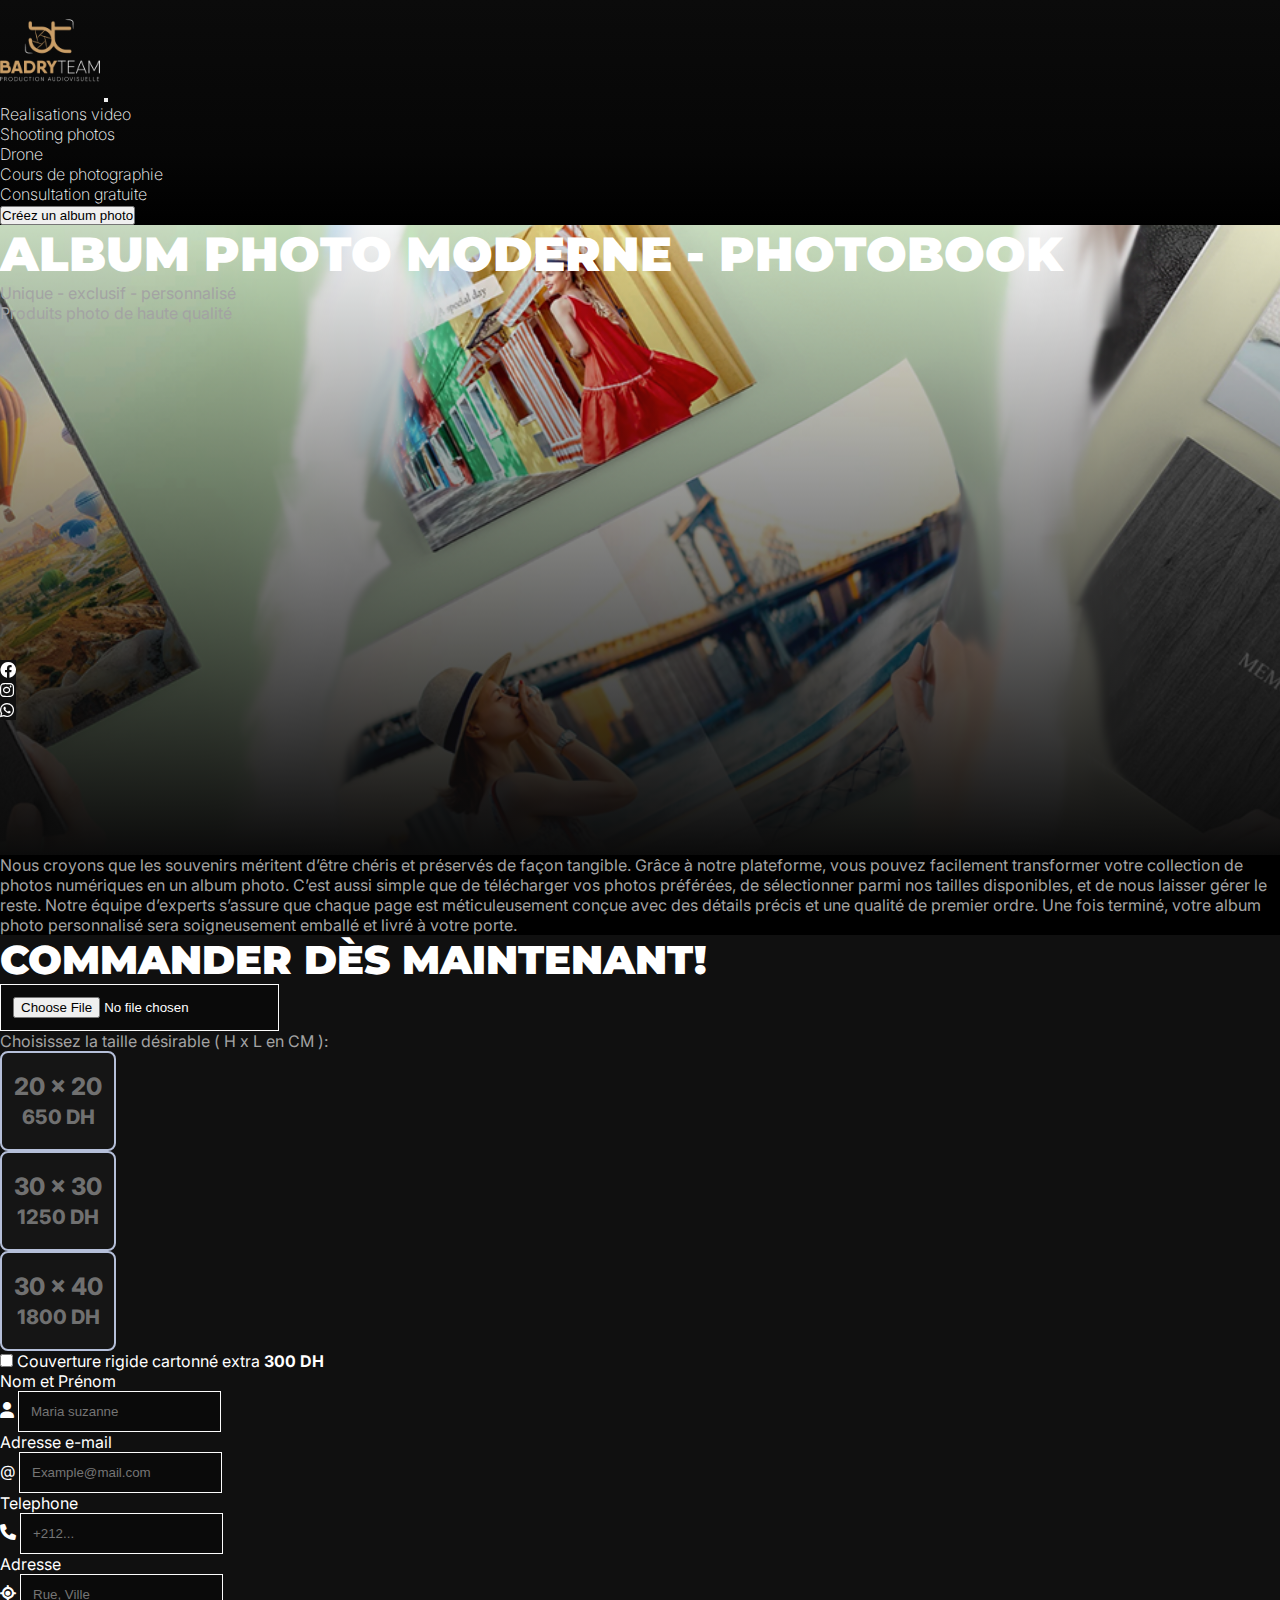
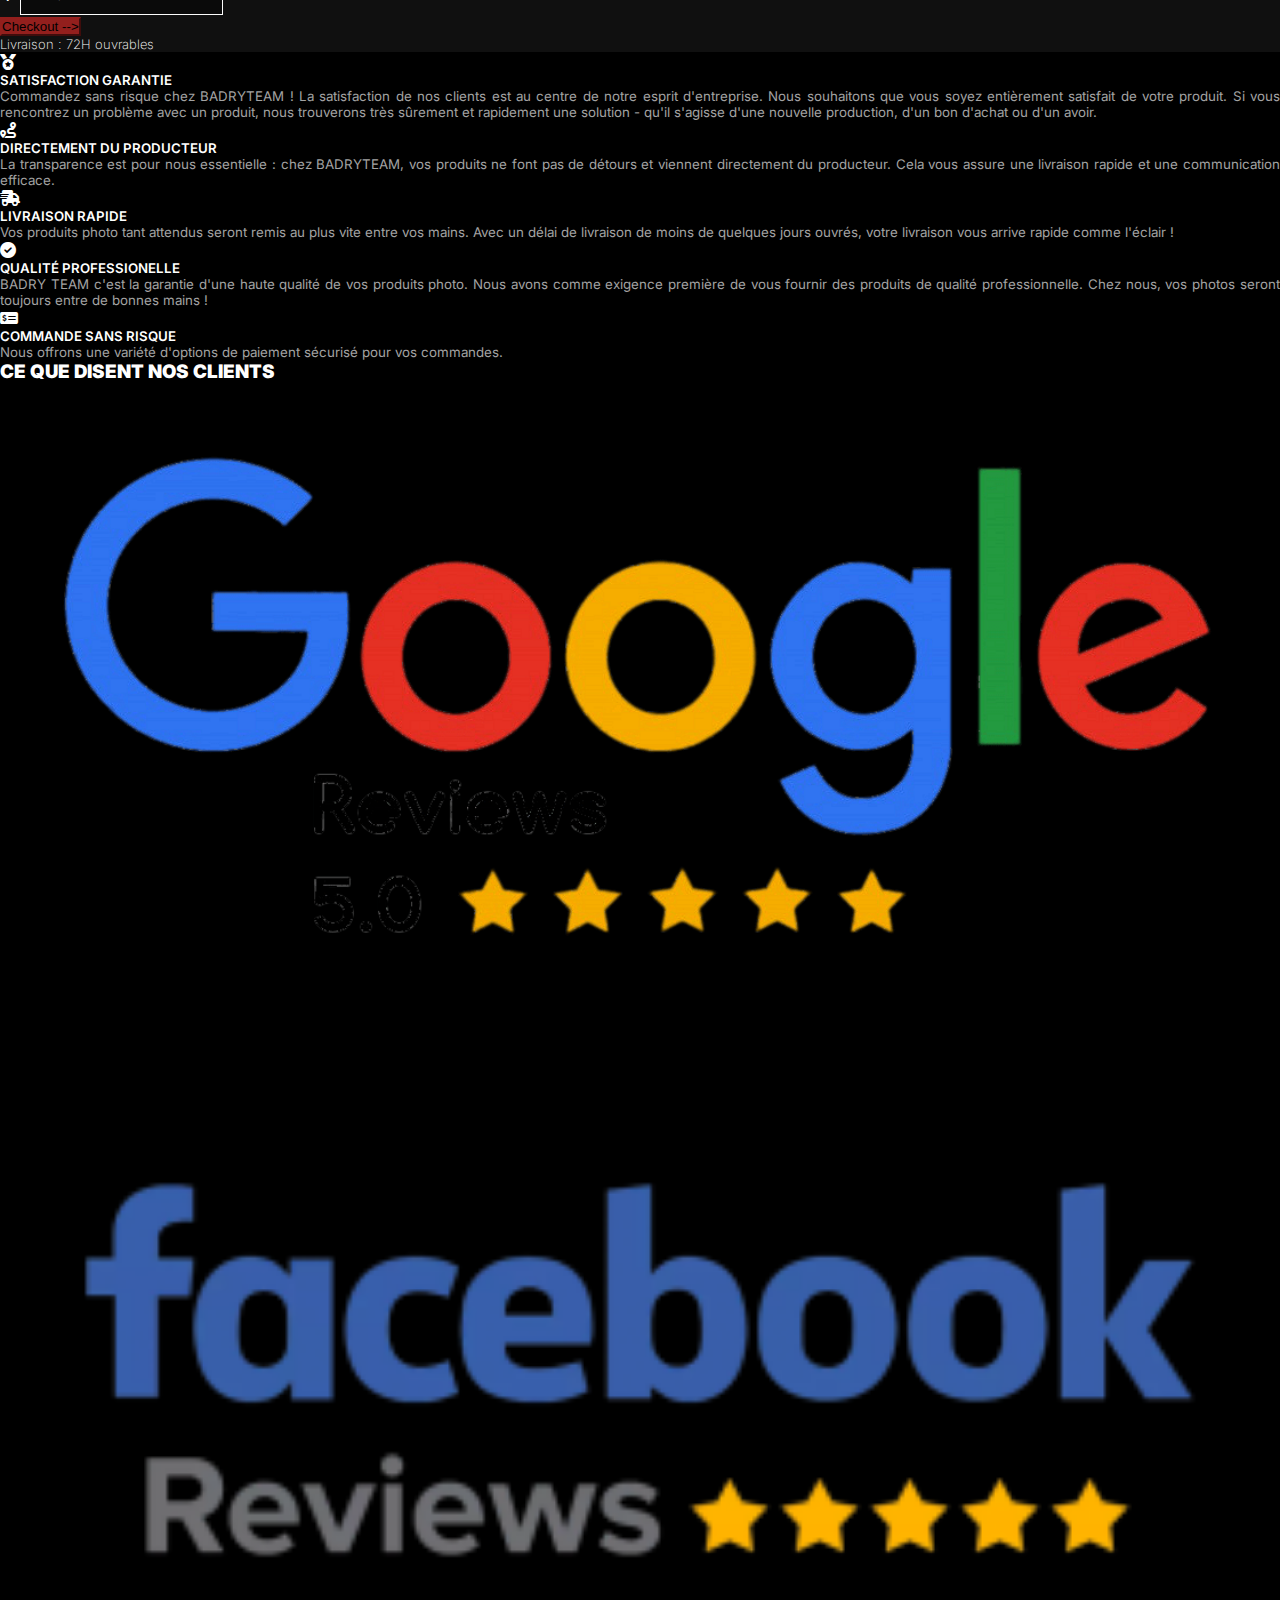
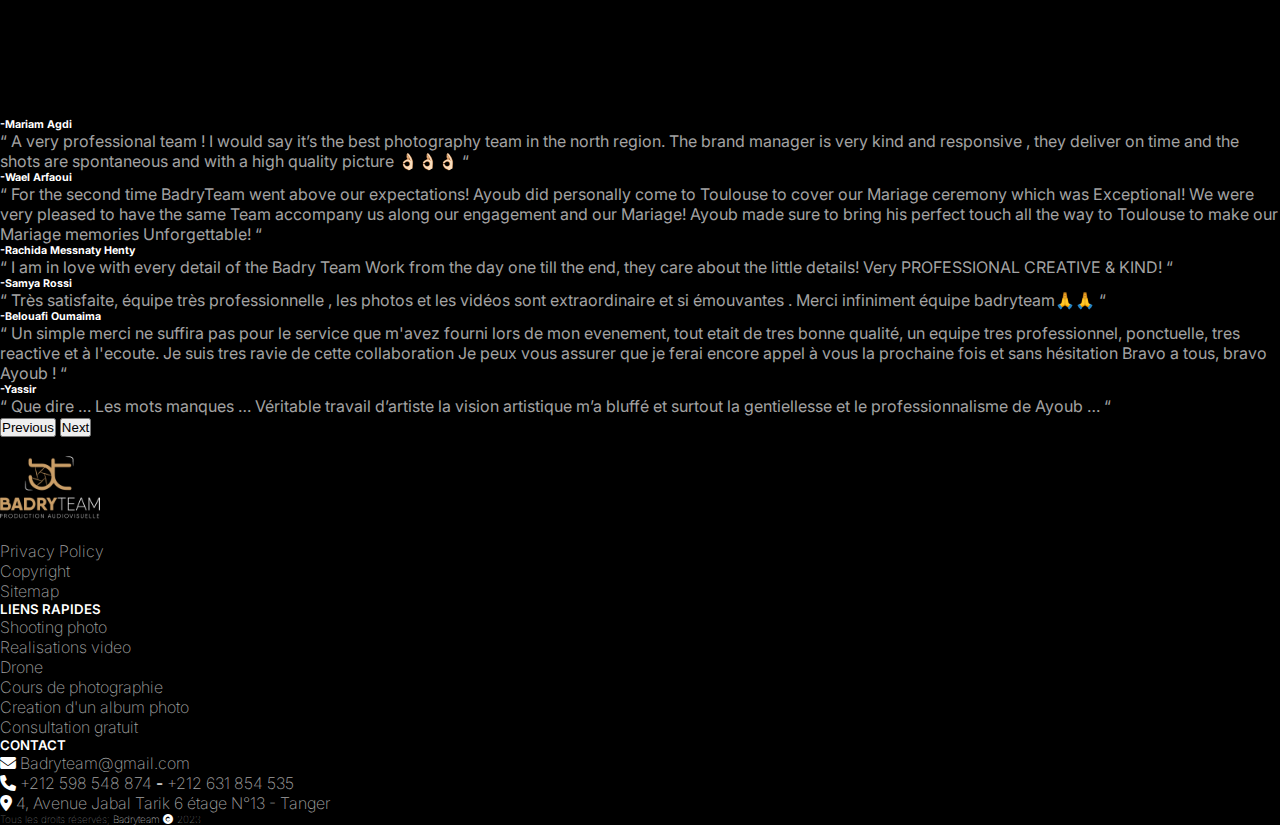
<file: album.html>
<!DOCTYPE html>
<html lang="fr">
<head>
    <meta charset="UTF-8">
    <meta http-equiv="X-UA-Compatible" content="IE=edge">
    <meta name="viewport" content="width=device-width, initial-scale=1.0">
    <title>Badryteam | Création de Photobook Album photo Online</title>
    <meta name="description" content="Transformez vos photos numériques en un superbe album photo. Téléchargez, concevez et faites livrer à votre porte. revivez votre galerie dés aujourd’hui!">
    <link rel="apple-touch-icon" sizes="180x180" href="/images/png/apple-touch-icon.png">
    <link rel="icon" type="image/png" sizes="32x32" href="/images/png/favicon-32x32.png">
    <link rel="icon" type="image/png" sizes="16x16" href="/images/png/favicon-16x16.png">
    <link rel="manifest" href="/images/png/site.webmanifest">
    <link rel="mask-icon" href="/images/png/safari-pinned-tab.svg" color="#5bbad5">
    <meta name="msapplication-TileColor" content="#da532c">
    <meta name="theme-color" content="#ffffff">  
    <link href="https://cdn.jsdelivr.net/npm/bootstrap@5.2.0/dist/css/bootstrap.min.css" rel="stylesheet" integrity="sha384-gH2yIJqKdNHPEq0n4Mqa/HGKIhSkIHeL5AyhkYV8i59U5AR6csBvApHHNl/vI1Bx" crossorigin="anonymous">
    <script src="js.js"></script>
    <link rel="stylesheet" href="style.css" >
    <link rel="stylesheet" href="fontawesome/css/all.css">
</head>
<body  id="bg-sec">
    
  <nav class="navbar navbar-expand-xl fixed-top container-fluid py-3  px-md-5 ">
    <div class="container-fluid px-5">
          <a class="navbar-brand" href="index.html"><img src="log.webp" alt="Badryteam Logo" width="100" height="100"></a>
          <button class="navbar-toggler" type="button" data-bs-toggle="collapse" data-bs-target="#navbarSupportedContent" aria-controls="navbarSupportedContent" aria-expanded="false" aria-label="Toggle navigation">
            <span class="navbar-toggler-icon" style="filter: invert();"></span>
          </button>
          <div class="collapse navbar-collapse " id="navbarSupportedContent">
            <ul class="navbar-nav ms-auto mb-2 mb-lg-0">

              <li class="nav-item mx-1">
                <a class="nav-link  " aria-current="page" href="videos.html">Realisations video</a>
              </li>
              <li class="nav-item mx-1">
                <a class="nav-link  " aria-current="page" href="realisations.html">Shooting photos</a>
              </li>
              <li class="nav-item mx-1">
                <a class="nav-link  " aria-current="page" href="drone.html">Drone</a>
              </li>
              <li class="nav-item mx-1">
                <a class="nav-link text-light " aria-current="page" href="cours.html">Cours de photographie</a>
              </li>
              <li class="nav-item ms-1 me-2">
                <a class="nav-link text-light " aria-current="page" href="contact.html">Consultation gratuite</a>
              </li>
              <li class="nav-item me-3 ms-xl-5 mt-3 mt-xl-0">
                <a href="album.html">
                  <button class="btn btn-light fw-bold rounded-5 me-2" type="button">Créez un album photo</button>
                </a>                
              </li>
              <li class="nav-item mt-2">
                <button onclick="darkMode()" style="border:none; background: none; display: none;"><i class="fa-solid fa-moon"></i></button>
              </li>
             
            </ul>
            
          </div>
        </div>
      </nav>

      <!--hero start-->
    <div class=" container-fluid p-5 px-0 px-md-5 justify-content-center d-flex album-bg ">
      <div class="mt-5 pt-5 d-flex align-items-end ">
        <div class=" m-5 mx-3 mx-xl-5 row">
          <div class="album-overlay"></div>
          
          <h1 class="mx-auto px-lg-5 text-center">ALBUM PHOTO MODERNE - PHOTOBOOK</h1>
          <p class="text-center"><span class="fw-light fs-2"> Unique - exclusif - personnalisé</span><br/>Produits photo de haute qualité</p>
          
        </div>
      </div>

        </div>
        <!--hero ends-->

        <!--main introduction-->

        <div class=" container-fluid p-5 px-0 px-md-5 justify-content-center ">
           <p class="px-5 mx-5 text-center fw-light fs-5">Nous croyons que les souvenirs méritent d’être chéris et préservés de façon tangible. Grâce à notre plateforme, vous pouvez facilement transformer votre collection de photos numériques en un album photo. C’est aussi simple que de télécharger vos photos préférées, de sélectionner parmi nos tailles disponibles, et de nous laisser gérer le reste. Notre équipe d’experts s’assure que chaque page est méticuleusement conçue avec des détails précis et une qualité de premier ordre. Une fois terminé, votre album photo personnalisé sera soigneusement emballé et livré à votre porte.</p>
        </div>

        <!--main introduction-->
        

        <!--Intro start-->

        <div class="container mx-auto my-5 pt-5 pt-md-0 pb-0 pb-md-5">
            <form id="UserInfoForm" class="row  text-bg-secondary rounded-5">
                <div class=" col m-5 mb-0 mb-lg-5 mx-4 mx-md-5 py-lg-5">
                    <div>
                        <h2 class="mb-5">COMMANDER DÈS MAINTENANT!</h2>
                        <div>
                          <label for="formFileLg">
                            <input class="form-control form-control-lg" id="formFileLg" type="file">
                          </label>
                        </div>
                        <p class="mt-3">Choisissez la taille désirable ( H x L en CM ):</p>
                        <div class="row gap-2 gap-md-4 gap-xl-0">

                              <div class="checkbox col-4 col-md-3">
                                <label class="checkbox-wrapper">
                                  <input type="checkbox" class="checkbox-input" id="20x20" name="20x20cm" value="20x20cm"/>
                                  <span class="checkbox-tile">

                                    <span class="checkbox-label text-light fs-5"  >20 x 20<br/><small class="text-secondary">650 DH</small></span>
                                  </span>
                                </label>
                              </div>
                              <div class="checkbox col-4 col-md-3">
                                <label class="checkbox-wrapper">
                                  <input type="checkbox" class="checkbox-input" id="30x30" name="30x30cm" value="30x30cm" />
                                  <span class="checkbox-tile">

                                    <span class="checkbox-label text-light fs-5"  >30 x 30<br/><small class="text-secondary">1250 DH</small></span>
                                  </span>
                                </label>
                              </div>                            
                                <div class="checkbox col-3 col-md-3">
                                <label class="checkbox-wrapper">
                                  <input type="checkbox" class="checkbox-input" id="30x40" name="30x40cm" value="30x40cm"/>
                                  <span class="checkbox-tile">

                                    <span class="checkbox-label text-light fs-5"  >30 x 40<br/><small class="text-secondary">1800 DH</small></span>
                                  </span>
                                </label>
                              </div>
                            </div>
                            <div class="gap-2 gap-md-4 gap-xl-0 mt-4">
                              <input type="checkbox" name="cover" id="cover" value="+ Couverture rigide cartonné">
                              <span><label for="cover">Couverture rigide cartonné extra <strong>300 DH</strong></label></span>
                        </div>
                    </div>

                </div>
                <div class=" col-lg-6 text-start mt-0 mt-md-5 mx-3 mx-lg-0">
                    <div class="pb-5 px-3 px-xl-5 col-xl-10 col-11 rounded-4" >
                        <div class="row mt-3">
                            <label for="exampleFormControlInput1" class="form-label">Nom et Prénom</label>
                          <div class="col input-group flex-wrap">
                              <span class="input-group-text" id="addon-wrapping"><i class="fa-solid fa-user text-dark"></i></span>
                            <input type="text" id="name" class="form-control" placeholder="Maria suzanne" aria-label="First name">
                          </div>
                        </div>
                        <div class="row my-3">
                            <label for="exampleFormControlInput1" class="form-label">Adresse e-mail</label>
                            <div class="col input-group flex-wrap">
                                <span class="input-group-text" id="addon-wrapping">@</span>
                                <input type="email" id="email" class="form-control" placeholder="Example@mail.com" aria-label="Email address">
                            </div>
                        </div>
                        <div class="row my-3">
                            <label for="exampleFormControlInput1" class="form-label">Telephone</label>
                          <div class="col input-group flex-wrap">
                            <span class="input-group-text" id="addon-wrapping"><i class="fa-solid fa-phone text-dark"></i></span>
                            <input type="phone" id="phone" class="form-control" placeholder="+212..." aria-label="First name">
                          </div>
                        </div>
                        <div class="row my-3">
                            <label for="exampleFormControlInput1" class="form-label">Adresse</label>
                          <div class="col input-group flex-wrap">
                            <span class="input-group-text" id="addon-wrapping"><i class="fa-solid fa-location text-dark"></i></span>
                            <input type="phone" id="adresse" class="form-control" placeholder="Rue, Ville" aria-label="adresse">
                          </div>
                        </div>
                        <div class="row mt-2">
                          <div class="col-xl-5 col-md-3 col-6">
                            <button type="submit" class="btn btn-danger  rounded-3">Checkout --></button>
                            
                        </div>
                          <div class="col m-3 m-md-0 d-flex align-items-center">
                            <ul class="module p-0 m-0" style="font-size:small;">
                                <li>Livraison : 72H ouvrables</li>
                            </ul>
                          </div>
                        </div>    
                    </div>
                </div>
            </form>
              
            </div>
        <!--intro end-->

                <!--Qualities-->
                <div class="container mx-auto my-5 px-5 pt-5 pt-md-0 pb-0 pb-md-5">
                  <div class="row justify-content-center gap-xl-5 gap-4 mt-md-5 mt-0 pt-md-5 pt-0">
                    <div class="col-xl-4">
                      <div class="row mb-3 gap-xl-4 gap-md-1 gap-3">
                        <div class="col-1"><i class="fa-solid fa-medal fs-1"></i></div>
                        <h5 class="col-7">Satisfaction Garantie</h5>
                      </div>
                      <p class="small-par">Commandez sans risque chez BADRYTEAM  ! La satisfaction de nos clients est au centre de notre esprit d'entreprise. Nous souhaitons que vous soyez entièrement satisfait de votre produit. Si vous rencontrez un problème avec un produit, nous trouverons très sûrement et rapidement une solution - qu'il s'agisse d'une nouvelle production, d'un bon d'achat ou d'un avoir.</p>
                    </div>
                    <div class="col-xl-4">
                      <div class="row mb-3 gap-xl-4 gap-md-1 gap-3">
                        <div class="col-1"><i class="fa-solid fa-route fs-1"></i></div>
                        <h5 class="col-7">Directement Du Producteur</h5>
                      </div>
                      <p class="small-par">La transparence est pour nous essentielle : chez BADRYTEAM, vos produits ne font pas de détours et viennent directement du producteur. Cela vous assure une livraison rapide et une communication efficace.</p>
        
                    </div>
                    <div class="col-xl-3">
                      <div class="row mb-3 gap-xl-4 gap-md-1 gap-3">
                        <div class="col-1"><i class="fa-solid fa-truck-fast fs-1"></i></div>
                        <h5 class="col-7 ms-xl-4">Livraison Rapide</h5>
                      </div>
                      <p class="small-par">Vos produits photo tant attendus seront remis au plus vite entre vos mains. Avec un délai de livraison de moins de quelques jours ouvrés, votre livraison vous arrive rapide comme l'éclair !</p>
        
                    </div>
                  </div>
                  <div class="row justify-content-center mt-xl-5 pt-3 gap-xl-5 gap-4">
                    <div class="col-xl-4">
                      <div class="row mb-3 gap-xl-4 gap-md-1 gap-3">
                        <div class="col-1"><i class="fa-solid fa-circle-check fs-1"></i></div>
                        <h5 class="col-7">Qualité Professionelle</h5>
                      </div>
                      <p class="small-par">BADRY TEAM  c'est la garantie d'une haute qualité de vos produits photo. Nous avons comme exigence première de vous fournir des produits de qualité professionnelle. Chez nous, vos photos seront toujours entre de bonnes mains !</p>
                    </div>
                    <div class="col-xl-3">
                      <div class="row mb-3 gap-xl-5 gap-md-1 gap-3">
                        <div class="col-1"><i class="fa-solid fa-money-check-dollar fs-1"></i></div>
                        <h5 class="col-7">Commande Sans Risque</h5>
                      </div>
                      <p class="small-par">Nous offrons une variété d'options de paiement sécurisé pour vos commandes.</p>
        
                    </div>
                  </div>
                </div>
                <!--Qualities-->

              <!--testemonials start-->
              <div class="container-fluid text-bg-light my-5 py-5 text-center">
        <h3>CE QUE DISENT NOS CLIENTS</h3>

        <div class="row mt-4 gap-5 d-flex justify-content-center text-center align-items-center">
          <div class="col-lg-1 col-md-2 col-3 p-1 ">
            <img src="images/6293838a30fb025780ee296b.webp" alt="Google reviews" class="img-fluid">
          </div>
          <div class="col-lg-1 col-md-2 col-3 p-1">
            <img src="images/facebook-reviews-logo.png.webp" alt="facebook reviews" class="img-fluid">
          </div>
        </div>
        
        <div id="carouselExample" class="carousel slide my-5 mx-md-5 px-xl-5 p-0" data-ride="carousel">
          <div class="carousel-inner">
            <div class="carousel-item px-4 px-md-0">
              <div class="row gap-5 d-flex justify-content-center text-center align-items-center">
                <div class="col-md-3">
                  <h6>-Mariam Agdi</h6>           
                  <P>“  A very professional team ! I would say it’s the best photography team in the north region. The brand manager is very kind and responsive , they deliver on time and the shots are spontaneous and with a high quality picture 👌🏻👌🏻👌🏻  “</P>

                </div>
                <div class="col-md-3">
                  <h6>-Wael Arfaoui</h6>           
                  <P>“  For the second time BadryTeam went above our expectations! Ayoub did personally come to Toulouse to cover our Mariage ceremony which was Exceptional!
                    We were very pleased to have the same Team accompany us along our engagement and our Mariage!
                    Ayoub made sure to bring his perfect touch all the way to Toulouse to make our Mariage memories Unforgettable!  “</P>

                </div>
                <div class="col-md-3">
                  <h6>-Rachida Messnaty Henty</h6>           
                  <P>“  I am in love with every detail of the Badry Team Work from the day one till the end, they care about the little details!
                    Very PROFESSIONAL CREATIVE & KIND!  “</P>

                </div>
              </div>
            </div>
            <div class="carousel-item  px-4 px-md-0 active">
              <div class="row gap-5 d-flex justify-content-center text-center align-items-center">
                <div class="col-md-3">
                  <h6>-Samya Rossi</h6>           
                  <P>“  Très satisfaite, équipe très professionnelle , les photos et les vidéos sont extraordinaire et si émouvantes .
                    Merci infiniment équipe badryteam🙏🙏  “</P>
                    
                  </div>
                  <div class="col-md-3">
                    <h6>-Belouafi Oumaima</h6>           
                    <P >“  Un simple merci ne suffira pas pour le service que m'avez fourni lors de mon evenement, tout etait de tres bonne qualité, un equipe tres professionnel, ponctuelle, tres reactive et à l'ecoute. Je suis tres ravie de cette collaboration
                      Je peux vous assurer que je ferai encore appel à vous la prochaine fois et sans hésitation
                      Bravo a tous, bravo Ayoub !  “</P>
  
                  </div>
                <div class="col-md-3">
                  <h6>-Yassir</h6>           
                  <P>“  Que dire …
                    Les mots manques …
                    Véritable travail d’artiste la vision artistique m’a bluffé et surtout la gentiellesse et le professionnalisme de Ayoub …  “</P>

                </div>
              </div>             
            </div>
            <button class="carousel-control-prev justify-content-start" type="button" data-bs-target="#carouselExample" data-bs-slide="prev">
              <span class="carousel-control-prev-icon" aria-hidden="true"></span>
              <span class="visually-hidden">Previous</span>
            </button>
            <button class="carousel-control-next justify-content-end" type="button" data-bs-target="#carouselExample" data-bs-slide="next">
              <span class="carousel-control-next-icon" aria-hidden="true"></span>
              <span class="visually-hidden">Next</span>
            </button>

          </div>
        </div>


      </div>

      <!--testemonials end-->



        <div class="container mt-5 mx-auto">
          <div class="row">
  
              <div class="col-lg-4 col-md-3 col-sm-12">
                <ul class="mt-2">
                  <a class="navbar-brand" href="index.html"><img src="log.webp" alt="Badryteam Logo" width="100" height="100"></a>
                  <li class="mb-2"><a href="https://www.freeprivacypolicy.com/live/c011015a-9200-41e6-bf60-ecc0010fb929">Privacy Policy</a></li>
                  <li class="mb-2"><a href="https://www.disclaimergenerator.net/live.php?token=Dki03QWYKi0levVTpq4zAKxCbEHRQrdr">Copyright</a></li>
                  <li><a href="#">Sitemap</a></li>
                </ul>
              </div>
              <div class="col-md-4 col-sm-12 mt-5">
                <ul class="mt-2">
                  <h5>Liens rapides</h5>
                  <ln></ln>
                  <li class="mb-2 mt-3"><a href="realisations.html">Shooting photo</a></li>
                  <li class="mb-2 mt-3"><a href="videos.html">Realisations video</a></li>
                  <li class="mb-2 mt-3"><a href="drone.html">Drone</a></li>
  
                  <li class="mb-2"><a href="cours.html">Cours de photographie</a></li>
                  <li><a href="album.html">Creation d'un album photo</a></li>
                  <li class="mb-2 mt-3"><a href="contact.html">Consultation gratuit</a></li>
  
                </ul>
              </div>
              <div class="col-lg-4 col-md-5 col-sm-12 mt-5">
                <ul class="mt-2">
                  <h5>Contact</h5>
                  <li class="mb-2 mt-3"><i class="fa-solid fa-envelope me-2"></i><a href="#"> Badryteam@gmail.com</a></li>
                  <li class="mb-2"><i class="fa-solid fa-phone me-2"></i><a href="#"> +212 598 548 874</a> - <a href="#"> +212 631 854 535</a></li>
                  <li class="mb-3"><i class="fa-solid fa-location-dot me-2"></i><a href="https://goo.gl/maps/jg8sFBr1jdTgkN2u5"> 4, Avenue Jabal Tarik 6 étage N°13 - Tanger</a></li>
                </ul>
              </div>
          </div>

        
        <div class="row text-center mt-4">
          <p style="font-size: x-small; font-weight: 100;">Tous les droits réservés; <span style="color: #ffffff;">Badryteam </span><i class="fa-solid fa-copyright" ></i> 2023</p>
        </div>
      </div>
      <div class="sticky-bottom" style="bottom: 20%; position: fixed; ">
        <div class=" text-bg-secondary rounded-start rounded-4 text-center py-1" style="width: fit-content;">
          <div class="row"><a href="https://www.facebook.com/Badryteam/" target=”_blank” aria-label="Badryteam facebook page"><i class="fa-brands fa-facebook m-2 fs-2 text-light"></i></a></div>
          <div class="row"><a href="https://www.instagram.com/badryteam/?hl=en" target=”_blank” aria-label="badryteam instagram page"><i class="fa-brands fa-instagram m-2 fs-2 text-light"></i></a></div>
          <div class="row"><a href="https://wa.me/+212631854535" target=”_blank” aria-label="badryteam whatsapp link"><i class="fa-brands fa-whatsapp m-2 fs-2 text-light"></i></a></div>

        </div>
      </div>

    <script src="https://cdn.jsdelivr.net/npm/bootstrap@5.2.0/dist/js/bootstrap.bundle.min.js" integrity="sha384-A3rJD856KowSb7dwlZdYEkO39Gagi7vIsF0jrRAoQmDKKtQBHUuLZ9AsSv4jD4Xa" crossorigin="anonymous"></script>


</body>
</html>
</file>
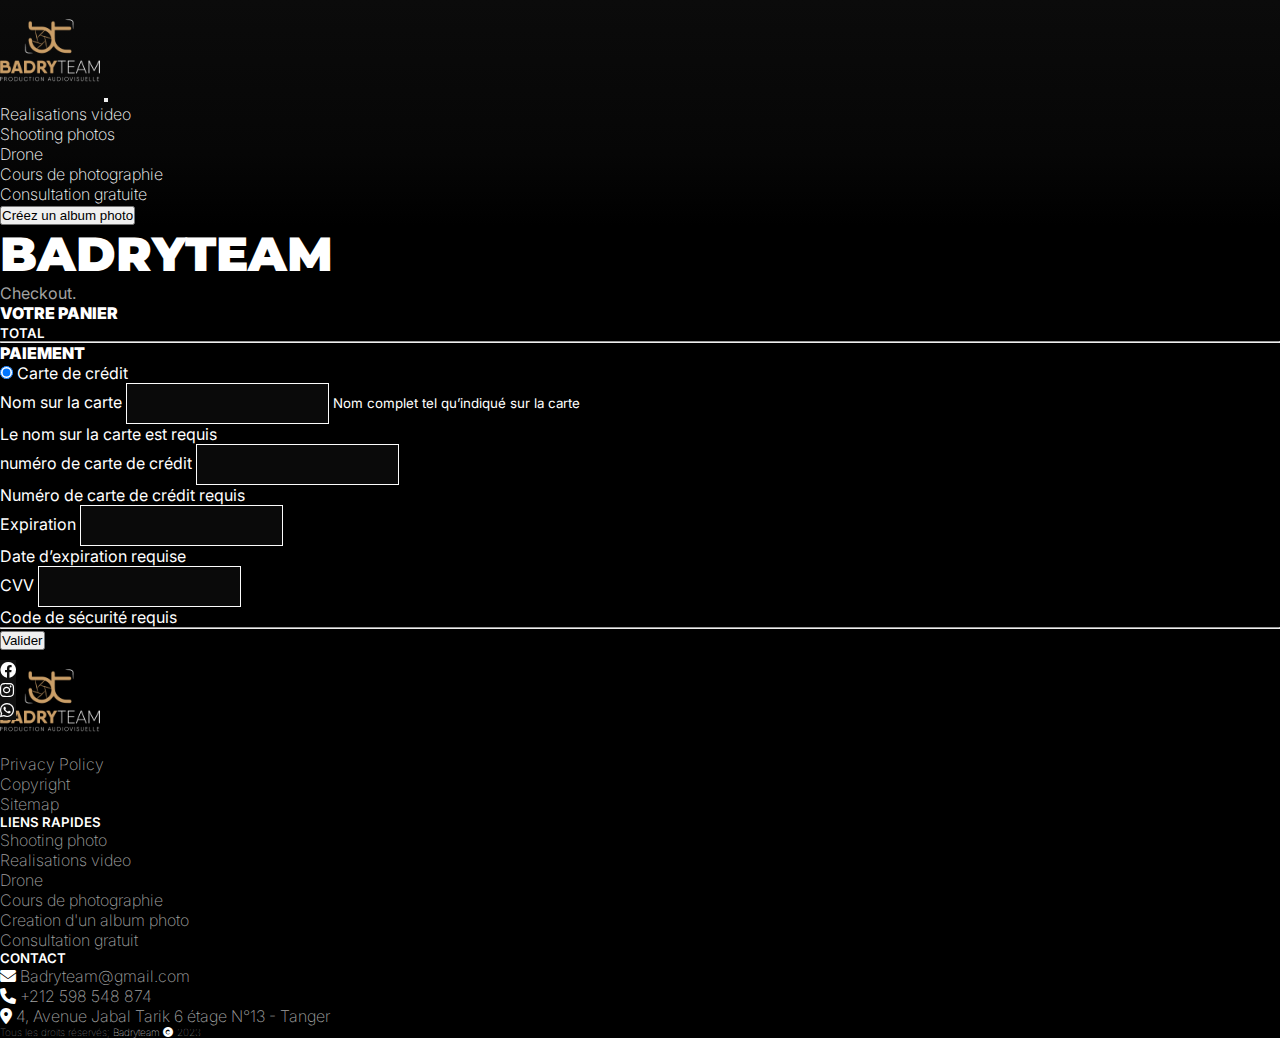
<file: checkout.html>
<!DOCTYPE html>
<html lang="fr">
<head>
    <meta charset="UTF-8">
    <meta http-equiv="X-UA-Compatible" content="IE=edge">
    <meta name="viewport" content="width=device-width, initial-scale=1.0">
    <meta name="robots" content="noindex">
    <title>Checkout</title>
    <link rel="apple-touch-icon" sizes="180x180" href="/images/png/apple-touch-icon.png">
    <link rel="icon" type="image/png" sizes="32x32" href="/images/png/favicon-32x32.png">
    <link rel="icon" type="image/png" sizes="16x16" href="/images/png/favicon-16x16.png">
    <link rel="manifest" href="/images/png/site.webmanifest">
    <link rel="mask-icon" href="/images/png/safari-pinned-tab.svg" color="#5bbad5">
    <meta name="msapplication-TileColor" content="#da532c">
    <meta name="theme-color" content="#ffffff">  
    <link href="https://cdn.jsdelivr.net/npm/bootstrap@5.2.0/dist/css/bootstrap.min.css" rel="stylesheet" integrity="sha384-gH2yIJqKdNHPEq0n4Mqa/HGKIhSkIHeL5AyhkYV8i59U5AR6csBvApHHNl/vI1Bx" crossorigin="anonymous">
    <script src="https://code.jquery.com/jquery-3.2.1.slim.min.js" integrity="sha384-KJ3o2DKtIkvYIK3UENzmM7KCkRr/rE9/Qpg6aAZGJwFDMVNA/GpGFF93hXpG5KkN" crossorigin="anonymous"></script>
    <script src="https://www.2checkout.com/checkout/api/2co.min.js"></script>


    <link rel="stylesheet" href="style.css" >
    <link rel="stylesheet" href="fontawesome/css/all.css">
</head>
<body  id="bg-sec">
    
  <nav class="navbar navbar-expand-xl fixed-top container-fluid py-3  px-md-5 ">
    <div class="container-fluid px-5">
          <a class="navbar-brand" href="index.html"><img src="log.png" alt="D3 Logo" width="100" height="100"></a>
          <button class="navbar-toggler" type="button" data-bs-toggle="collapse" data-bs-target="#navbarSupportedContent" aria-controls="navbarSupportedContent" aria-expanded="false" aria-label="Toggle navigation">
            <span class="navbar-toggler-icon" style="filter: invert();"></span>
          </button>
          <div class="collapse navbar-collapse " id="navbarSupportedContent">
            <ul class="navbar-nav ms-auto mb-2 mb-lg-0">

              <li class="nav-item mx-3">
                <a class="nav-link  " aria-current="page" href="videos.html">Realisations video</a>
              </li>
              <li class="nav-item mx-3">
                <a class="nav-link  " aria-current="page" href="realisations.html">Shooting photos</a>
              </li>
              <li class="nav-item mx-3">
                <a class="nav-link  " aria-current="page" href="drone.html">Drone</a>
              </li>
              <li class="nav-item mx-3">
                <a class="nav-link text-light " aria-current="page" href="cours.html">Cours de photographie</a>
              </li>
              <li class="nav-item ms-3 me-2">
                <a class="nav-link text-light " aria-current="page" href="contact.html">Consultation gratuite</a>
              </li>
              <li class="nav-item me-3 ms-3 ms-md-5 ">
                <a href="album.html">
                  <button class="btn btn-outline-light fw-bold rounded-5 me-2" type="button">Créez un album photo</button>
                </a>                
              </li>
              <li class="nav-item mt-2">
                <button onclick="darkMode()" style="border:none; background: none; display: none;"><i class="fa-solid fa-moon"></i></button>
              </li>
             
            </ul>
            
          </div>
        </div>
      </nav>

      <!--hero start-->
      <div class=" container-fluid p-5 pb-0 px-0 px-md-5 text-start d-flex align-items-start">
        <div class="mt-5 pt-3">
            <div class="mt-5 mb-4 mb-md-0  row">
                <div class="ms-4 ms-md-5 pb-0 p-md-5 col-md-6">   
                  <h1 class="">BADRYTEAM</h1>
                  <p class="">Checkout.</p>
                </div>

            </div>
        </div>

        </div>
        <!--hero ends-->
        

        <!--Intro start-->

        <div class="container mx-auto my-5 mt-0 pb-0 pb-md-5">
            <div class="">
                <div class=" m-5 mt-0 mx-3 mx-md-5 row ">

                    <div class="row">
                        <div class="col-md-4 order-md-2 mb-4">
                          <h4 class="d-flex justify-content-between align-items-center mb-3">
                            <span>Votre panier</span>
                            <span class="badge badge-secondary badge-pill"></span>
                          </h4>
                          <ul class="list-group mb-3">
                            <li class="list-group-item d-flex justify-content-between lh-condensed">
                              <div id="cart"></div>
                            </li>

                          </ul>
                          <div class="total">
                            <h5>Total</h5>
                            <h5 id="totalNum"></h5>
                          </div>
                      
                        </div>
           
                            <hr class="mb-4">

                        <div class="col-md-8 order-md-1">

                            <h4 class="mb-3">Paiement</h4>

                            <form id="step2Form" action="" method="post">
                              
                              <div class="d-block my-3">
                                <div class="custom-control custom-radio">
                                  <input id="credit" name="paymentMethod" type="radio" class="custom-control-input" checked required>
                                  <label class="custom-control-label" for="credit">Carte de crédit</label>
                                </div>
  
                              </div>
                              <div class="row">
                                <div class="col-md-6 mb-3">
                                  <label for="cc-name">Nom sur la carte</label>
                                  <input type="text" class="form-control" id="cc-name" placeholder="" required>
                                  <small class="text-muted">Nom complet tel qu’indiqué sur la carte</small>
                                  <div class="invalid-feedback">
                                      Le nom sur la carte est requis
                                  </div>
                                </div>
                                <div class="col-md-6 mb-3">
                                  <label for="cc-number">numéro de carte de crédit</label>
                                  <input type="text" class="form-control" id="card-num" placeholder="" required>
                                  <div class="invalid-feedback">
                                      Numéro de carte de crédit requis
                                  </div>
                                </div>
                              </div>
                              <div class="row">
                                <div class="col-md-2 mb-3 flex">
                                  <label for="cc-expiration">Expiration</label>
                                  <input type="text" class="form-control col-2" id="exp_month" placeholder="" required>
  
                                  <div class="invalid-feedback">
                                      Date d’expiration requise
                                  </div>
                                </div>
                                <div class="col-md-3 mb-3">
                                  <label for="cc-expiration">CVV</label>
                                  <input type="text" class="form-control" id="cvv" placeholder="" required>
                                  <div class="invalid-feedback">
                                      Code de sécurité requis
                                  </div>
                                </div>
                              </div>
                              <hr class="mb-4">
                              <button class="btn btn-primary btn-lg btn-block" type="submit">Valider</button>
                            </form>
                          </div>
                          </div>
                        
                  </div>
              </div>
                  
              </div>
          <!--intro end-->                    



        <div class="container mt-5 mx-auto">
          <div class="row">
  
              <div class="col-lg-4 col-md-3 col-sm-12">
                <ul class="mt-2">
                  <a class="navbar-brand" href="index.html"><img src="log.png" alt="D3 Logo" width="100" height="100"></a>
                  <li class="mb-2"><a href="https://www.freeprivacypolicy.com/live/c011015a-9200-41e6-bf60-ecc0010fb929">Privacy Policy</a></li>
                  <li class="mb-2"><a href="https://www.disclaimergenerator.net/live.php?token=Dki03QWYKi0levVTpq4zAKxCbEHRQrdr">Copyright</a></li>
                  <li><a href="#">Sitemap</a></li>
                </ul>
              </div>
              <div class="col-md-4 col-sm-12 mt-5">
                <ul class="mt-2">
                  <h5>Liens rapides</h5>
                  <ln></ln>
                  <li class="mb-2 mt-3"><a href="realisations.html">Shooting photo</a></li>
                  <li class="mb-2 mt-3"><a href="videos.html">Realisations video</a></li>
                  <li class="mb-2 mt-3"><a href="drone.html">Drone</a></li>
  
                  <li class="mb-2"><a href="cours.html">Cours de photographie</a></li>
                  <li><a href="album.html">Creation d'un album photo</a></li>
                  <li class="mb-2 mt-3"><a href="contact.html">Consultation gratuit</a></li>
  
                </ul>
              </div>
              <div class="col-lg-4 col-md-5 col-sm-12 mt-5">
                <ul class="mt-2">
                  <h5>Contact</h5>
                  <li class="mb-2 mt-3"><i class="fa-solid fa-envelope me-2"></i><a href="#"> Badryteam@gmail.com</a></li>
                  <li class="mb-2"><i class="fa-solid fa-phone me-2"></i><a href="#"> +212 598 548 874</a></li>
                  <li class="mb-3"><i class="fa-solid fa-location-dot me-2"></i><a href="https://goo.gl/maps/jg8sFBr1jdTgkN2u5"> 4, Avenue Jabal Tarik 6 étage N°13 - Tanger</a></li>
                </ul>
              </div>
          </div>

        
        <div class="row text-center mt-4">
          <p style="font-size: x-small; font-weight: 100;">Tous les droits réservés; <span style="color: #ffffff;">Badryteam </span><i class="fa-solid fa-copyright" ></i> 2023</p>
        </div>
      </div>
      <div class="sticky-bottom" style="bottom: 20%; position: fixed; ">
        <div class=" text-bg-secondary rounded-start rounded-4 text-center py-1" style="width: fit-content;">
          <div class="row"><a href="https://www.facebook.com/Badryteam/" target=”_blank”><i class="fa-brands fa-facebook m-2 fs-2 text-light"></i></a></div>
          <div class="row"><a href="https://www.instagram.com/badryteam/?hl=en" target=”_blank”><i class="fa-brands fa-instagram m-2 fs-2 text-light"></i></a></div>
          <div class="row"><a href="https://wa.me/+212631854535" target=”_blank”><i class="fa-brands fa-whatsapp m-2 fs-2 text-light"></i></a></div>

        </div>
      </div>

    <script src="https://cdn.jsdelivr.net/npm/bootstrap@5.2.0/dist/js/bootstrap.bundle.min.js" integrity="sha384-A3rJD856KowSb7dwlZdYEkO39Gagi7vIsF0jrRAoQmDKKtQBHUuLZ9AsSv4jD4Xa" crossorigin="anonymous"></script>

    <script>
      // Retrieve data from session storage and pre-fill form fields

        var chosenSizes = sessionStorage.getItem('sizes');
        var sizesArr = chosenSizes.split(',')
        var totalNum = 0;
        sizesArr.map(item => {
          var size = document.createElement('p');
          var priceDiv = document.createElement('h5');
          var row = document.createElement('div');
          row.classList.add("shopCart");
          size.innerText = item;
          var price ="";
          if(item == '20x20cm') {
            price = "650DH";
            totalNum += 650;
          }
          if(item == '30x30cm') {
            price = '1250DH';
            totalNum += 1250;
          }
           if(item == '30x40cm') {
            price = '1800DH';
            totalNum += 1800;
          }
          if(item == '+ Couverture rigide cartonné') {
            price = '300DH';
            totalNum += 300;
          }
          priceDiv.innerText = price;
          row.append(size, priceDiv);
          document.getElementById('cart').appendChild(row);
        })

        document.getElementById('totalNum').innerText = totalNum + ' DH';
      
      //
    
      // Handle form submission
      document.getElementById('step2Form').addEventListener('submit', function(e) {
        e.preventDefault();
    
        // window.location.href = 'step3.html'; // Redirect to next step
         document.getElementById('step2Form').submit(); // Submit final form
      });
    </script>
</body>
</html>
</file>
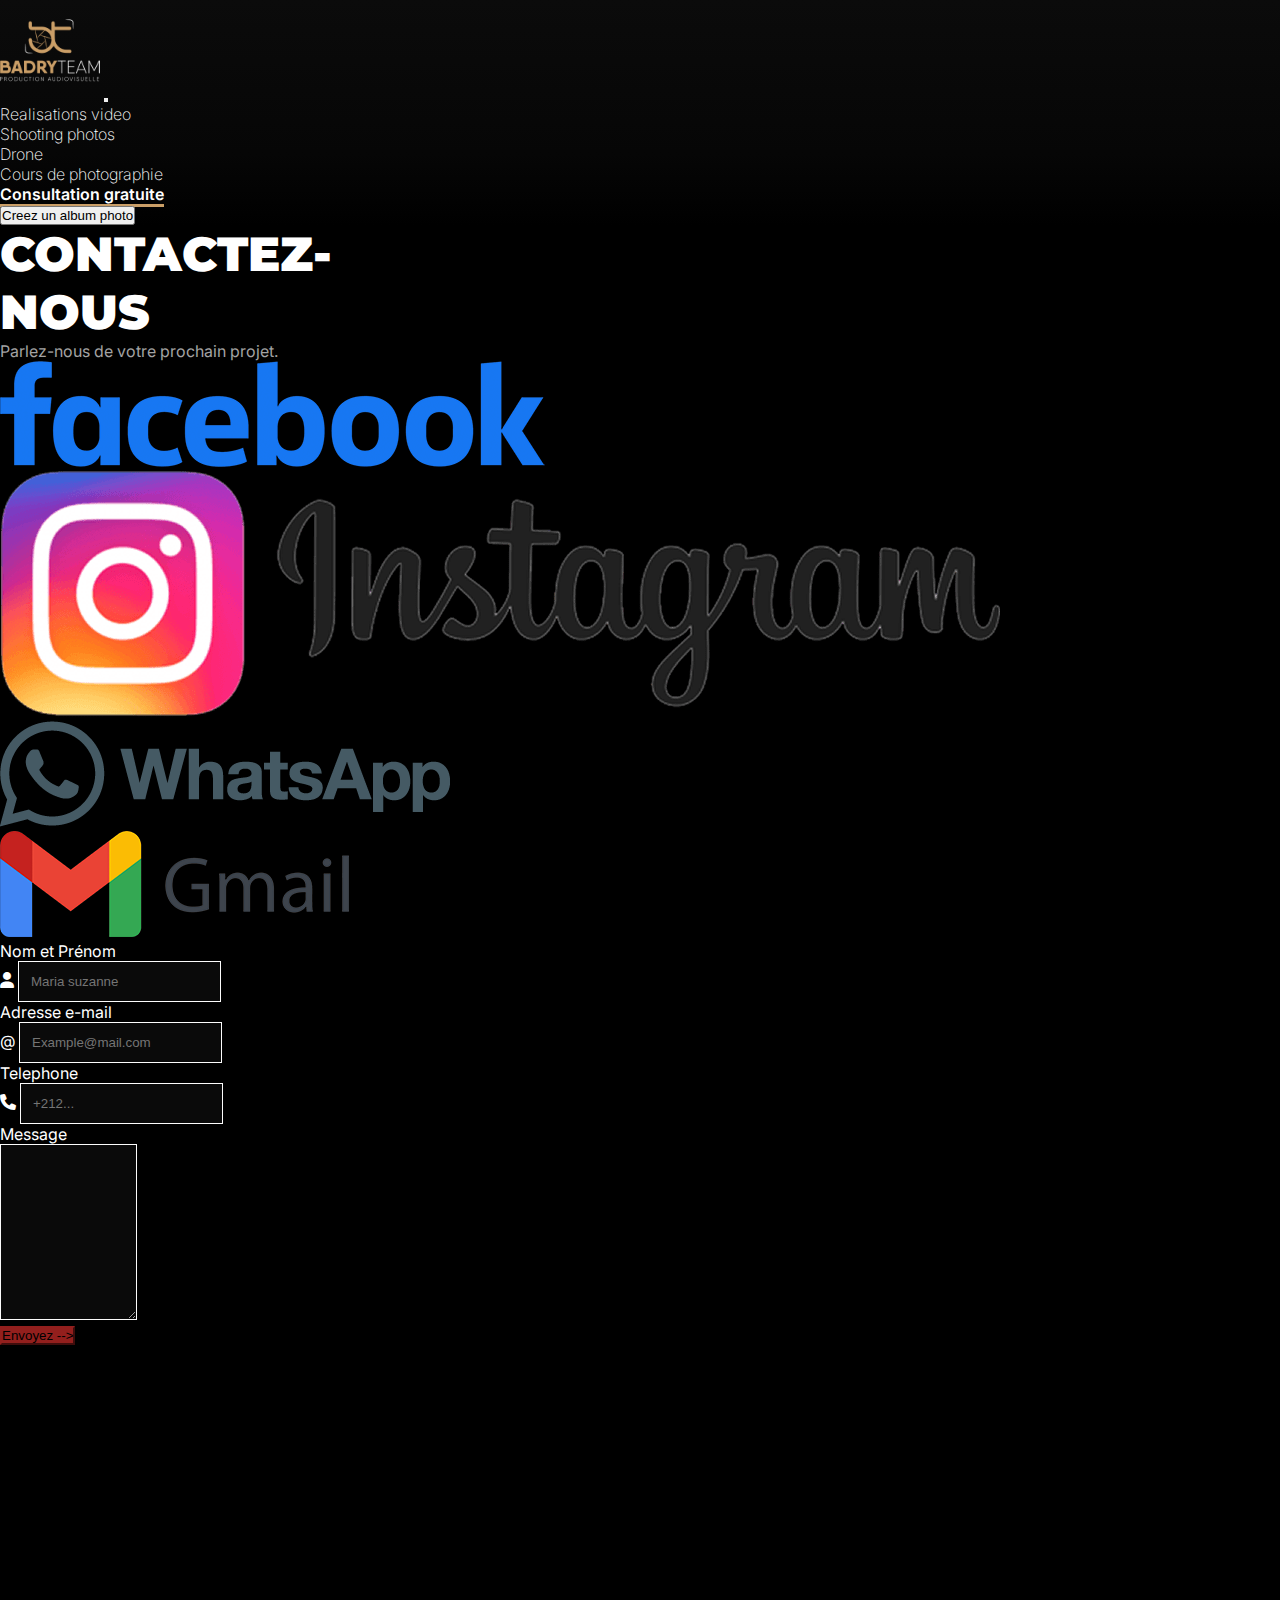
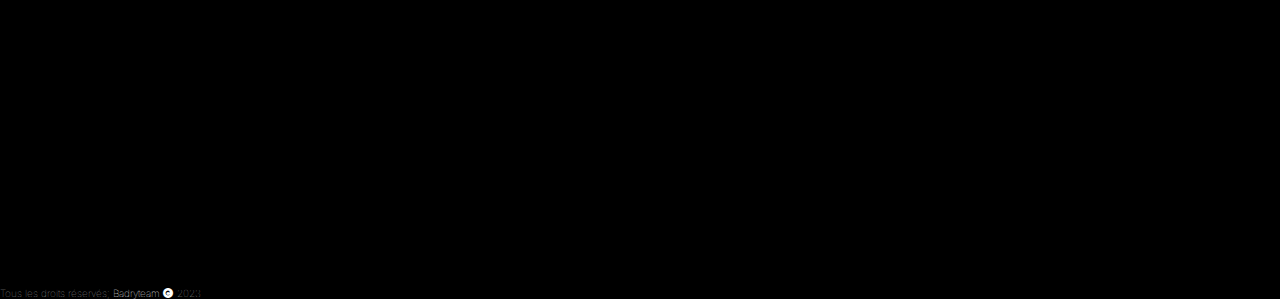
<file: contact.html>
<!DOCTYPE html>
<html lang="fr">
<head>
    <meta charset="UTF-8">
    <meta http-equiv="X-UA-Compatible" content="IE=edge">
    <meta name="viewport" content="width=device-width, initial-scale=1.0">
    <title>Badryteam | Contactez-nous</title>
    <meta name="description" content="si vous avez des questions, des préoccupations ou des problèmes, nous sommes là pour vous aider. Cliquez ici pour trouver les réponses à vos questions.">
    <link rel="apple-touch-icon" sizes="180x180" href="/images/png/apple-touch-icon.png">
    <link rel="icon" type="image/png" sizes="32x32" href="/images/png/favicon-32x32.png">
    <link rel="icon" type="image/png" sizes="16x16" href="/images/png/favicon-16x16.png">
    <link rel="manifest" href="/images/png/site.webmanifest">
    <link rel="mask-icon" href="/images/png/safari-pinned-tab.svg" color="#5bbad5">
    <meta name="msapplication-TileColor" content="#da532c">
    <meta name="theme-color" content="#ffffff">  
    <link href="https://cdn.jsdelivr.net/npm/bootstrap@5.2.0/dist/css/bootstrap.min.css" rel="stylesheet" integrity="sha384-gH2yIJqKdNHPEq0n4Mqa/HGKIhSkIHeL5AyhkYV8i59U5AR6csBvApHHNl/vI1Bx" crossorigin="anonymous">
    <link rel="stylesheet" href="style.css" >
    <link rel="stylesheet" href="fontawesome/css/all.css">
</head>
<body  id="bg-sec">
    
  <nav class="navbar navbar-expand-xl fixed-top container-fluid py-3  px-md-5 ">
    <div class="container-fluid px-5">
          <a class="navbar-brand" href="index.html"><img src="log.png" alt="Badryteam Logo" width="100" height="100"></a>
          <button class="navbar-toggler" type="button" data-bs-toggle="collapse" data-bs-target="#navbarSupportedContent" aria-controls="navbarSupportedContent" aria-expanded="false" aria-label="Toggle navigation">
            <span class="navbar-toggler-icon" style="filter: invert();"></span>
          </button>
          <div class="collapse navbar-collapse " id="navbarSupportedContent">
            <ul class="navbar-nav ms-auto mb-2 mb-lg-0">

              <li class="nav-item mx-1">
                <a class="nav-link  " aria-current="page" href="videos.html">Realisations video</a>
              </li>
              <li class="nav-item mx-1">
                <a class="nav-link  " aria-current="page" href="realisations.html">Shooting photos</a>
              </li>
              <li class="nav-item mx-1">
                <a class="nav-link  " aria-current="page" href="drone.html">Drone</a>
              </li>
              <li class="nav-item mx-1">
                <a class="nav-link text-light " aria-current="page" href="cours.html">Cours de photographie</a>
              </li>
              <li class="nav-item ms-1 me-2">
                <a class="nav-link active" aria-current="page" href="contact.html">Consultation gratuite</a>
              </li>
              <li class="nav-item me-3 ms-xl-5 mt-3 mt-xl-0">
                <a href="album.html">
                  <button class="btn btn-light fw-bold rounded-5 me-2" type="button">Creez un album photo</button>
                </a>                
              </li>
              <li class="nav-item mt-2">
                <button onclick="darkMode()" style="border:none; background: none; display: none;"><i class="fa-solid fa-moon"></i></button>
              </li>
             
            </ul>
            
          </div>
        </div>
      </nav>

      <!--hero start-->
    <div class=" container-fluid p-5 px-4 pb-0 mt-5 mt-md-4 text-start d-md-flex align-items-start">
      <div class="m-2 m-md-4 mt-5 m-xl-5 mb-0 p-3 p-xl-5 pt-5 pb-0 col-xl-4 col-md-5 ">    
          <h1 class="">CONTACTEZ-</br>NOUS</h1>
          <p class="col-lg-9 ">Parlez-nous de votre prochain projet.</p>
          <div class="row d-flex gap-4 ">
            <a href="https://www.facebook.com/Badryteam/" class=" col-lg-5  rounded-4 p-4 p-lg-3 p-xl-0 text-bg-secondary d-flex align-items-center" target=”_blank”>
              <div class="p-xl-4">
                  <img src="images/Facebook-logo.png" alt="Badryteam facebook page" class="img-fluid" style="object-fit: contain;">
              </div>
            </a>
              <a href="https://www.instagram.com/badryteam/?hl=en" class="col-lg-5 rounded-4 p-4 p-lg-3 p-xl-0  darker-bg d-flex align-items-center" target=”_blank”>
                <div class=" p-xl-4">
                    <img src="images/logo-instagram-png-transparent.png" class="img-fluid" alt="badryteam instagram page" style="object-fit: contain;">
                </div>
              </a>
  
            </div>
            <div class="row my-4 d-flex gap-4 ">
              <a href="https://wa.me/+212631854535" class=" col-lg-5 rounded-4 p-lg-3 p-4 p-xl-0  darker-bg  d-flex align-items-center" target=”_blank”>
                <div class=" p-xl-4">
                    <img src="images/logo-whatsapp-preta-com-nome-horizontal-512.png" class="img-fluid" alt="badryteam whatsapp number"  style="object-fit: contain;">
                </div>
              </a>
              <a href="#" class=" col-lg-5 d-flex align-items-center rounded-4 p-lg-3 p-4 p-xl-0 text-bg-secondary" target=”_blank”>
                <div class=" p-xl-4">
                    <img src="images/Gmail-By-Google-PNG-Pic.png" alt="badryteam contact email"  class="img-fluid" style="object-fit: contain;">
                </div>
              </a>
  
            </div>
      </div>
      <div class="m-0 m-md-5 mb-0 p-1 p-lg-5 pt-5 pb-0 col-xl-6 col-lg-7 ">
        <form action="mail_handler.php" method="post" name="form" id="exampleFormControlInput1" >

        <div >

            <div class="mt-4">
                <label for="exampleFormControlInput1" class="form-label">Nom et Prénom</label>
              <div class="col input-group flex-wrap">
                  <span class="input-group-text" id="addon-wrapping"><i class="fa-solid fa-user text-dark"></i></span>
                <input type="text" class="form-control" name="name" placeholder="Maria suzanne" aria-label="First name">
              </div>
            </div>
            <div class=" my-3">
                <label for="exampleFormControlInput1" class="form-label">Adresse e-mail</label>
                <div class="col input-group flex-wrap">
                    <span class="input-group-text" id="addon-wrapping">@</span>
                    <input type="email" class="form-control" name="email" placeholder="Example@mail.com" aria-label="Email address" required>
                </div>
            </div>
            <div class=" my-3">
                <label for="exampleFormControlInput1" class="form-label">Telephone</label>
              <div class="col input-group flex-wrap">
                <span class="input-group-text" id="addon-wrapping"><i class="fa-solid fa-phone text-dark"></i></span>
                <input type="phone" class="form-control" name="phone" placeholder="+212..." aria-label="First name">
              </div>
            </div>

        </div>
        <div class=" my-3">
          <label for="exampleFormControlInput1" class="form-label">Message</label>
        <div class="col input-group flex-wrap">
          <textarea class="form-control" id="exampleFormControlTextarea1" name="msg" rows="10" cols="12"></textarea>
        </div>
        </div>
        
        <div class="row mt-4">
          <div class="col-xl-4">
            <button class="btn btn-danger  rounded-3" type="submit" name="submit">Envoyez --></button>
            
          </div>
          
        </div>    
        </form>
      </div>
        </div>
        <!--hero ends-->



        <!--Intro start-->

        <div class="container my-5">
            <div class="row justify-content-center">
                <div class="mapouter"><div class="gmap_canvas"><iframe width="100%" height="542" id="gmap_canvas" src="https://www.google.com/maps/embed?pb=!1m18!1m12!1m3!1d3237.105917800729!2d-5.816405724492905!3d35.77277447255777!2m3!1f0!2f0!3f0!3m2!1i1024!2i768!4f13.1!3m3!1m2!1s0xd0b87393c95f2e3%3A0xe15fe8881f3fc3a4!2sBadry%20Team%20Sarl!5e0!3m2!1sen!2sma!4v1684764702074!5m2!1sen!2sma" frameborder="0" scrolling="no" marginheight="0" marginwidth="0"></iframe><a href="https://123movies-to.org">123 movies</a><br><style>.mapouter{position:relative;text-align:right;height:542px;width:100%;}</style><a href="https://www.embedgooglemap.net">make google maps responsive</a><style>.gmap_canvas {overflow:hidden;background:none!important;height:542px;width:100%;}</style></div></div>
            </div>
                
        </div>
        <!--intro end-->

      <div class="container mt-5 mx-auto">
        
        <div class="row text-center mt-4">
          <p style="font-size: x-small; font-weight: 100;">Tous les droits réservés; <span style="color: #ffffff;">Badryteam </span><i class="fa-solid fa-copyright" ></i> 2023</p>
        </div>
      </div>
    <script src="https://cdn.jsdelivr.net/npm/bootstrap@5.2.0/dist/js/bootstrap.bundle.min.js" integrity="sha384-A3rJD856KowSb7dwlZdYEkO39Gagi7vIsF0jrRAoQmDKKtQBHUuLZ9AsSv4jD4Xa" crossorigin="anonymous"></script>
    <script>document.addEventListener('touchstart', onTouchStart, {passive: true});
</script>
</body>
</html>
</file>
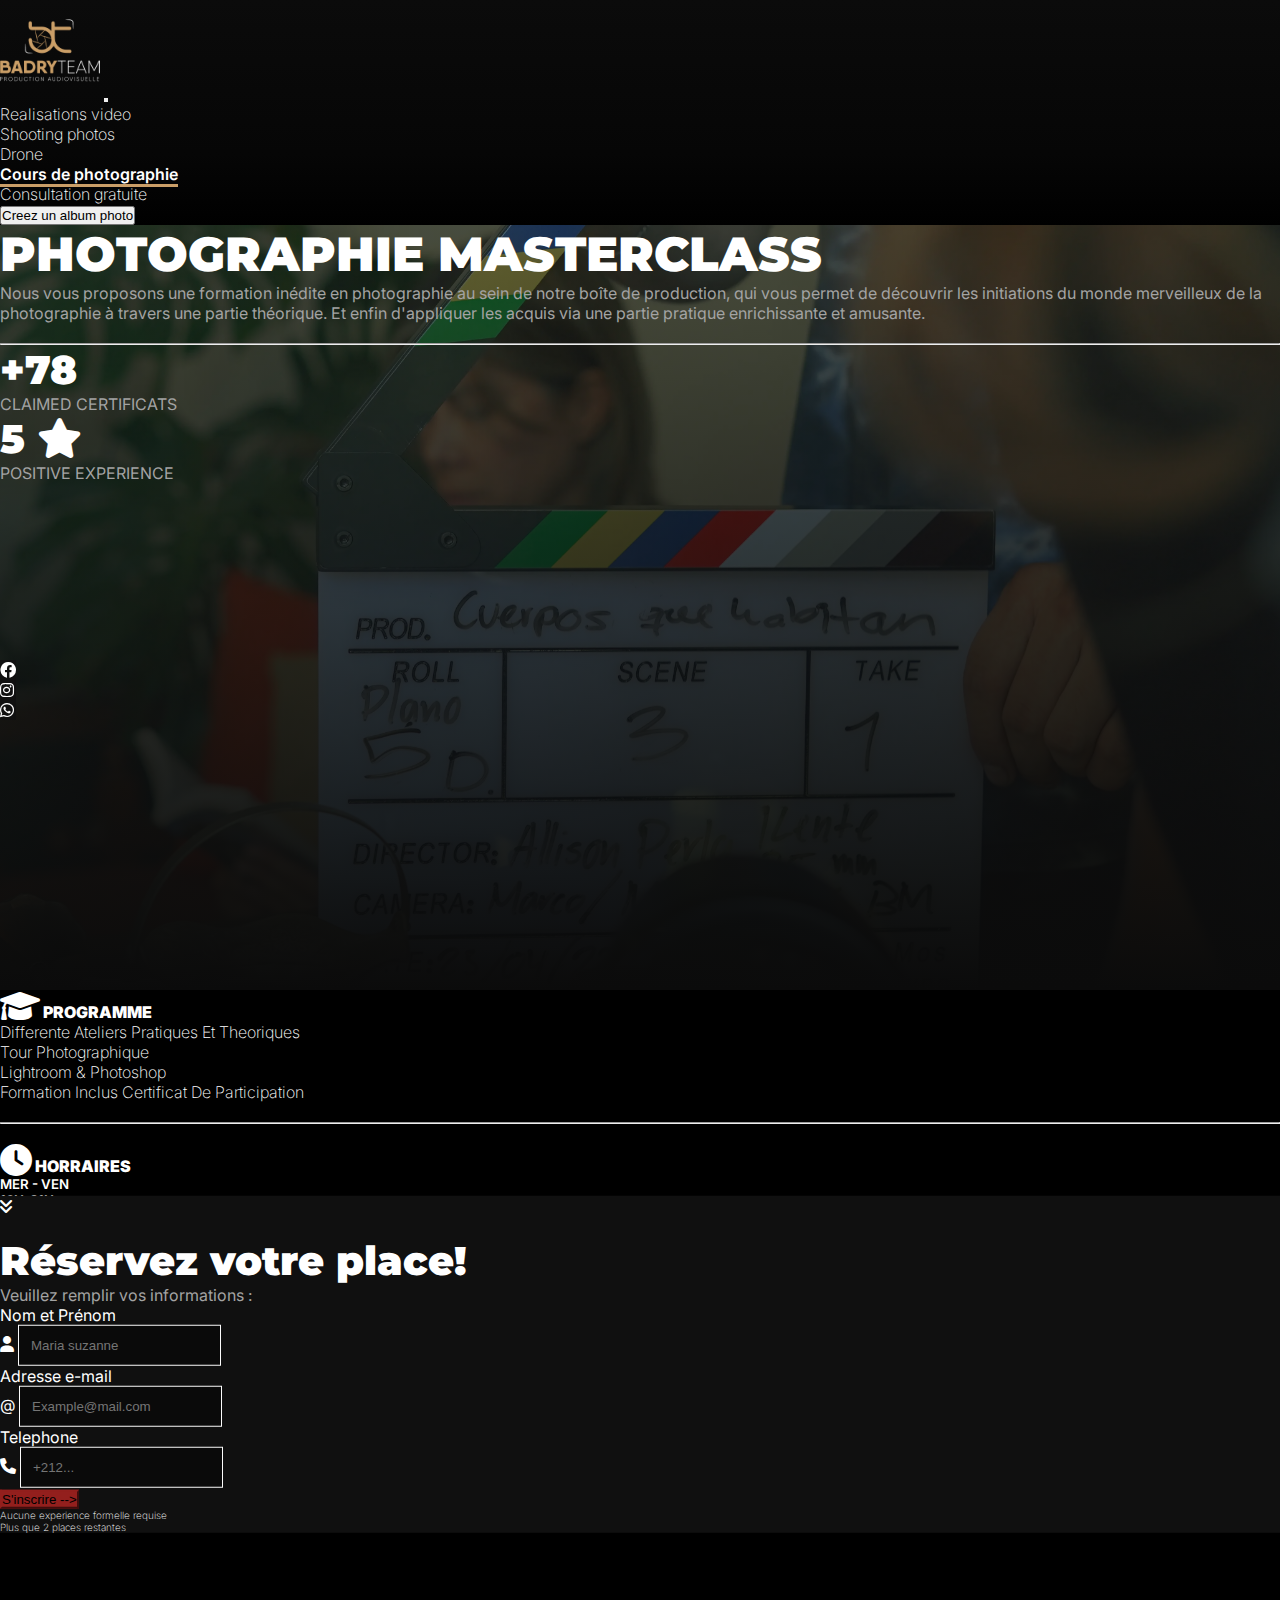
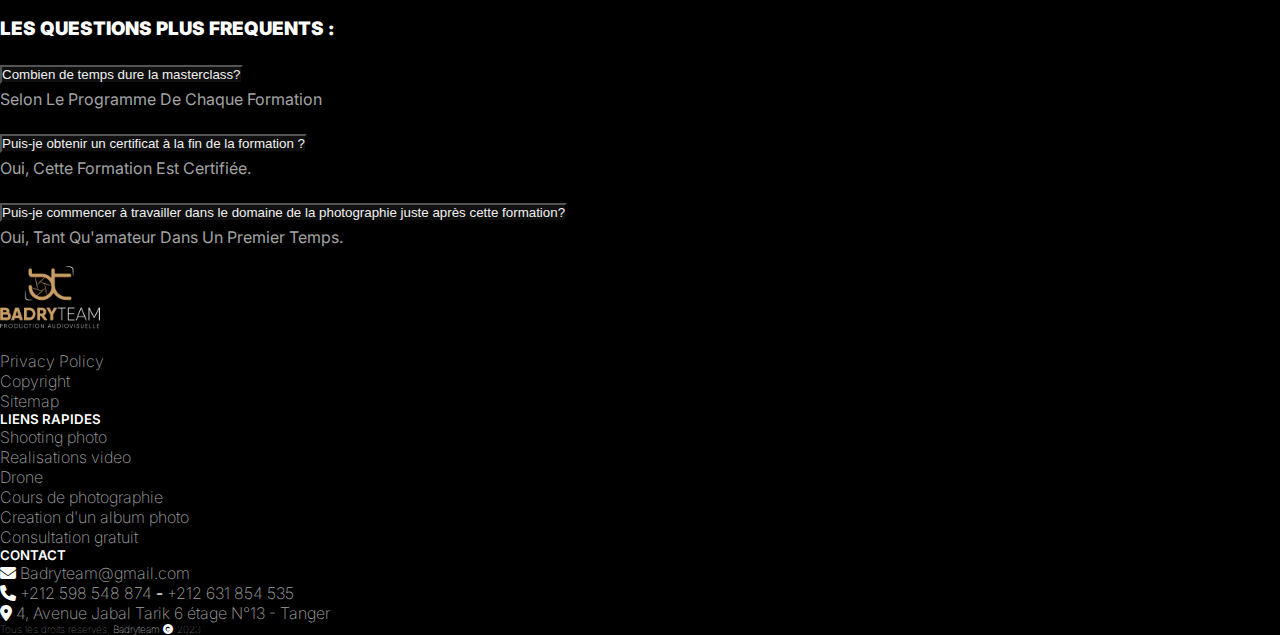
<file: cours.html>
<!DOCTYPE html>
<html lang="fr">
<head>
    <meta charset="UTF-8">
    <meta http-equiv="X-UA-Compatible" content="IE=edge">
    <meta name="viewport" content="width=device-width, initial-scale=1.0">
    <meta name="description" content="Maîtrisez la photographie avec notre cours dirigé par des experts. Apprenez les techniques essentielles et libérez votre créativité!">
    <title>Badryteam | Cours de photographie pour les debutants à Tanger</title>
    <link rel="apple-touch-icon" sizes="180x180" href="/images/png/apple-touch-icon.png">
    <link rel="icon" type="image/png" sizes="32x32" href="/images/png/favicon-32x32.png">
    <link rel="icon" type="image/png" sizes="16x16" href="/images/png/favicon-16x16.png">
    <link rel="manifest" href="/images/png/site.webmanifest">
    <link rel="mask-icon" href="/images/png/safari-pinned-tab.svg" color="#5bbad5">
    <meta name="msapplication-TileColor" content="#da532c">
    <meta name="theme-color" content="#ffffff">  
    <link href="https://cdn.jsdelivr.net/npm/bootstrap@5.2.0/dist/css/bootstrap.min.css" rel="stylesheet" integrity="sha384-gH2yIJqKdNHPEq0n4Mqa/HGKIhSkIHeL5AyhkYV8i59U5AR6csBvApHHNl/vI1Bx" crossorigin="anonymous">
    <link rel="stylesheet" href="style.css" >
    <link rel="stylesheet" href="fontawesome/css/all.css">
</head>
<body  id="bg-sec">
    
  <nav class="navbar navbar-expand-xl fixed-top container-fluid py-3  px-md-5 ">
    <div class="container-fluid px-5">
          <a class="navbar-brand" href="index.html"><img src="log.webp" alt="Badryteam Logo" width="100" height="100"></a>
          <button class="navbar-toggler" type="button" data-bs-toggle="collapse" data-bs-target="#navbarSupportedContent" aria-controls="navbarSupportedContent" aria-expanded="false" aria-label="Toggle navigation">
            <span class="navbar-toggler-icon" style="filter: invert();"></span>
          </button>
          <div class="collapse navbar-collapse " id="navbarSupportedContent">
            <ul class="navbar-nav ms-auto mb-2 mb-lg-0">

              <li class="nav-item mx-1">
                <a class="nav-link  " aria-current="page" href="videos.html">Realisations video</a>
              </li>
              <li class="nav-item mx-1">
                <a class="nav-link  " aria-current="page" href="realisations.html">Shooting photos</a>
              </li>
              <li class="nav-item mx-1">
                <a class="nav-link  " aria-current="page" href="drone.html">Drone</a>
              </li>
              <li class="nav-item mx-1">
                <a class="nav-link active" aria-current="page" href="cours.html">Cours de photographie</a>
              </li>
              <li class="nav-item ms-1 me-2">
                <a class="nav-link text-light " aria-current="page" href="contact.html">Consultation gratuite</a>
              </li>
              <li class="nav-item me-3 ms-xl-5 mt-3 mt-xl-0">
                <a href="album.html">
                  <button class="btn btn-outline-light fw-bold rounded-5 me-2" type="button">Creez un album photo</button>
                </a>                
              </li>
              <li class="nav-item mt-2">
                <button onclick="darkMode()" style="border:none; background: none; display: none;"><i class="fa-solid fa-moon"></i></button>
              </li>
             
            </ul>
            
          </div>
        </div>
      </nav>

      <!--hero start-->
    <div class=" container-fluid mt-5 mt-md-0 p-5 px-0 px-md-5 cours-bg text-start d-flex align-items-start">
      <div class="m-5 mb-0 mb-md-5 p-5 px-0 px-xl-5 col-md-6">   
 
        <h1>PHOTOGRAPHIE MASTERCLASS</h1>
        <p class="col-md-10 small-text">Nous vous proposons une formation inédite en photographie au sein de notre boîte de production, qui vous permet de découvrir les initiations du monde merveilleux de la photographie à travers une partie théorique. Et enfin d'appliquer les acquis via une partie pratique enrichissante et amusante.</p>
        <br><hr class="col-6">
        <div class="row rating gap-5">
            <div class="col-4 col-xl-3 text-center">
                <h2>+78</h2>
                <p>CLAIMED CERTIFICATS</p>
            </div>
            <div class="col-4 col-xl-3 text-center">
                <h2>5 <span><i class="fa-solid fa-star text-warning"></i></span></h2>
                <p>POSITIVE EXPERIENCE</p>
            </div>
        </div>

      </div>

        </div>
        <!--hero ends-->


        <!--Intro start-->

        <div class="container mx-auto mt-5 ">
            <div class="row">
                <div class=" col m-5 mx-3 mx-md-5 mb-0 pt-5 pt-xl-0">
                    <div class="pt-5">
                        <h4 class="ps-3 ps-md-0"><span><i class="fa-solid fa-graduation-cap me-2"></i></span> programme</h4>       
                        <ul class="module mt-4">
                          <li>Differente Ateliers Pratiques Et Theoriques</li>
                          <li>Tour Photographique</li>
                          <li>Lightroom & Photoshop</li>
                          <li>Formation Inclus Certificat De Participation</li>
                        </ul>  
                        <br><hr class="col-8"><br>
                        <h4><span><i class="fa-solid fa-clock me-2"></i></span> horraires</h4>
                        <div class="row mt-4 p-3 d-flex align-items-center">
                            <div class="col-5 col-xl-3 text-center border-end border-dark">
                              <h5>MER - VEN<br>19h-21h</h5>
                              <p class="small-text">COURS THEORIQUES</p>
                            </div>
                            <div class="col-5 col-xl-4 text-center">
                              <h5>SAMEDI<br>13h-20h</h5>
                              <p class="small-text">TOUR PHOTOGRAPHIQUE DANS LE MEDINA</p>
                            </div>         
                        </div>

                    </div>

                </div>
                <div class=" col-md-6 text-start mt-5">
                    <div class="pt-4 pb-5 px-3 px-xl-5 col-xl-10 text-bg-secondary rounded-4 formulaire" >
                        <div class="display-3 text-center"><i class="fa-solid fa-angles-down"></i></div><br>
                        <h2>Réservez votre place!</h2>
                        <p>Veuillez remplir vos informations :</p>
                        <form action="mail_handler.php" method="POST">
                        <div class="row mt-4">
                            <label for="exampleFormControlInput1" class="form-label">Nom et Prénom</label>
                          <div class="col input-group flex-wrap">
                              <span class="input-group-text" id="addon-wrapping"><i class="fa-solid fa-user text-dark"></i></span>
                            <input type="text" class="form-control" placeholder="Maria suzanne" aria-label="First name">
                          </div>
                        </div>
                        <div class="row my-3">
                            <label for="exampleFormControlInput1" class="form-label">Adresse e-mail</label>
                            <div class="col input-group flex-wrap">
                                <span class="input-group-text" id="addon-wrapping">@</span>
                                <input type="email" class="form-control" placeholder="Example@mail.com" aria-label="Email address">
                            </div>
                        </div>
                        <div class="row my-3">
                            <label for="exampleFormControlInput1" class="form-label">Telephone</label>
                          <div class="col input-group flex-wrap">
                            <span class="input-group-text" id="addon-wrapping"><i class="fa-solid fa-phone text-dark"></i></span>
                            <input type="phone" class="form-control" placeholder="+212..." aria-label="First name">
                          </div>
                        </div>
                        <div class="row mt-4">
                          <div class="col-7 col-md-4">
                            <button class="btn btn-danger  rounded-3">S'inscrire --></button>
                        
                        </div>
                          <div class="col d-flex align-items-center">
                            <ul class="module p-0 m-0" style="font-size: x-small;">
                                <li>Aucune experience formelle requise</li>
                                <li>Plus que 2 places restantes</li>
                            </ul>
                          </div>
                        </div>  
                        </form>     
                    </div>
                </div>
            </div>
                
            </div>
        <!--intro end-->

      
      <!--Etude de cas start-->
      <div class="container mt-5 mt-md-0 mx-auto">
        <h3 class="mb-4">LES QUESTIONS PLUS FREQUENTS :</h3>
        <div class="accordion" id="accordionExample">
            <div class="accordion-item">
              <h2 class="accordion-header" id="headingOne">
                <button class="accordion-button" type="button" data-bs-toggle="collapse" data-bs-target="#collapseOne" aria-expanded="true" aria-controls="collapseOne">
                  Combien de temps dure la masterclass?
                </button>
              </h2>
              <div id="collapseOne" class="accordion-collapse collapse show" aria-labelledby="headingOne" data-bs-parent="#accordionExample">
                <div class="accordion-body">
                     <p style="text-transform: capitalize;">Selon le programme de chaque formation</p>
                </div>
              </div>
            </div>
            <div class="accordion-item">
              <h2 class="accordion-header" id="headingTwo">
                <button class="accordion-button collapsed" type="button" data-bs-toggle="collapse" data-bs-target="#collapseTwo" aria-expanded="false" aria-controls="collapseTwo">
                    Puis-je obtenir un certificat à la fin de la formation ?
                </button>
              </h2>
              <div id="collapseTwo" class="accordion-collapse collapse" aria-labelledby="headingTwo" data-bs-parent="#accordionExample">
                <div class="accordion-body">
                    <p style="text-transform: capitalize;">Oui, cette formation est certifiée.</p>
                </div>
              </div>
            </div>
            <div class="accordion-item">
              <h2 class="accordion-header" id="headingThree">
                <button class="accordion-button collapsed" type="button" data-bs-toggle="collapse" data-bs-target="#collapseThree" aria-expanded="false" aria-controls="collapseThree">
                    Puis-je commencer à travailler dans le domaine de la photographie juste après cette formation?
                </button>
              </h2>
              <div id="collapseThree" class="accordion-collapse collapse" aria-labelledby="headingThree" data-bs-parent="#accordionExample">
                <div class="accordion-body">
                    <p style="text-transform: capitalize;">Oui, tant qu'amateur dans un premier temps.</p>
                </div>
              </div>
            </div>
          </div>
      </div>
      <!--Etude de cas end-->



      <div class="container mt-5 mx-auto">
        <div class="row">

            <div class="col-lg-4 col-md-3 col-sm-12">
              <ul class="mt-2">
                <a class="navbar-brand" href="index.html"><img src="log.webp" alt="Badryteam Logo" width="100" height="100"></a>
                <li class="mb-2"><a href="https://www.freeprivacypolicy.com/live/c011015a-9200-41e6-bf60-ecc0010fb929">Privacy Policy</a></li>
                <li class="mb-2"><a href="https://www.disclaimergenerator.net/live.php?token=Dki03QWYKi0levVTpq4zAKxCbEHRQrdr">Copyright</a></li>
                <li><a href="#">Sitemap</a></li>
              </ul>
            </div>
            <div class="col-md-4 col-sm-12 mt-5">
              <ul class="mt-2">
                <h5>Liens rapides</h5>
                <ln></ln>
                <li class="mb-2 mt-3"><a href="realisations.html">Shooting photo</a></li>
                <li class="mb-2 mt-3"><a href="videos.html">Realisations video</a></li>
                <li class="mb-2 mt-3"><a href="drone.html">Drone</a></li>

                <li class="mb-2"><a href="cours.html">Cours de photographie</a></li>
                <li><a href="album.html">Creation d'un album photo</a></li>
                <li class="mb-2 mt-3"><a href="contact.html">Consultation gratuit</a></li>

              </ul>
            </div>
            <div class="col-lg-4 col-md-5 col-sm-12 mt-5">
              <ul class="mt-2">
                <h5>Contact</h5>
                <li class="mb-2 mt-3"><i class="fa-solid fa-envelope me-2"></i><a href="#"> Badryteam@gmail.com</a></li>
                <li class="mb-2"><i class="fa-solid fa-phone me-2"></i><a href="#"> +212 598 548 874</a> - <a href="#"> +212 631 854 535</a></li>
                <li class="mb-3"><i class="fa-solid fa-location-dot me-2"></i><a href="https://goo.gl/maps/jg8sFBr1jdTgkN2u5"> 4, Avenue Jabal Tarik 6 étage N°13 - Tanger</a></li>
              </ul>
            </div>
        </div>

        
        <div class="row text-center mt-4">
          <p style="font-size: x-small; font-weight: 100;">Tous les droits réservés; <span style="color: #ffffff;">Badryteam </span><i class="fa-solid fa-copyright" ></i> 2023</p>
        </div>
      </div>
      <div class="sticky-bottom" style="bottom: 20%; position: fixed; ">
        <div class=" text-bg-secondary rounded-start rounded-4 text-center py-1" style="width: fit-content;">
          <div class="row"><a href="https://www.facebook.com/Badryteam/" target=”_blank”><i class="fa-brands fa-facebook m-2 fs-2 text-light"></i></a></div>
          <div class="row"><a href="https://www.instagram.com/badryteam/?hl=en" target=”_blank”><i class="fa-brands fa-instagram m-2 fs-2 text-light"></i></a></div>
          <div class="row"><a href="https://wa.me/+212631854535" target=”_blank”><i class="fa-brands fa-whatsapp m-2 fs-2 text-light"></i></a></div>

        </div>
      </div>

    <script src="https://cdn.jsdelivr.net/npm/bootstrap@5.2.0/dist/js/bootstrap.bundle.min.js" integrity="sha384-A3rJD856KowSb7dwlZdYEkO39Gagi7vIsF0jrRAoQmDKKtQBHUuLZ9AsSv4jD4Xa" crossorigin="anonymous"></script>

</body>
</html>
</file>
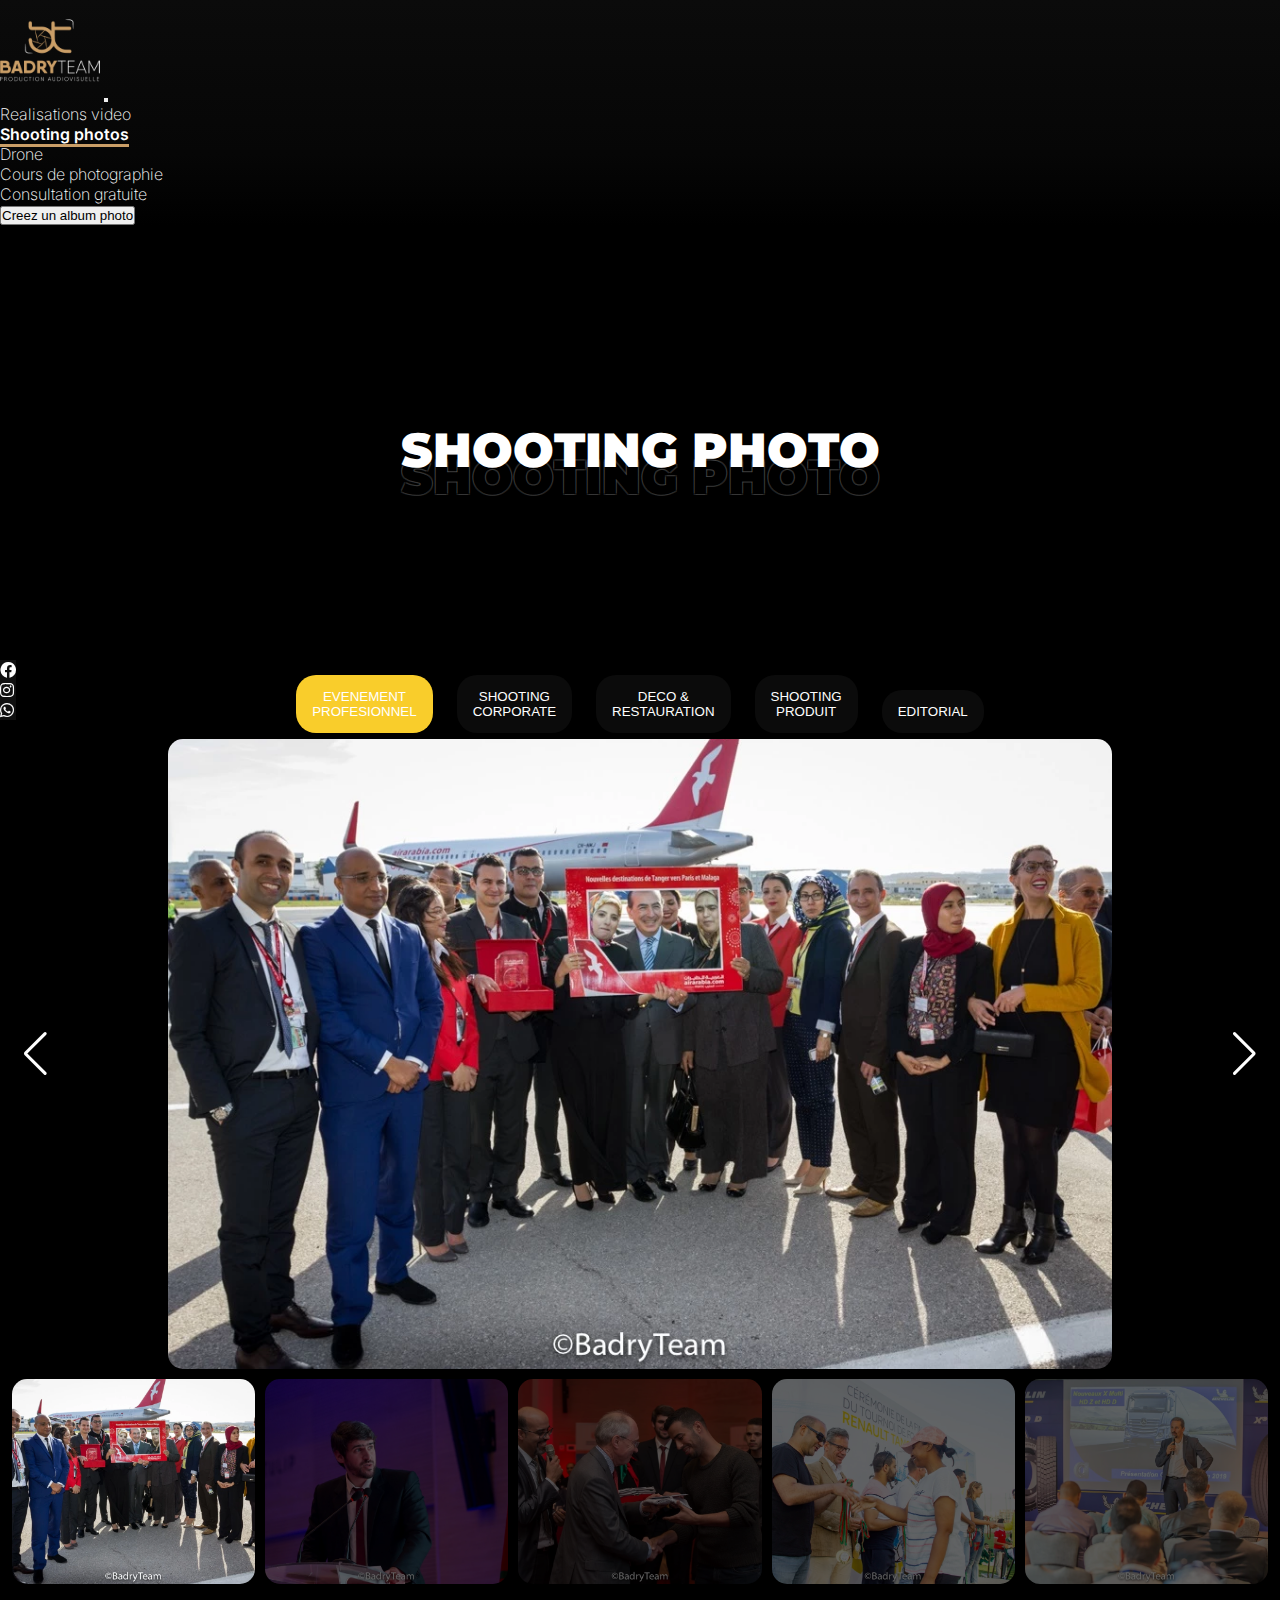
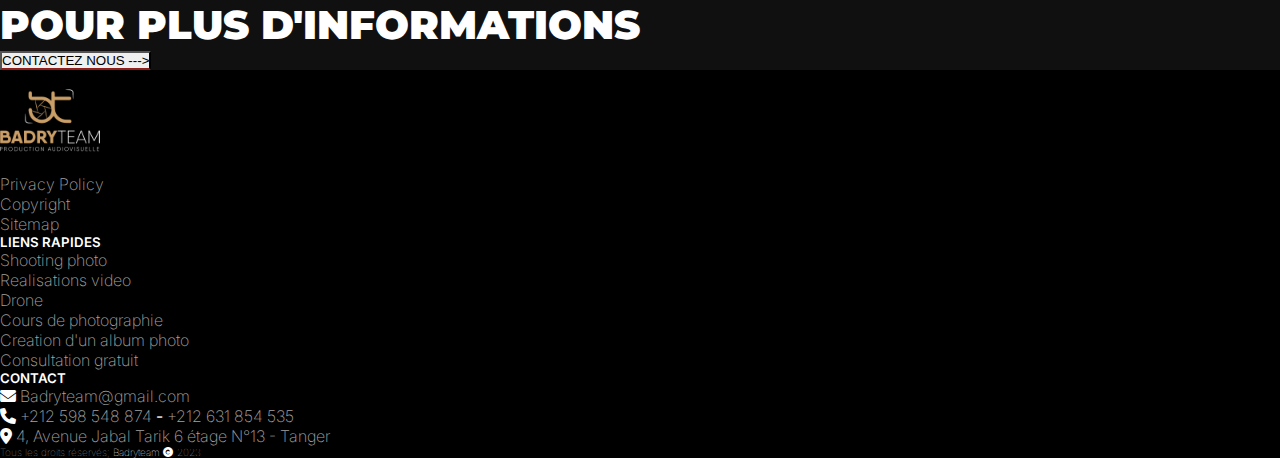
<file: realisations.html>
<!DOCTYPE html>
<html lang="fr">
<head>
    <meta charset="UTF-8">
    <meta http-equiv="X-UA-Compatible" content="IE=edge">
    <meta name="viewport" content="width=device-width, initial-scale=1.0">
    <title>Badryteam | Réalisations photographie (PROFESIONNEL, CORPORATE, RESTAURATION...)</title>
    <meta name="description" content="Des cadres corporatifs aux restaurants, des professionnels aux projets créatifs, explorez nos visuels à travers des paysages captivantes, des portraits vibrants..">
    <link rel="apple-touch-icon" sizes="180x180" href="/images/png/apple-touch-icon.png">
    <link rel="icon" type="image/png" sizes="32x32" href="/images/png/favicon-32x32.png">
    <link rel="icon" type="image/png" sizes="16x16" href="/images/png/favicon-16x16.png">
    <link rel="manifest" href="/images/png/site.webmanifest">
    <link rel="mask-icon" href="/images/png/safari-pinned-tab.svg" color="#5bbad5">
    <meta name="msapplication-TileColor" content="#da532c">
    <meta name="theme-color" content="#ffffff">  
    <link href="https://cdn.jsdelivr.net/npm/bootstrap@5.2.0/dist/css/bootstrap.min.css" rel="stylesheet" integrity="sha384-gH2yIJqKdNHPEq0n4Mqa/HGKIhSkIHeL5AyhkYV8i59U5AR6csBvApHHNl/vI1Bx" crossorigin="anonymous">
    <link rel="stylesheet" href="https://cdn.jsdelivr.net/npm/swiper@9/swiper-bundle.min.css" />
    <script src="realisations.js"></script>
    <link rel="stylesheet" href="style.css" >
    <link rel="stylesheet" href="fontawesome/css/all.css">
</head>
<body  id="bg-sec">
    
  <nav class="navbar navbar-expand-xl fixed-top container-fluid py-3  px-md-5 ">
    <div class="container-fluid px-5">
          <a class="navbar-brand" href="index.html"><img src="log.png" alt="Badryteam Logo" width="100" height="100"></a>
          <button class="navbar-toggler" type="button" data-bs-toggle="collapse" data-bs-target="#navbarSupportedContent" aria-controls="navbarSupportedContent" aria-expanded="false" aria-label="Toggle navigation">
            <span class="navbar-toggler-icon" style="filter: invert();"></span>
          </button>
          <div class="collapse navbar-collapse " id="navbarSupportedContent">
            <ul class="navbar-nav ms-auto mb-2 mb-lg-0">

              <li class="nav-item mx-1">
                <a class="nav-link  " aria-current="page" href="videos.html">Realisations video</a>
              </li>
              <li class="nav-item mx-1">
                <a class="nav-link active" aria-current="page" href="realisations.html">Shooting photos</a>
              </li>
              <li class="nav-item mx-1">
                <a class="nav-link  " aria-current="page" href="drone.html">Drone</a>
              </li>
              <li class="nav-item mx-1">
                <a class="nav-link text-light " aria-current="page" href="cours.html">Cours de photographie</a>
              </li>
              <li class="nav-item ms-1 me-2">
                <a class="nav-link text-light " aria-current="page" href="contact.html">Consultation gratuite</a>
              </li>
              <li class="nav-item me-3 ms-xl-5 mt-3 mt-xl-0">
                <a href="album.html">
                  <button class="btn btn-light fw-bold rounded-5 me-2" type="button">Creez un album photo</button>
                </a>                
              </li>
              <li class="nav-item mt-2">
                <button onclick="darkMode()" style="border:none; background: none; display: none;"><i class="fa-solid fa-moon"></i></button>
              </li>
             
            </ul>
            
          </div>
        </div>
      </nav>
      <!--main header-->
      <div class="container-fluid p-0  p-lg-5 text-center title-section realisations-text" >
        <h1 class="display-1" style="z-index: 999;">SHOOTING PHOTO</h1>
        <h1 class="display-1" style="bottom: 30%;">SHOOTING PHOTO</h1>
        <div class="video-overlay"></div>

      </div>
      <!--main header-->


      

      <!--hero start-->
      <div class="container">

        <div class="tab mb-5">
          <button id="defaultOpen" class="tablinks" onclick="openCity(event, 'events-pro')">EVENEMENT </br>PROFESIONNEL</button>
          <button class="tablinks" onclick="openCity(event, 'shooting-corporate')">SHOOTING </br>CORPORATE</button>
          <button class="tablinks" onclick="openCity(event, 'restau')">DECO &</br> RESTAURATION</button>
          <button class="tablinks" onclick="openCity(event, 'shooting-produit')">SHOOTING</br> PRODUIT</button>
          <button class="tablinks" onclick="openCity(event, 'editorial')">EDITORIAL</button>

        </div>
        
        <!-- Tab content -->
        <div id="shooting-corporate" class="tabcontent">
          <div style="--swiper-navigation-color: #fff; --swiper-pagination-color: #fff" class="swiper mySwiper2">
            <div class="swiper-wrapper">
              <div class="swiper-slide">
                <img src="images/Shooting corporate/06032019-_Z3A5006 (1).png" alt="photo corporate" />
              </div>
              <div class="swiper-slide">
                <img src="images/Shooting corporate/_MG_6084 (1).png" alt="photo corporate" />
              </div>
              <div class="swiper-slide">
                <img src="images/Shooting corporate/_MG_6133 (1).png" alt="photo corporate" />
              </div>
              <div class="swiper-slide">
                <img src="images/Shooting corporate/_MG_6133.png" alt="photo corporate" />
              </div>
              <div class="swiper-slide">
                <img src="images/Shooting corporate/06032019-_Z3A4843 (1).png" alt="photo corporate" />
              </div>
              <div class="swiper-slide">
                <img src="images/Shooting corporate/_MG_6338 (1).png" alt="photo corporate" />
              </div>
              <div class="swiper-slide">
                <img src="images/Shooting corporate/ED0A4996 (1).png" alt="photo corporate" />
              </div>
            </div>
            <div class="swiper-button-next next"></div>
            <div class="swiper-button-prev prev"></div>
          </div>
          <div thumbsSlider="" class="swiper mySwiper">
            <div class="swiper-wrapper">
              <div class="swiper-slide">
                <img src="images/Shooting corporate/06032019-_Z3A5006 (1).png" alt="photo corporate" />
              </div>
              <div class="swiper-slide">
                <img src="images/Shooting corporate/_MG_6084 (1).png" alt="photo corporate" />
              </div>
              <div class="swiper-slide">
                <img src="images/Shooting corporate/_MG_6133 (1).png" alt="photo corporate" />
              </div>
              <div class="swiper-slide">
                <img src="images/Shooting corporate/_MG_6133.png" alt="photo corporate" />
              </div>
              <div class="swiper-slide">
                <img src="images/Shooting corporate/06032019-_Z3A4843 (1).png" alt="photo corporate" />
              </div>
              <div class="swiper-slide">
                <img src="images/Shooting corporate/_MG_6338 (1).png" alt="photo corporate" />
              </div>
              <div class="swiper-slide">
                <img src="images/Shooting corporate/ED0A4996 (1).png" alt="photo corporate" />
              </div>
            </div>
          </div>
        </div>
        
        <div id="shooting-produit" class="tabcontent">
          <div style="--swiper-navigation-color: #fff; --swiper-pagination-color: #fff" class="swiper mySwiper4">
            <div class="swiper-wrapper">
              <div class="swiper-slide">
                <img src="images/Shooting Produit/03062019-7Z3A3483.png" alt="photographie de produit" />
              </div>

              <div class="swiper-slide">
                <img src="images/Shooting Produit/21062019-7Z3A0084 (1).png" alt="photographie de produit" />
              </div>
              <div class="swiper-slide">
                <img src="images/Shooting Produit/21062019-7Z3A0196 (1).png" alt="photographie de produit" />
              </div>
              <div class="swiper-slide">
                <img src="images/Shooting Produit/21062019-7Z3A9979 (1).png" alt="photographie de produit" />
              </div>
              <div class="swiper-slide">
                <img src="images/Shooting Produit/7Z3A1363 (1).png" alt="photographie de produit" />
              </div>
              <div class="swiper-slide">
                <img src="images/Shooting Produit/7Z3A1365 (1).png" alt="photographie de produit" />
              </div>
              <div class="swiper-slide">
                <img src="images/Shooting Produit/7Z3A1367 (1).png" alt="photographie de produit" />
              </div>
            </div>
            <div class="swiper-button-next next-3"></div>
            <div class="swiper-button-prev prev-3"></div>
          </div>
          <div thumbsSlider="" class="swiper mySwiper3">
            <div class="swiper-wrapper">
              <div class="swiper-slide">
                <img src="images/Shooting Produit/03062019-7Z3A3483.png" alt="photographie de produit" />
              </div>
              <div class="swiper-slide">
                <img src="images/Shooting Produit/21062019-7Z3A0084 (1).png" alt="photographie de produit" />
              </div>
              <div class="swiper-slide">
                <img src="images/Shooting Produit/21062019-7Z3A0196 (1).png" alt="photographie de produit" />
              </div>
              <div class="swiper-slide">
                <img src="images/Shooting Produit/21062019-7Z3A9979 (1).png" alt="photographie de produit" />
              </div>
              <div class="swiper-slide">
                <img src="images/Shooting Produit/7Z3A1363 (1).png" alt="photographie de produit" />
              </div>
              <div class="swiper-slide">
                <img src="images/Shooting Produit/7Z3A1365 (1).png" alt="photographie de produit" />
              </div>
              <div class="swiper-slide">
                <img src="images/Shooting Produit/7Z3A1367 (1).png" alt="photographie de produit" />
              </div>
            </div>
          </div>
        </div>
        
        <div id="events-pro" class="tabcontent">
          <div style="--swiper-navigation-color: #fff; --swiper-pagination-color: #fff" class="swiper mySwiper6">
            <div class="swiper-wrapper">
              <div class="swiper-slide">
                <img src="images/Évènements professionnels/IMG_6653 (1).webp" alt="photographie des événements" />
              </div>
              <div class="swiper-slide">
                <img src="images/Évènements professionnels/IMG_9476 (1).webp" alt="photographie des événements" />
              </div>
              <div class="swiper-slide">
                <img src="images/Évènements professionnels/IMG_9561 (1).webp" alt="photographie des événements" />
              </div>
              <div class="swiper-slide">
                <img src="images/Évènements professionnels/IMG_9575 (1).webp" alt="photographie des événements" />
              </div>
              <div class="swiper-slide">
                <img src="images/Évènements professionnels/7Z3A1686 (1).webp" alt="photographie des événements" />
              </div>
              <div class="swiper-slide">
                <img src="images/Évènements professionnels/7Z3A9049 (1).webp" alt="photographie des événements" />
              </div>
              <div class="swiper-slide">
                <img src="images/Évènements professionnels/7Z3A9707.webp" alt="photographie des événements" />
              </div>
              <div class="swiper-slide">
                <img src="images/Évènements professionnels/7Z3A9947 (1).webp" alt="photographie des événements" />
              </div>
              <div class="swiper-slide">
                <img src="images/Évènements professionnels/_MG_6484 (1).webp" alt="photographie des événements" />
              </div>
              <div class="swiper-slide">
                <img src="images/Évènements professionnels/DSC_0323 (1).webp" alt="photographie des événements" />
              </div>
              <div class="swiper-slide">
                <img src="images/Évènements professionnels/ED0A0358 (1).webp" alt="photographie des événements" />
              </div>
              <div class="swiper-slide">
                <img src="images/Évènements professionnels/ED0A9705 (1).webp" alt="photographie des événements" />
              </div>
              <div class="swiper-slide">
                <img src="images/Évènements professionnels/IMG_3402 (1).webp" alt="photographie des événements" />
              </div>
            </div>
            <div class="swiper-button-next next-5"></div>
            <div class="swiper-button-prev next-5"></div>
          </div>
          <div thumbsSlider="" class="swiper mySwiper5">
            <div class="swiper-wrapper">
              <div class="swiper-slide">
                <img src="images/Évènements professionnels/IMG_6653 (1).webp" alt="photographie des événements" />
              </div>
              <div class="swiper-slide">
                <img src="images/Évènements professionnels/IMG_9476 (1).webp" alt="photographie des événements" />
              </div>
              <div class="swiper-slide">
                <img src="images/Évènements professionnels/IMG_9561 (1).webp" alt="photographie des événements" />
              </div>
              <div class="swiper-slide">
                <img src="images/Évènements professionnels/IMG_9575 (1).webp" alt="photographie des événements" />
              </div>
              <div class="swiper-slide">
                <img src="images/Évènements professionnels/7Z3A1686 (1).webp" alt="photographie des événements" />
              </div>
              <div class="swiper-slide">
                <img src="images/Évènements professionnels/7Z3A9049 (1).webp" alt="photographie des événements" />
              </div>
              <div class="swiper-slide">
                <img src="images/Évènements professionnels/7Z3A9707.webp" alt="photographie des événements" />
              </div>
              <div class="swiper-slide">
                <img src="images/Évènements professionnels/7Z3A9947 (1).webp" alt="photographie des événements" />
              </div>
              <div class="swiper-slide">
                <img src="images/Évènements professionnels/_MG_6484 (1).webp" alt="photographie des événements" />
              </div>
              <div class="swiper-slide">
                <img src="images/Évènements professionnels/DSC_0323 (1).webp" alt="photographie des événements" />
              </div>
              <div class="swiper-slide">
                <img src="images/Évènements professionnels/ED0A0358 (1).webp" alt="photographie des événements" />
              </div>
              <div class="swiper-slide">
                <img src="images/Évènements professionnels/ED0A9705 (1).webp" alt="photographie des événements" />
              </div>
              <div class="swiper-slide">
                <img src="images/Évènements professionnels/IMG_3402 (1).webp" alt="photographie des événements" />
              </div>
            </div>
          </div>
        </div>
        <div id="restau" class="tabcontent">
          <div style="--swiper-navigation-color: #fff; --swiper-pagination-color: #fff" class="swiper mySwiper8">
            <div class="swiper-wrapper">
              <div class="swiper-slide">
                <img src="images/Déco_ Restauration/08072019-ED0A9581 (1).webp" alt="photographie déco et restauration" />
              </div>
              <div class="swiper-slide">
                <img src="images/Déco_ Restauration/14062019-ED0A4441 (1).webp" alt="photographie déco et restauration" />
              </div>
              <div class="swiper-slide">
                <img src="images/Déco_ Restauration/17062019-DJI_0468 (1).webp" alt="photographie déco et restauration" />
              </div>
              <div class="swiper-slide">
                <img src="images/Déco_ Restauration/_MG_1050 (1).webp" alt="photographie déco et restauration" />
              </div>
              <div class="swiper-slide">
                <img src="images/Déco_ Restauration/_MG_1767 (1).webp" alt="photographie déco et restauration" />
              </div>
              <div class="swiper-slide">
                <img src="images/Déco_ Restauration/7Z3A9583 (1).webp" alt="photographie déco et restauration" />
              </div>
              <div class="swiper-slide">
                <img src="images/Déco_ Restauration/ED0A9221.webp" alt="photographie déco et restauration" />
              </div>
              <div class="swiper-slide">
                <img src="images/Déco_ Restauration/ED0A9452 (1).webp" alt="photographie déco et restauration" />
              </div>
              <div class="swiper-slide">
                <img src="images/Déco_ Restauration/GOPR1960 (1).webp" alt="photographie déco et restauration" />
              </div>
              <div class="swiper-slide">
                <img src="images/Déco_ Restauration/IMG_4855 (1).webp" alt="photographie déco et restauration" />
              </div>
            </div>
            <div class="swiper-button-next next-7"></div>
            <div class="swiper-button-prev prev-7"></div>
          </div>
          <div thumbsSlider="" class="swiper mySwiper7">
            <div class="swiper-wrapper">
              <div class="swiper-slide">
                <img src="images/Déco_ Restauration/08072019-ED0A9581 (1).webp" alt="photographie déco et restauration" />
              </div>
              <div class="swiper-slide">
                <img src="images/Déco_ Restauration/14062019-ED0A4441 (1).webp" alt="photographie déco et restauration" />
              </div>
              <div class="swiper-slide">
                <img src="images/Déco_ Restauration/17062019-DJI_0468 (1).webp" alt="photographie déco et restauration" />
              </div>
              <div class="swiper-slide">
                <img src="images/Déco_ Restauration/_MG_1050 (1).webp" alt="photographie déco et restauration" />
              </div>
              <div class="swiper-slide">
                <img src="images/Déco_ Restauration/_MG_1767 (1).webp" alt="photographie déco et restauration" />
              </div>
              <div class="swiper-slide">
                <img src="images/Déco_ Restauration/7Z3A9583 (1).webp" alt="photographie déco et restauration" />
              </div>
              <div class="swiper-slide">
                <img src="images/Déco_ Restauration/ED0A9221.webp" alt="photographie déco et restauration" />
              </div>
              <div class="swiper-slide">
                <img src="images/Déco_ Restauration/ED0A9452 (1).webp" alt="photographie déco et restauration" />
              </div>
              <div class="swiper-slide">
                <img src="images/Déco_ Restauration/GOPR1960 (1).webp" alt="photographie déco et restauration" />
              </div>
              <div class="swiper-slide">
                <img src="images/Déco_ Restauration/IMG_4855 (1).webp" alt="photographie déco et restauration" />
              </div>
            </div>
          </div>
        </div>
        <div id="editorial" class="tabcontent">
          <div style="--swiper-navigation-color: #fff; --swiper-pagination-color: #fff" class="swiper mySwiper10">
            <div class="swiper-wrapper">
              <div class="swiper-slide">
                <img src="images/Éditorial/7Z3A4581.webp" alt="photographie éditorial" />
              </div>
              <div class="swiper-slide">
                <img src="images/Éditorial/7Z3A4582 (1).webp" alt="photographie éditorial" />
              </div>
              <div class="swiper-slide">
                <img src="images/Éditorial/7Z3A4656 (1).webp" alt="photographie éditorial" />
              </div>
              <div class="swiper-slide">
                <img src="images//Éditorial/7Z3A5492 (1).webp" alt="photographie éditorial" />
              </div>
              <div class="swiper-slide">
                <img src="images/Éditorial/ED0A8687 (1).webp" alt="photographie éditorial" />
              </div>
              <div class="swiper-slide">
                <img src="images/Éditorial/IMG_9496 (1).webp" alt="photographie éditorial" />
              </div>
            </div>
            <div class="swiper-button-next next-9"></div>
            <div class="swiper-button-prev prev-9"></div>
          </div>
          <div thumbsSlider="" class="swiper mySwiper9">
            <div class="swiper-wrapper">
              <div class="swiper-slide">
                <img src="images/Éditorial/7Z3A4581.webp" alt="photographie éditorial" />
              </div>
              <div class="swiper-slide">
                <img src="images/Éditorial/7Z3A4582 (1).webp" alt="photographie éditorial" />
              </div>
              <div class="swiper-slide">
                <img src="images/Éditorial/7Z3A4656 (1).webp" alt="photographie éditorial" />
              </div>
              <div class="swiper-slide">
                <img src="images//Éditorial/7Z3A5492 (1).webp" alt="photographie éditorial" />
              </div>
              <div class="swiper-slide">
                <img src="images/Éditorial/ED0A8687 (1).webp" alt="photographie éditorial" />
              </div>
              <div class="swiper-slide">
                <img src="images/Éditorial/IMG_9496 (1).webp" alt="photographie éditorial" />
              </div>
            </div>
          </div>
        </div>
      </div>
        <!--hero ends-->
        

        <!--Intro start-->

        <div class="container mx-auto my-5 P-5">
          <div class="mx-1 mx-md-5 px-0 px-lg-5">
            <div class="mx-0 mx-md-5 px-2 px-xl-5 ">
              <div class="text-bg-secondary text-center rounded-5 m-0 m-xl-5 px-2 px-xl-5 py-5">
                <h2 class="col-12 px-5" >POUR PLUS D'INFORMATIONS</h2>
                <div class="col-12"><a href="contact.html"><button class="btn butn-dark text-light">CONTACTEZ NOUS  ---></button></a></div>
            </div>

            </div>

          </div>
      </div>
      <!--intro end-->

      <div class="container mt-5 mx-auto">
        <div class="row">

            <div class="col-lg-4 col-md-3 col-sm-12">
              <ul class="mt-2">
                <a class="navbar-brand" href="index.html"><img src="log.png" alt="Badryteam Logo" width="100" height="100"></a>
                <li class="mb-2"><a href="https://www.freeprivacypolicy.com/live/c011015a-9200-41e6-bf60-ecc0010fb929">Privacy Policy</a></li>
                <li class="mb-2"><a href="https://www.disclaimergenerator.net/live.php?token=Dki03QWYKi0levVTpq4zAKxCbEHRQrdr">Copyright</a></li>
                <li><a href="#">Sitemap</a></li>
              </ul>
            </div>
            <div class="col-md-4 col-sm-12 mt-5">
              <ul class="mt-2">
                <h5>Liens rapides</h5>
                <ln></ln>
                <li class="mb-2 mt-3"><a href="realisations.html">Shooting photo</a></li>
                <li class="mb-2 mt-3"><a href="videos.html">Realisations video</a></li>
                <li class="mb-2 mt-3"><a href="drone.html">Drone</a></li>

                <li class="mb-2"><a href="cours.html">Cours de photographie</a></li>
                <li><a href="album.html">Creation d'un album photo</a></li>
                <li class="mb-2 mt-3"><a href="contact.html">Consultation gratuit</a></li>

              </ul>
            </div>
            <div class="col-lg-4 col-md-5 col-sm-12 mt-5">
              <ul class="mt-2">
                <h5>Contact</h5>
                <li class="mb-2 mt-3"><i class="fa-solid fa-envelope me-2"></i><a href="#"> Badryteam@gmail.com</a></li>
                <li class="mb-2"><i class="fa-solid fa-phone me-2"></i><a href="#"> +212 598 548 874</a> - <a href="#"> +212 631 854 535</a></li>
                <li class="mb-3"><i class="fa-solid fa-location-dot me-2"></i><a href="https://goo.gl/maps/jg8sFBr1jdTgkN2u5"> 4, Avenue Jabal Tarik 6 étage N°13 - Tanger</a></li>
              </ul>
            </div>
        </div>

        
        <div class="row text-center mt-4">
          <p style="font-size: x-small; font-weight: 100;">Tous les droits réservés; <span style="color: #ffffff;">Badryteam </span><i class="fa-solid fa-copyright" ></i> 2023</p>
        </div>
      </div>


      <div class="sticky-bottom" style="bottom: 20%; position: fixed; ">
        <div class=" text-bg-secondary rounded-start rounded-4 text-center py-1" style="width: fit-content;">
          <div class="row"><a href="https://www.facebook.com/Badryteam/" target=”_blank”><i class="fa-brands fa-facebook m-2 fs-2 text-light"></i></a></div>
          <div class="row"><a href="https://www.instagram.com/badryteam/?hl=en" target=”_blank”><i class="fa-brands fa-instagram m-2 fs-2 text-light"></i></a></div>
          <div class="row"><a href="https://wa.me/+212631854535" target=”_blank”><i class="fa-brands fa-whatsapp m-2 fs-2 text-light"></i></a></div>

        </div>
      </div>

      <script>
        function openCity(evt, cityName) {
        // Declare all variables
        var i, tabcontent, tablinks;
      
        // Get all elements with class="tabcontent" and hide them
        tabcontent = document.getElementsByClassName("tabcontent");
        for (i = 0; i < tabcontent.length; i++) {
          tabcontent[i].style.display = "none";
        }
      
        // Get all elements with class="tablinks" and remove the class "active"
        tablinks = document.getElementsByClassName("tablinks");
        for (i = 0; i < tablinks.length; i++) {
          tablinks[i].className = tablinks[i].className.replace(" active", "");
        }
      
        // Show the current tab, and add an "active" class to the button that opened the tab
        document.getElementById(cityName).style.display = "block";
        evt.currentTarget.className += " active";
      
      }
      </script>
      <script>
          document.getElementById("defaultOpen").click();
      
      </script>
<script src="https://cdn.jsdelivr.net/npm/bootstrap@5.2.0/dist/js/bootstrap.bundle.min.js" integrity="sha384-A3rJD856KowSb7dwlZdYEkO39Gagi7vIsF0jrRAoQmDKKtQBHUuLZ9AsSv4jD4Xa" crossorigin="anonymous"></script>
<script src="https://cdn.jsdelivr.net/npm/swiper@9/swiper-bundle.min.js"></script>

</body>
</html>
</file>
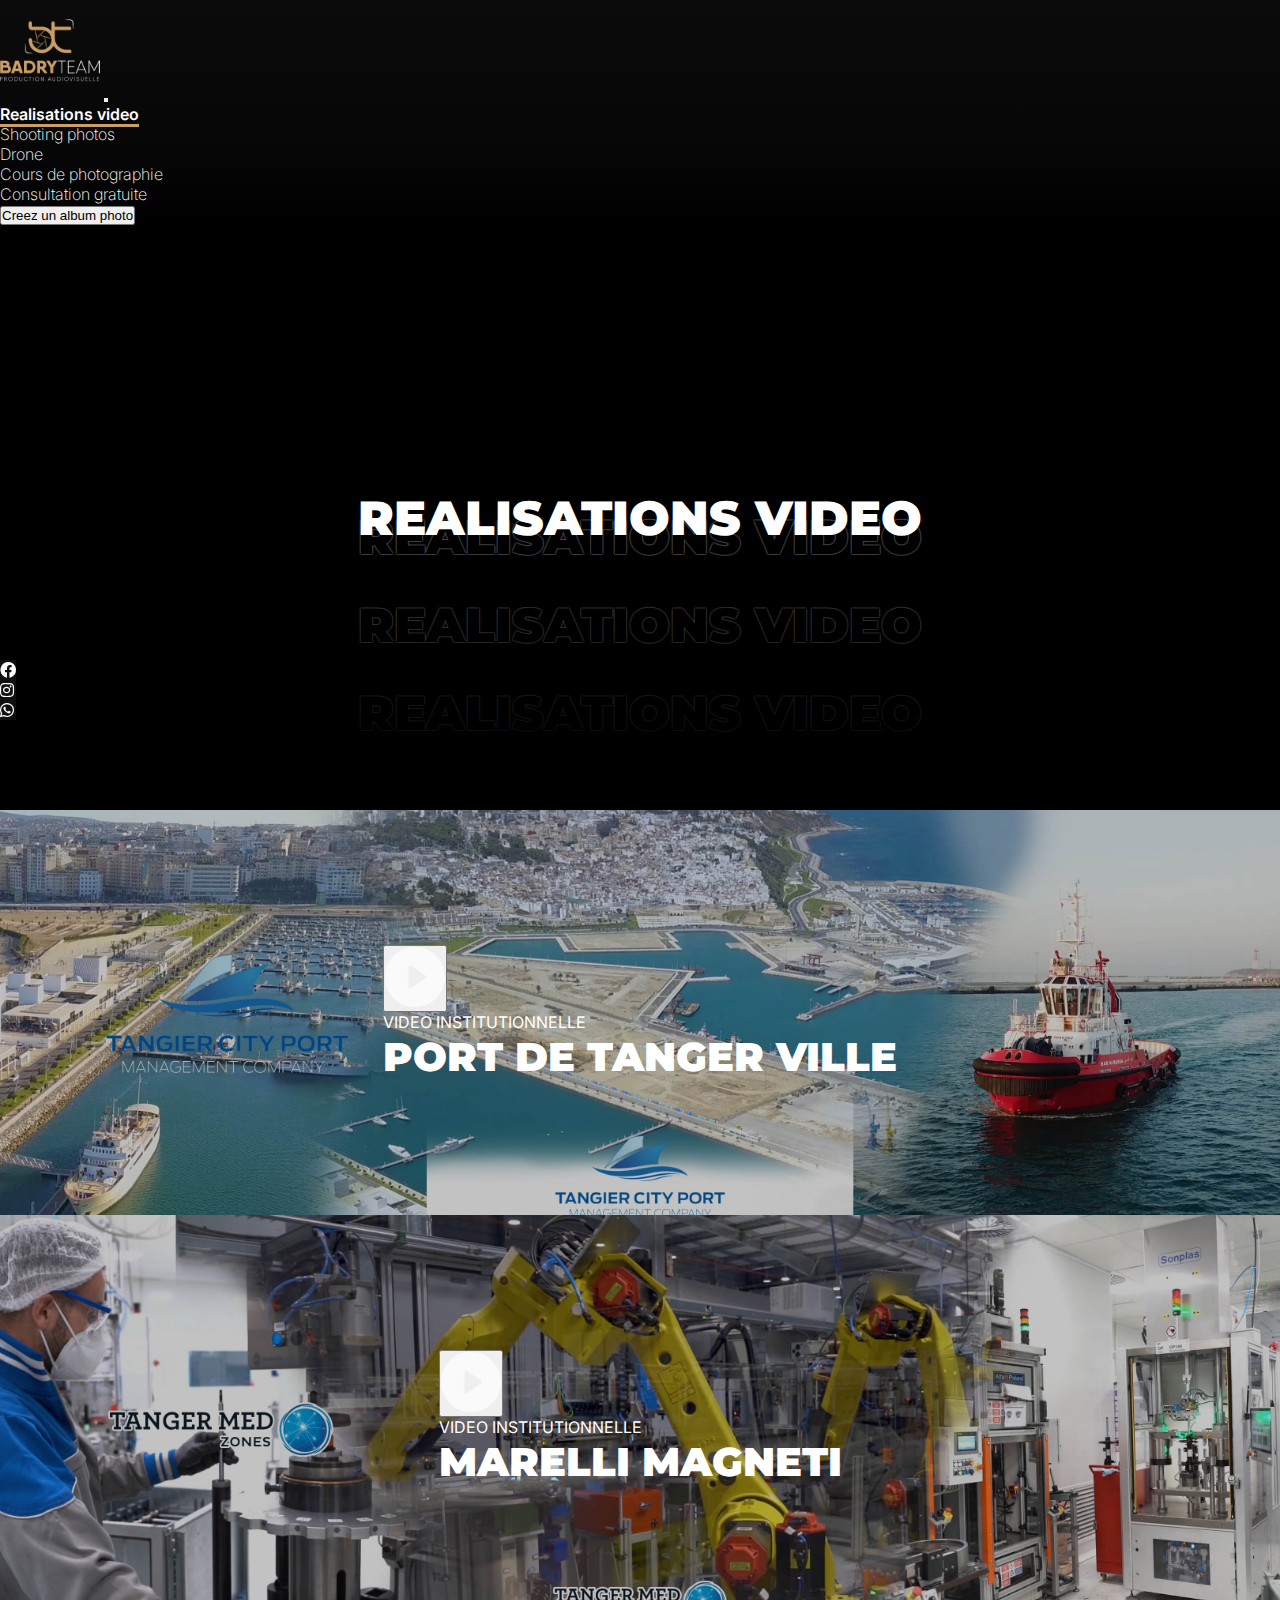
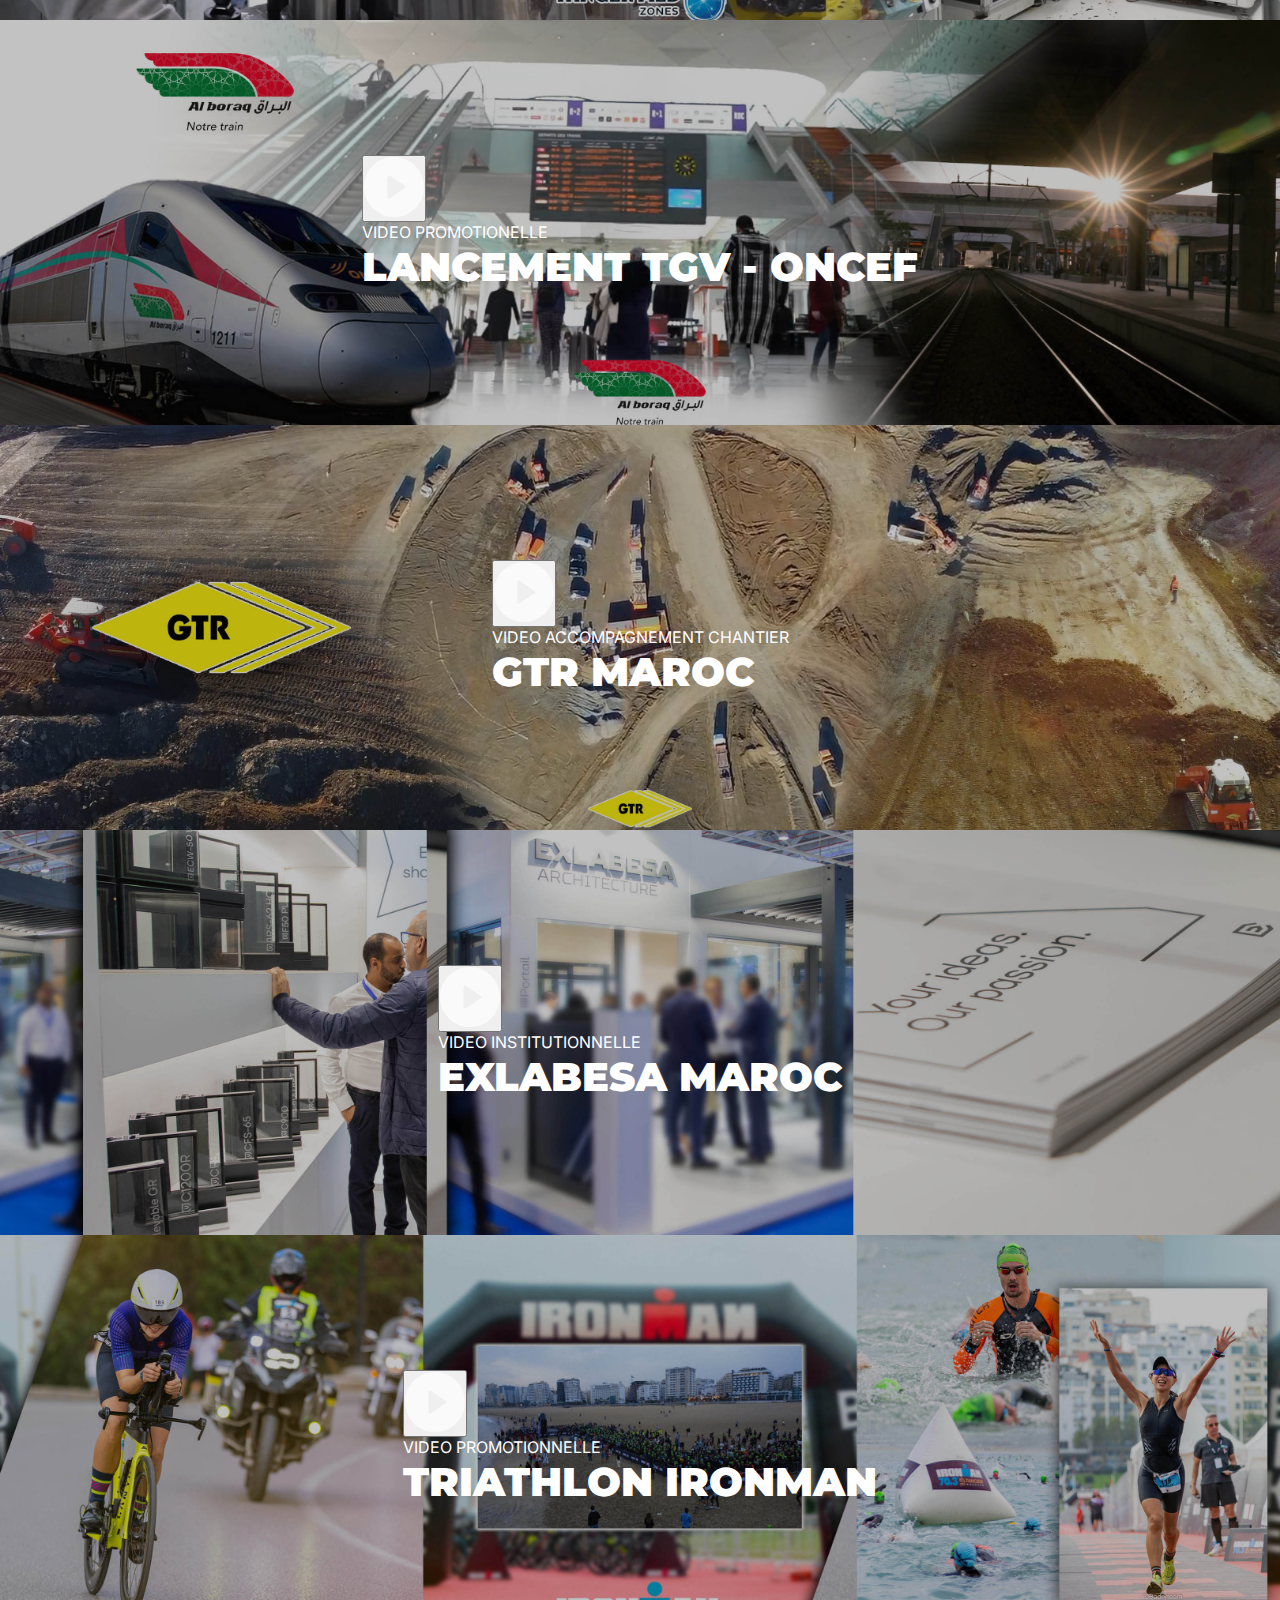
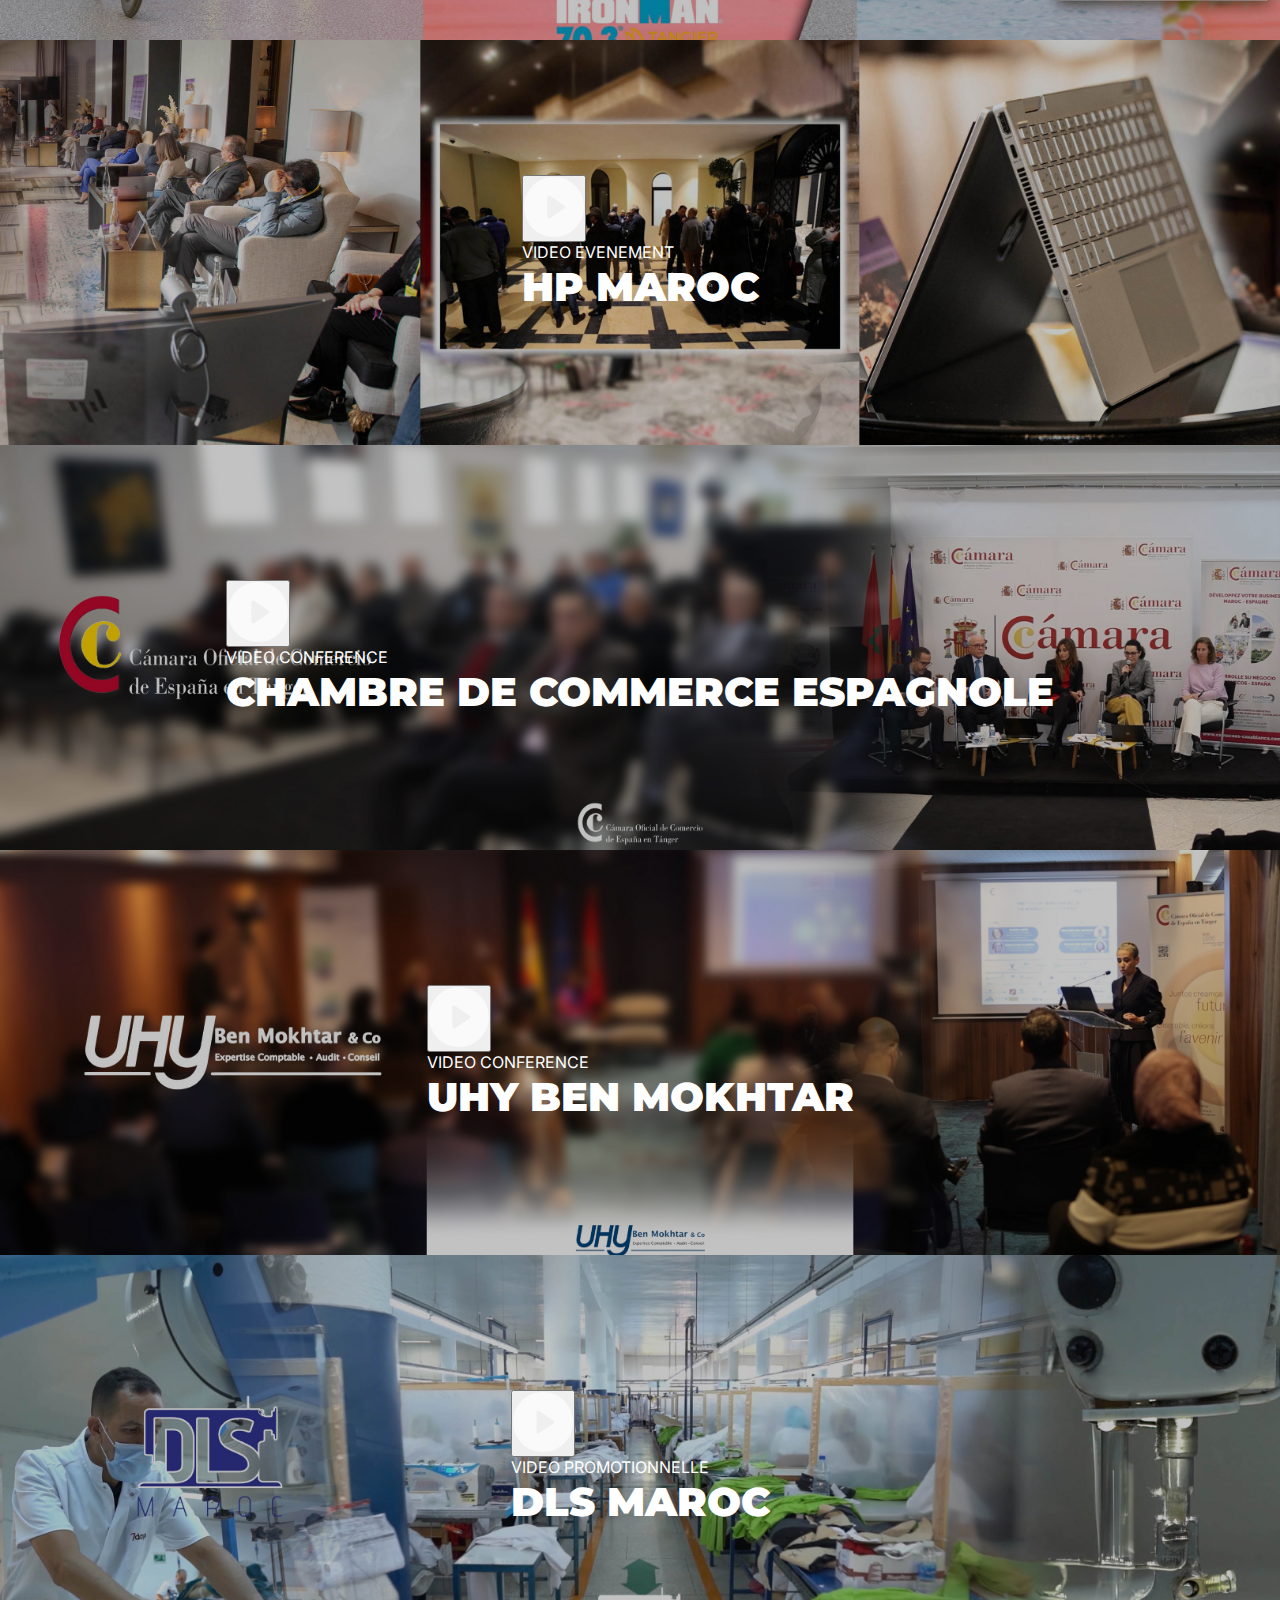
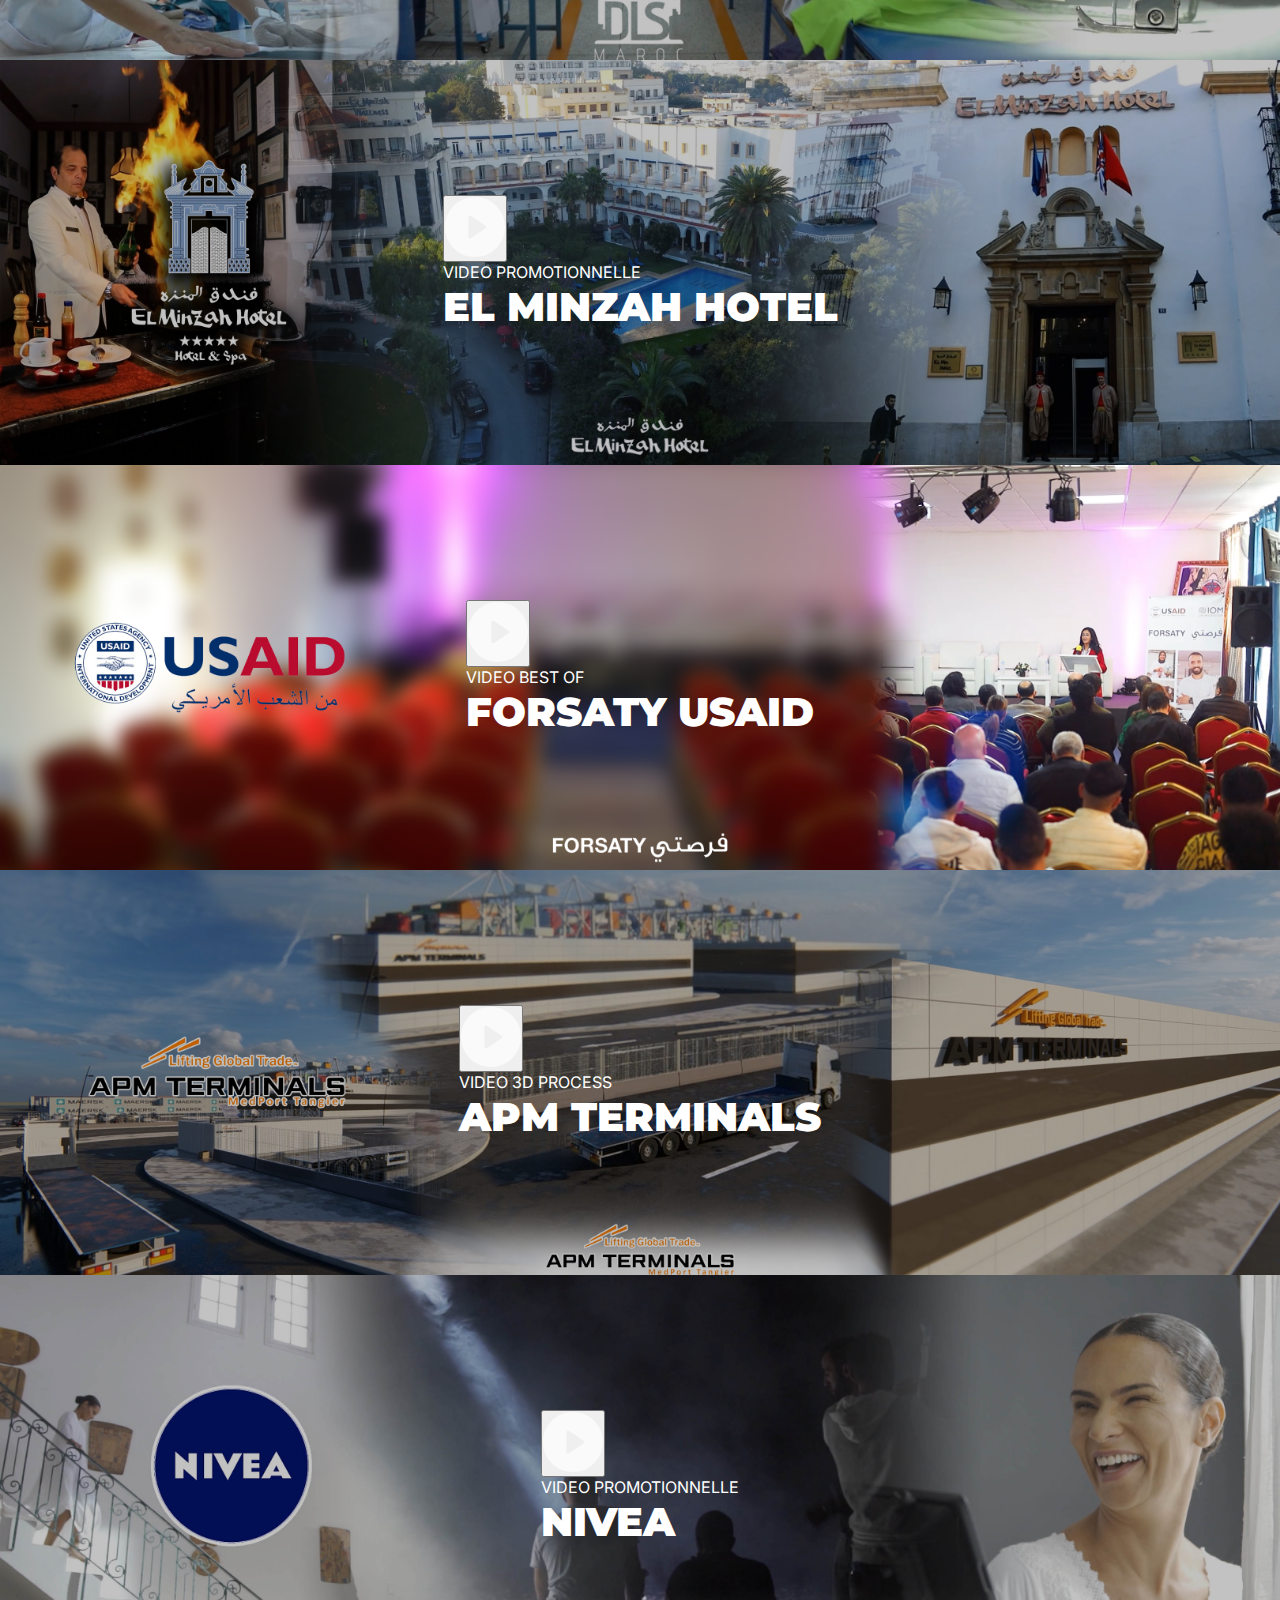
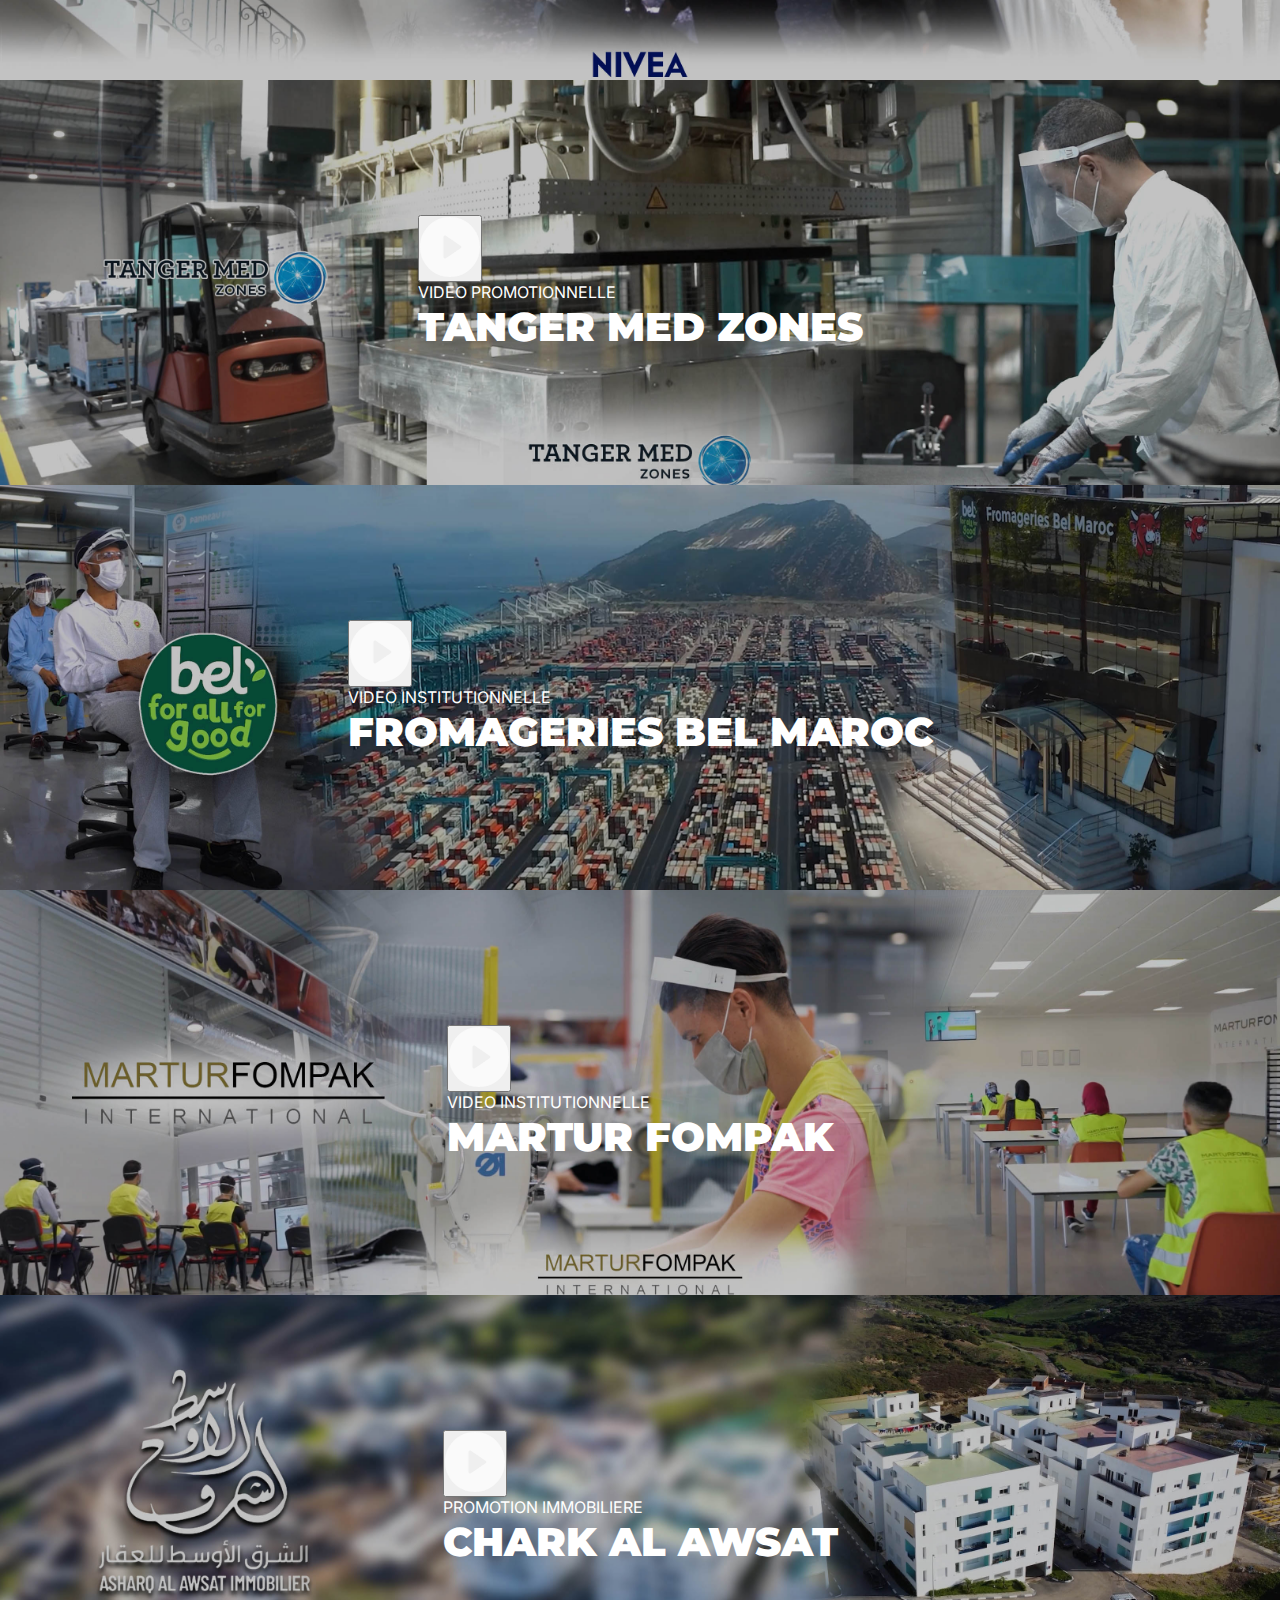
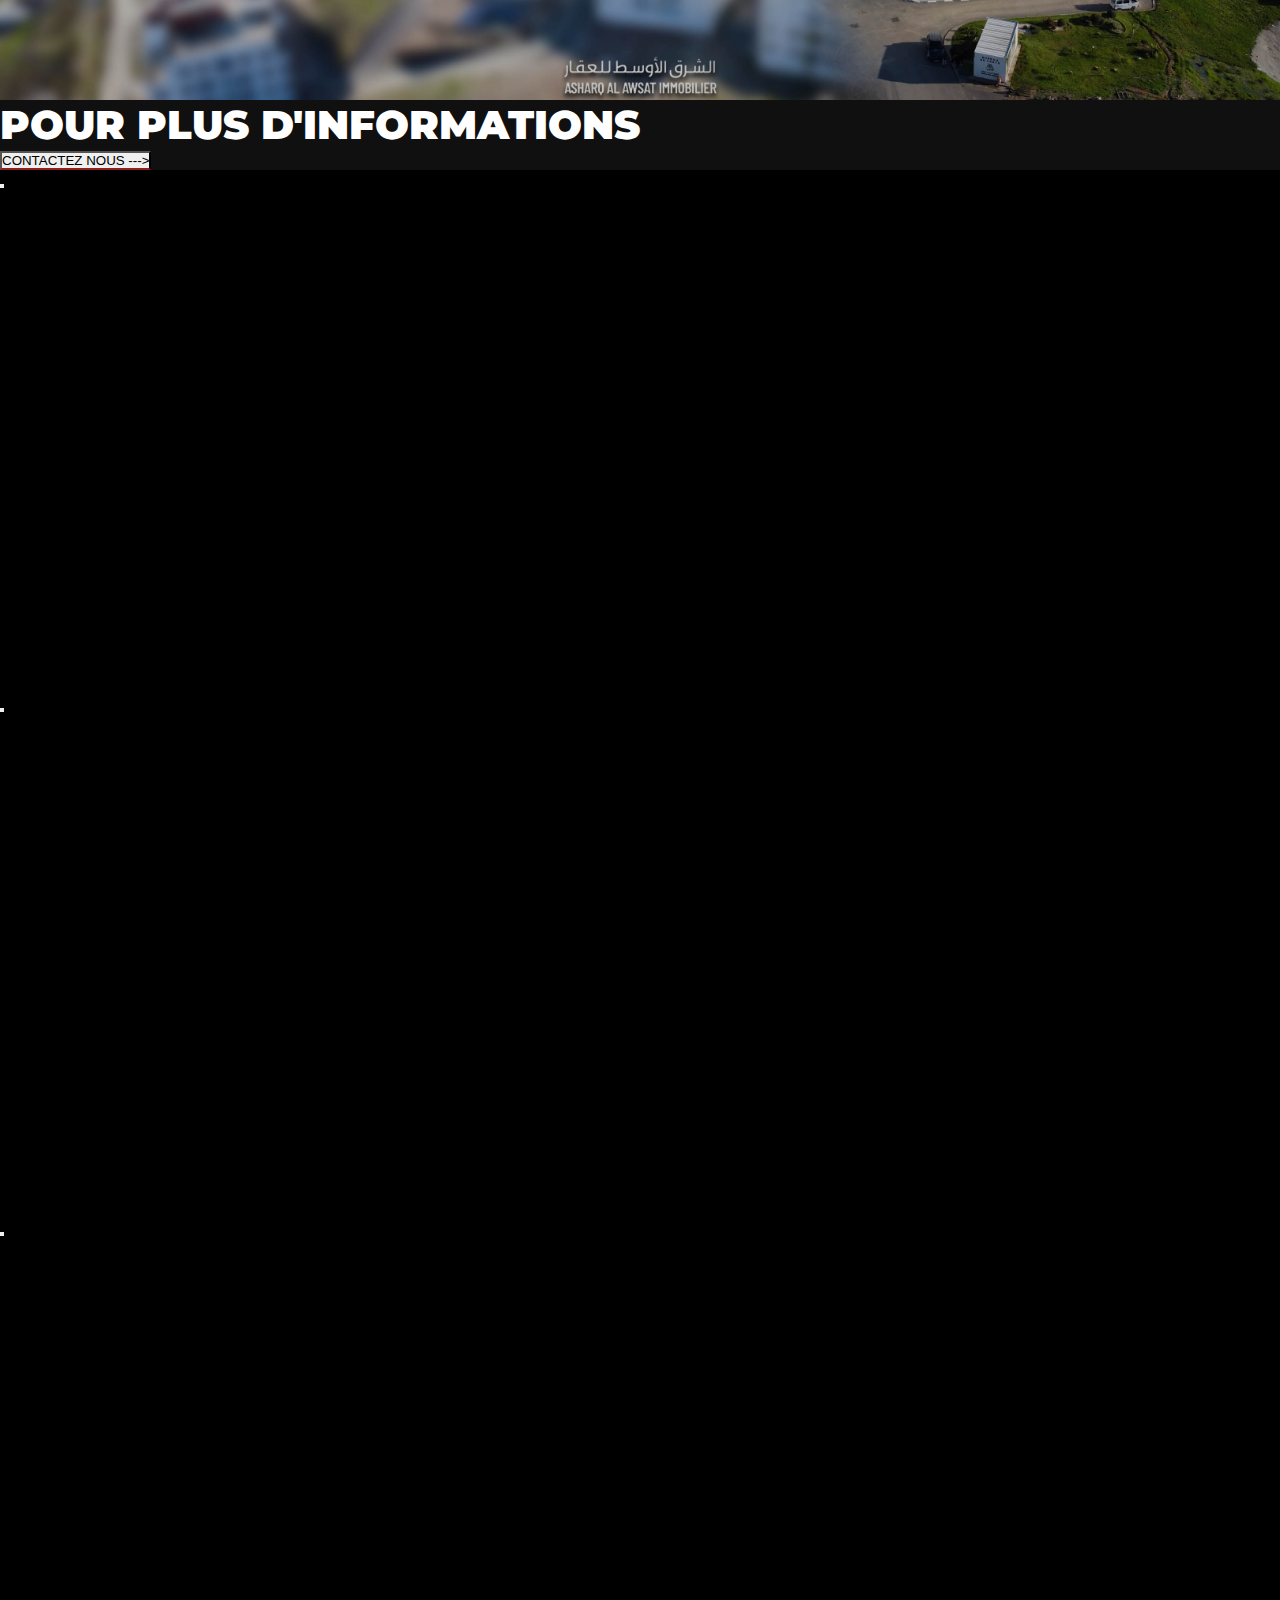
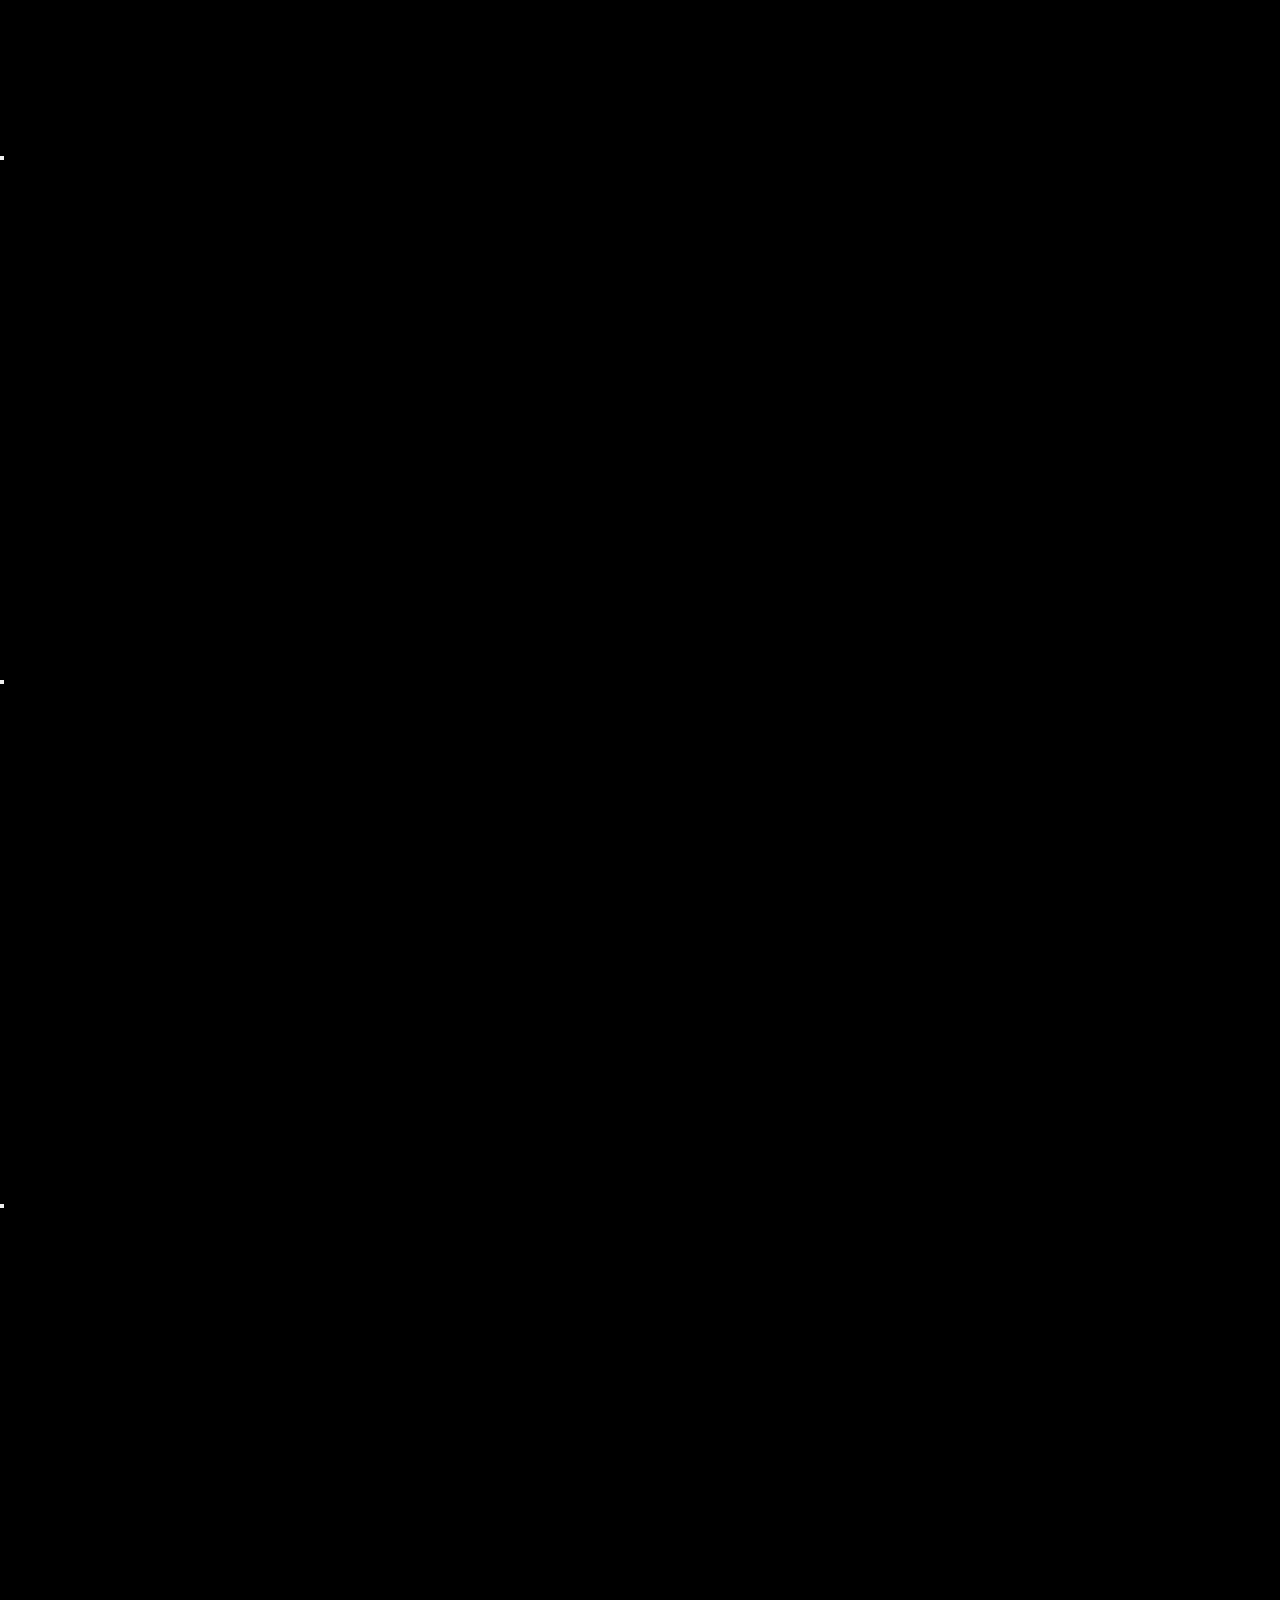
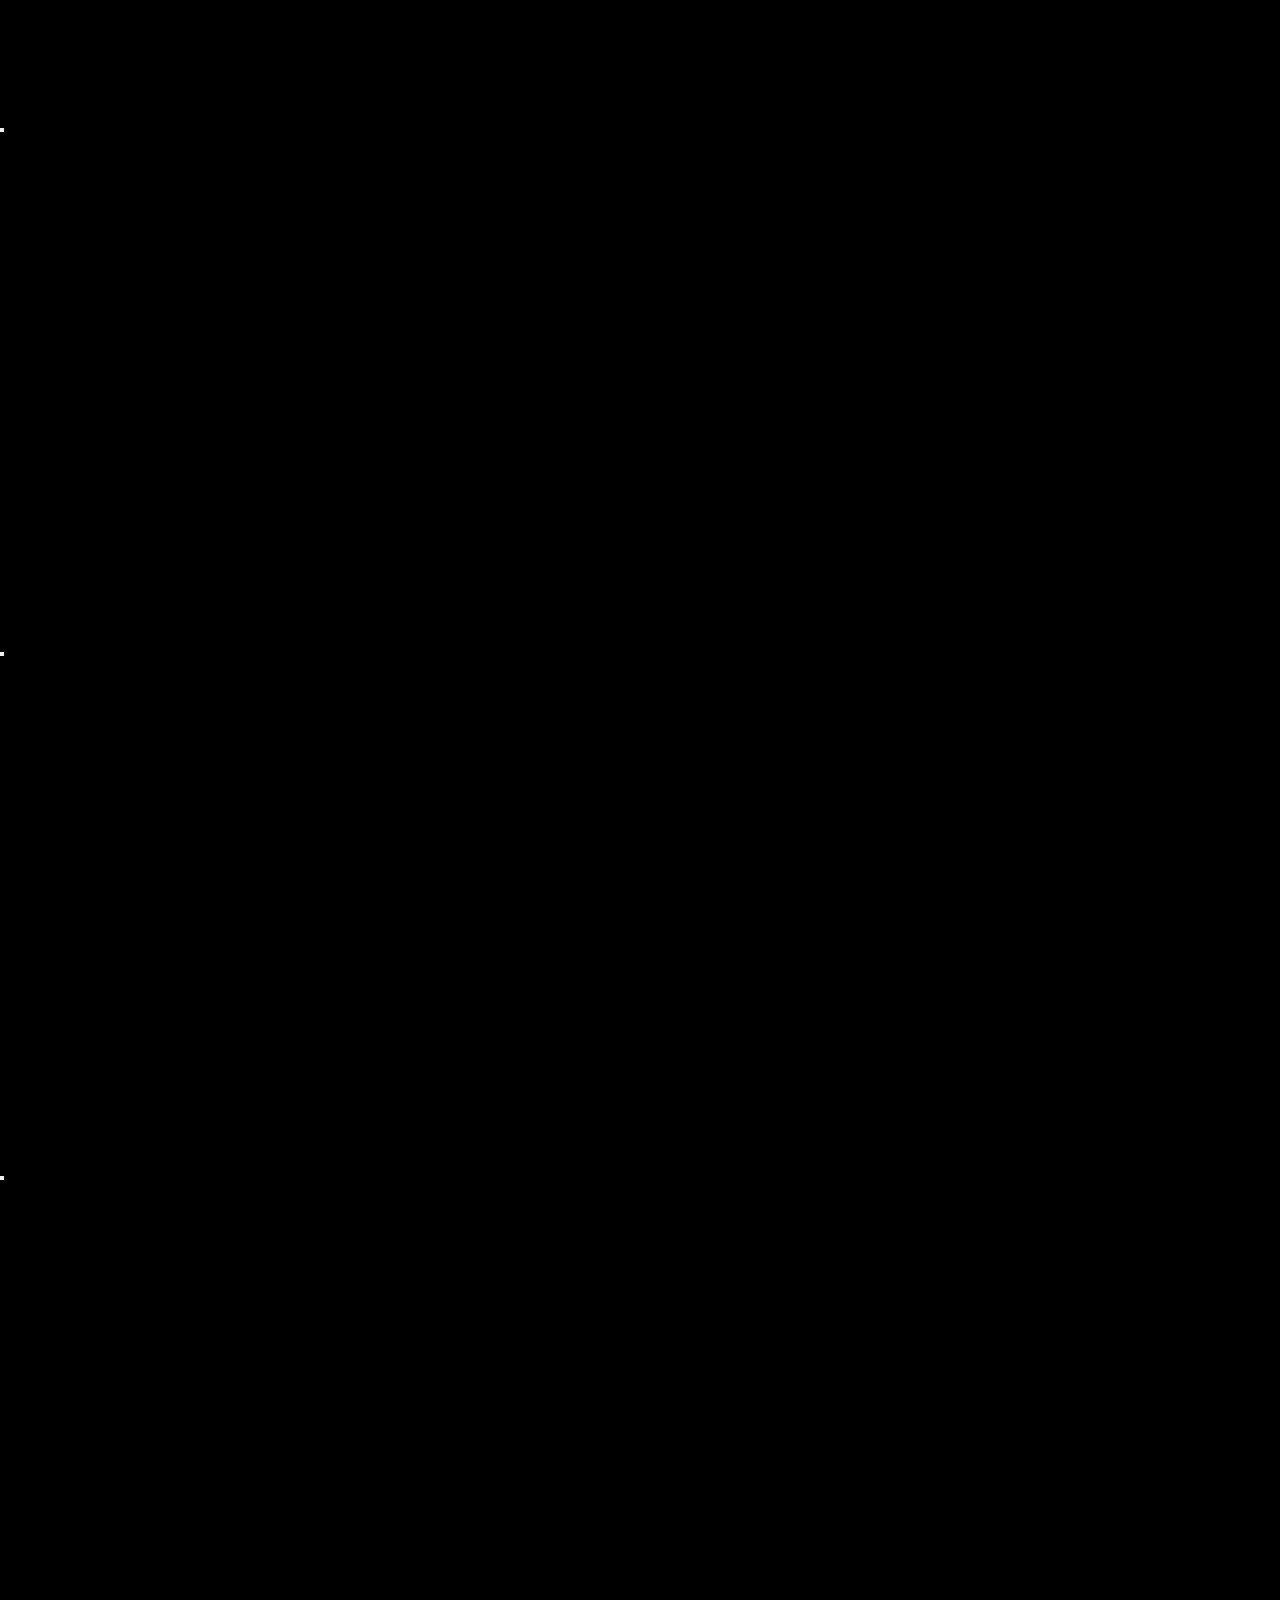
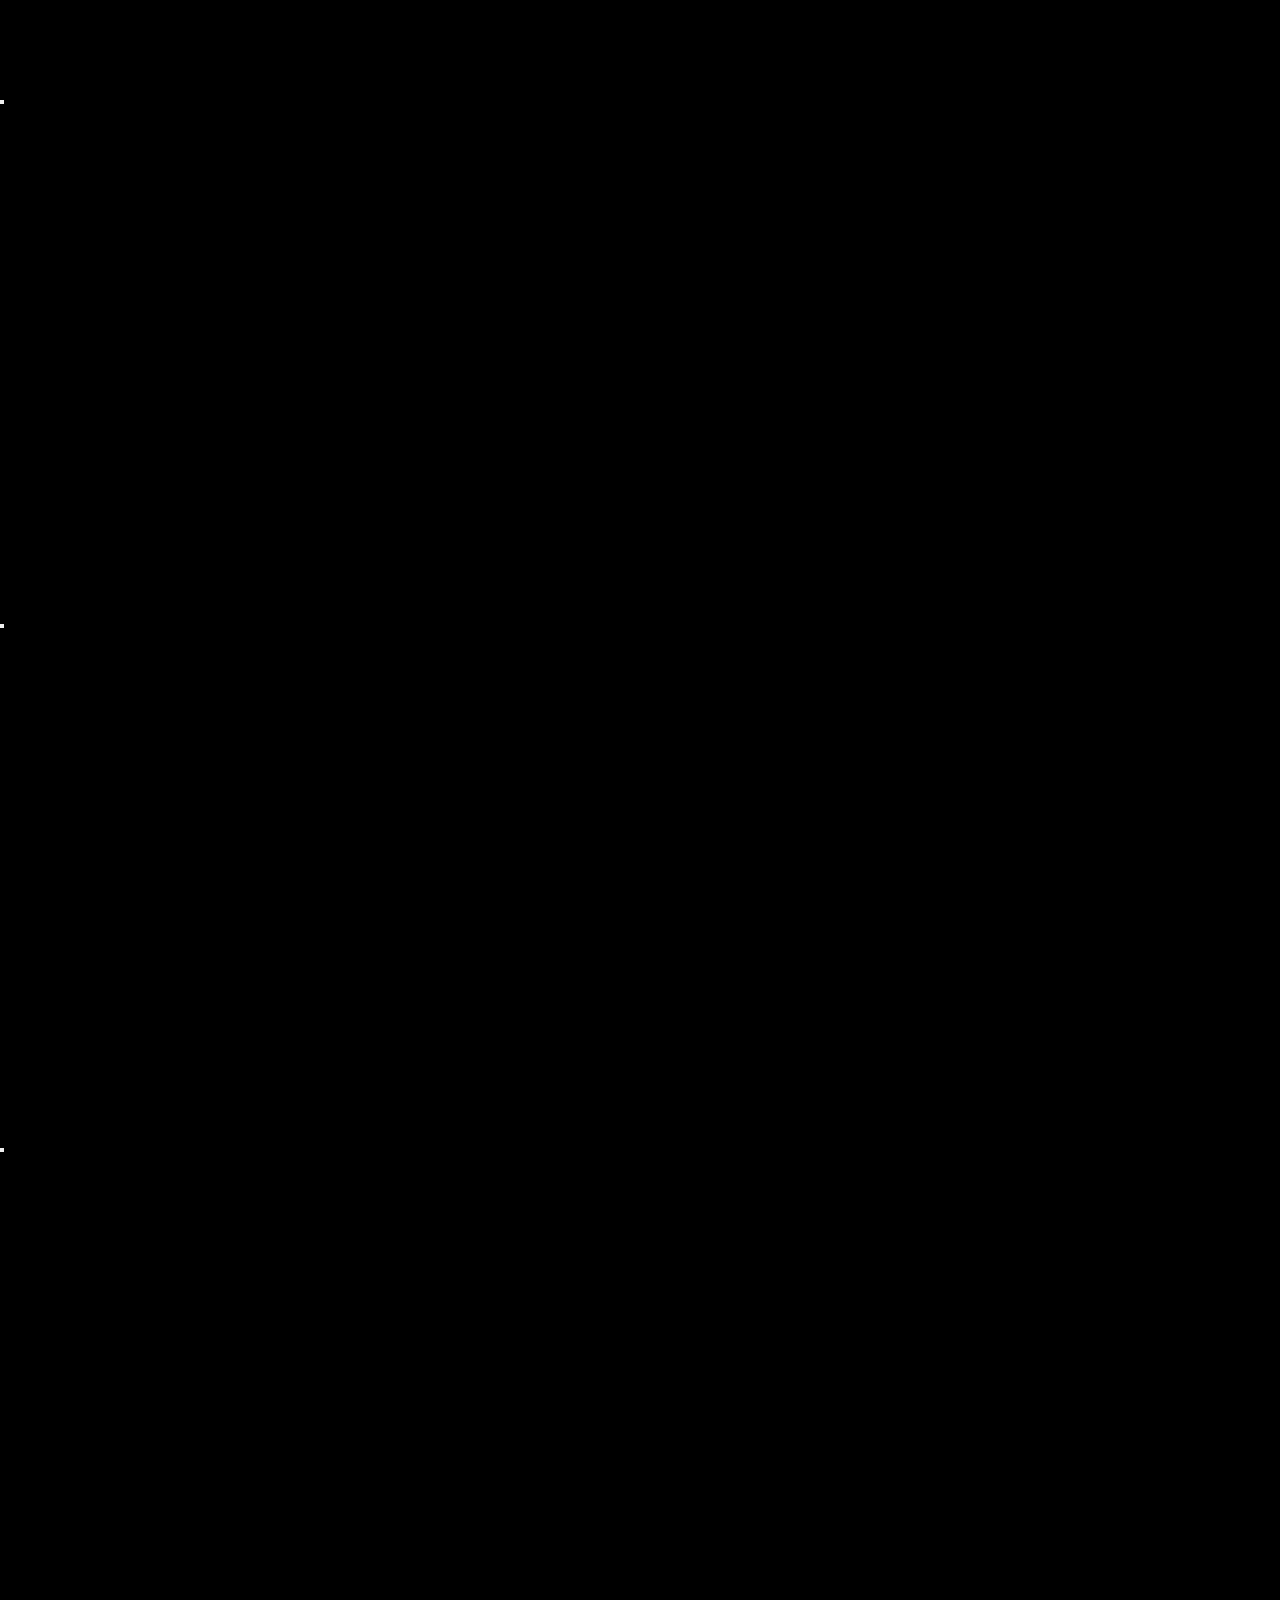
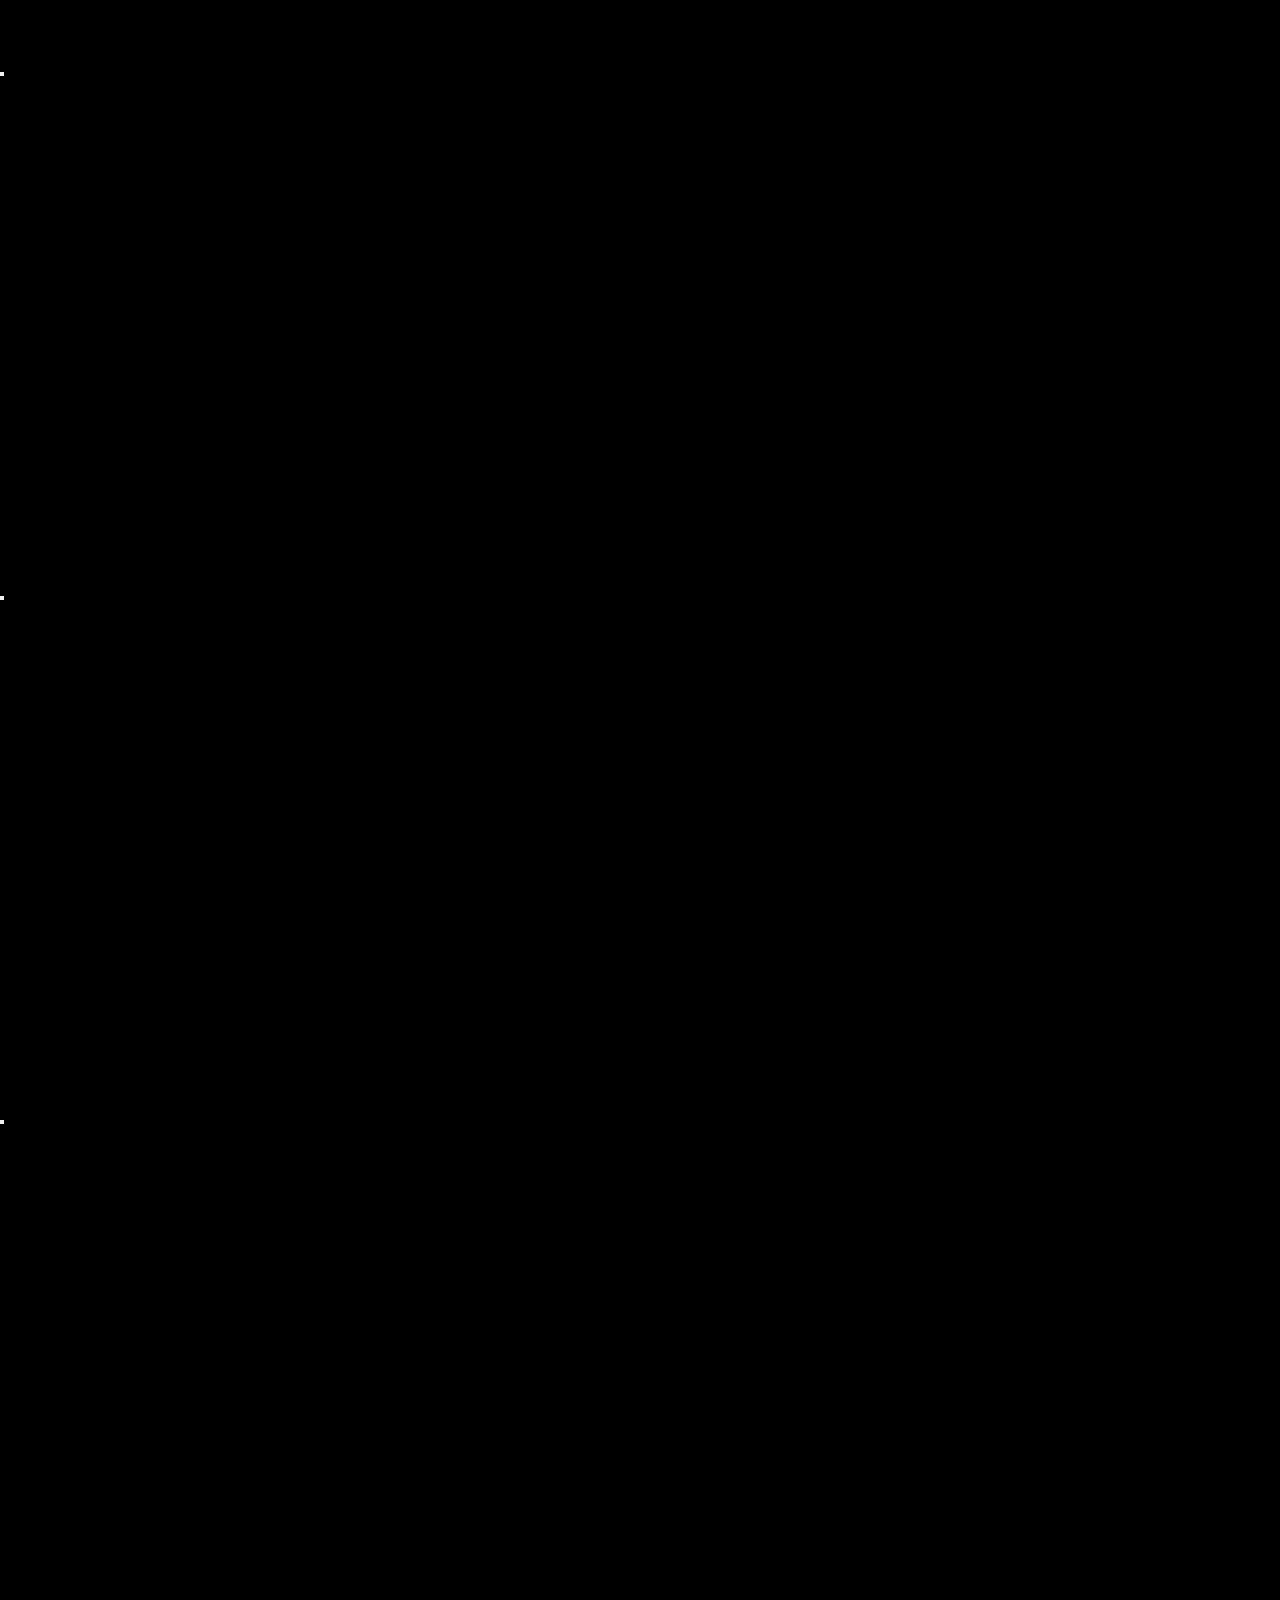
<file: videos.html>
<!DOCTYPE html>
<html lang="fr">
<head>
    <meta charset="UTF-8">
    <meta http-equiv="X-UA-Compatible" content="IE=edge">
    <meta name="viewport" content="width=device-width, initial-scale=1.0">
    <title>Badryteam | Réalisations video (PROFESIONNEL, CORPORATE, RESTAURATION...)</title>
    <meta name="description" content="Explorez notre vidéographie diversifié, couvrant les entreprises, les événements professionnelles. Vivez une narration captivante qui engage et inspire.">
    <link rel="apple-touch-icon" sizes="180x180" href="/images/png/apple-touch-icon.png">
    <link rel="icon" type="image/png" sizes="32x32" href="/images/png/favicon-32x32.png">
    <link rel="icon" type="image/png" sizes="16x16" href="/images/png/favicon-16x16.png">
    <link rel="manifest" href="/images/png/site.webmanifest">
    <link rel="mask-icon" href="/images/png/safari-pinned-tab.svg" color="#5bbad5">
    <meta name="msapplication-TileColor" content="#da532c">
    <meta name="theme-color" content="#ffffff">  
    <link href="https://cdn.jsdelivr.net/npm/bootstrap@5.2.0/dist/css/bootstrap.min.css" rel="stylesheet" integrity="sha384-gH2yIJqKdNHPEq0n4Mqa/HGKIhSkIHeL5AyhkYV8i59U5AR6csBvApHHNl/vI1Bx" crossorigin="anonymous">
    <link rel="stylesheet" href="style.css" >
    <link rel="stylesheet" href="fontawesome/css/all.css">
</head>
<body  id="bg-sec">
    
    <nav class="navbar navbar-expand-xl fixed-top container-fluid py-3  px-md-5 ">
        <div class="container-fluid px-5">
          <a class="navbar-brand" href="index.html"><img src="log.png" alt="Badryteam Logo" width="100" height="100"></a>
          <button class="navbar-toggler" type="button" data-bs-toggle="collapse" data-bs-target="#navbarSupportedContent" aria-controls="navbarSupportedContent" aria-expanded="false" aria-label="Toggle navigation">
            <span class="navbar-toggler-icon" style="filter: invert();"></span>
          </button>
          <div class="collapse navbar-collapse " id="navbarSupportedContent">
            <ul class="navbar-nav ms-auto mb-2 mb-lg-0">

              <li class="nav-item mx-1">
                <a class="nav-link active" aria-current="page" href="#">Realisations video</a>
              </li>
              <li class="nav-item mx-1">
                <a class="nav-link  " aria-current="page" href="realisations.html">Shooting photos</a>
              </li>
              <li class="nav-item mx-1">
                <a class="nav-link  " aria-current="page" href="drone.html">Drone</a>
              </li>
              <li class="nav-item mx-1">
                <a class="nav-link " aria-current="page" href="cours.html">Cours de photographie</a>
              </li>
              <li class="nav-item ms-1 me-2">
                <a class="nav-link" aria-current="page" href="contact.html">Consultation gratuite</a>
              </li>
              <li class="nav-item me-3 ms-xl-5 mt-3 mt-xl-0">
                <a href="album.html">
                  <button class="btn btn-light fw-bold rounded-5 me-2" type="button">Creez un album photo</button>
                </a>                
              </li>
              <li class="nav-item mt-2">
                <button onclick="darkMode()" style="border:none; background: none; display: none;"><i class="fa-solid fa-moon"></i></button>
              </li>
             
            </ul>
            
          </div>
        </div>
      </nav>
      <!--main header-->
      <div class="container-fluid p-2  p-lg-5 text-center title-section">
        <h1 class="display-1" style="z-index: 999;">Realisations video</h1>
        <h1 class="display-1">Realisations video</h1>
        <h1 class="display-1">Realisations video</h1>
        <h1 class="display-1">Realisations video</h1>
        <div class="video-overlay"></div>

      </div>
      <!--main header-->


      

      <!--hero start-->
    <div class=" container-fluid px-0 px-md-5 pb-5 text-center px-0 ">
        <div class="container-fluid mt-3 pt-3 px-0 video-thumbnails" style="background-image: url(images/badry/MARINA\ -\ vff\ -\ IMPORTANT\ 4/la.jpg);" >
            <div class="row " >
              <button type="button" class="btn player" data-bs-toggle="modal" data-bs-target="#porttanger">
                <svg fill="#fafafa" height="60px" width="60px" version="1.1" id="Layer_1" xmlns="http://www.w3.org/2000/svg" xmlns:xlink="http://www.w3.org/1999/xlink" viewBox="0 0 459 459" xml:space="preserve" stroke="#fafafa"><g id="SVGRepo_bgCarrier" stroke-width="0"></g><g id="SVGRepo_tracerCarrier" stroke-linecap="round" stroke-linejoin="round"></g><g id="SVGRepo_iconCarrier"> <g> <g> <path d="M229.5,0C102.751,0,0,102.751,0,229.5S102.751,459,229.5,459S459,356.249,459,229.5S356.249,0,229.5,0z M310.292,239.651 l-111.764,76.084c-3.761,2.56-8.63,2.831-12.652,0.704c-4.022-2.128-6.538-6.305-6.538-10.855V153.416 c0-4.55,2.516-8.727,6.538-10.855c4.022-2.127,8.891-1.857,12.652,0.704l111.764,76.084c3.359,2.287,5.37,6.087,5.37,10.151 C315.662,233.564,313.652,237.364,310.292,239.651z"></path> </g> </g> </g></svg>            
      
              </button>   
              <p class="pt-3">VIDEO INSTITUTIONNELLE</p>
              <h2>PORT DE TANGER VILLE</h2>
              
            </div>
        </div>
        <div class="container-fluid mt-0 mt-lg-3 pt-0 pt-lg-3 px-0 video-thumbnails" style="background-image: url(images/badry/MARELLI\ -\ IMPORTANT\ 15/LA.jpg);" >
          <div class="row " >
            <button type="button" class="btn player" data-bs-toggle="modal" data-bs-target="#marelli">
              <svg fill="#fafafa" height="60px" width="60px" version="1.1" id="Layer_1" xmlns="http://www.w3.org/2000/svg" xmlns:xlink="http://www.w3.org/1999/xlink" viewBox="0 0 459 459" xml:space="preserve" stroke="#fafafa"><g id="SVGRepo_bgCarrier" stroke-width="0"></g><g id="SVGRepo_tracerCarrier" stroke-linecap="round" stroke-linejoin="round"></g><g id="SVGRepo_iconCarrier"> <g> <g> <path d="M229.5,0C102.751,0,0,102.751,0,229.5S102.751,459,229.5,459S459,356.249,459,229.5S356.249,0,229.5,0z M310.292,239.651 l-111.764,76.084c-3.761,2.56-8.63,2.831-12.652,0.704c-4.022-2.128-6.538-6.305-6.538-10.855V153.416 c0-4.55,2.516-8.727,6.538-10.855c4.022-2.127,8.891-1.857,12.652,0.704l111.764,76.084c3.359,2.287,5.37,6.087,5.37,10.151 C315.662,233.564,313.652,237.364,310.292,239.651z"></path> </g> </g> </g></svg>            
    
            </button>   
               <p class="pt-3">VIDEO INSTITUTIONNELLE</p>
               <h2>MARELLI MAGNETI</h2>
          </div>
         </div>
         <div class="container-fluid mt-0 mt-lg-3 pt-0 pt-lg-3 px-0 video-thumbnails" style="background-image: url(images/badry/TGV\ vff\ -\ IMPORTANT\ 1/la.jpg);" >
          <div class="row " >
            <button type="button" class="btn player" data-bs-toggle="modal" data-bs-target="#oncef">
              <svg fill="#fafafa" height="60px" width="60px" version="1.1" id="Layer_1" xmlns="http://www.w3.org/2000/svg" xmlns:xlink="http://www.w3.org/1999/xlink" viewBox="0 0 459 459" xml:space="preserve" stroke="#fafafa"><g id="SVGRepo_bgCarrier" stroke-width="0"></g><g id="SVGRepo_tracerCarrier" stroke-linecap="round" stroke-linejoin="round"></g><g id="SVGRepo_iconCarrier"> <g> <g> <path d="M229.5,0C102.751,0,0,102.751,0,229.5S102.751,459,229.5,459S459,356.249,459,229.5S356.249,0,229.5,0z M310.292,239.651 l-111.764,76.084c-3.761,2.56-8.63,2.831-12.652,0.704c-4.022-2.128-6.538-6.305-6.538-10.855V153.416 c0-4.55,2.516-8.727,6.538-10.855c4.022-2.127,8.891-1.857,12.652,0.704l111.764,76.084c3.359,2.287,5.37,6.087,5.37,10.151 C315.662,233.564,313.652,237.364,310.292,239.651z"></path> </g> </g> </g></svg>            
    
            </button>   
               <p class="pt-3">VIDEO PROMOTIONELLE</p>
               <h2>LANCEMENT TGV - ONCEF</h2>
          </div>
         </div>
         <div class="container-fluid mt-0 mt-lg-3 pt-0 pt-lg-3 px-0 video-thumbnails" style="background-image: url(images/badry/GTR\ -\ IMPORTANT\ 13/la.jpg);" >
          <div class="row " >
            <button type="button" class="btn player" data-bs-toggle="modal" data-bs-target="#gtr">
              <svg fill="#fafafa" height="60px" width="60px" version="1.1" id="Layer_1" xmlns="http://www.w3.org/2000/svg" xmlns:xlink="http://www.w3.org/1999/xlink" viewBox="0 0 459 459" xml:space="preserve" stroke="#fafafa"><g id="SVGRepo_bgCarrier" stroke-width="0"></g><g id="SVGRepo_tracerCarrier" stroke-linecap="round" stroke-linejoin="round"></g><g id="SVGRepo_iconCarrier"> <g> <g> <path d="M229.5,0C102.751,0,0,102.751,0,229.5S102.751,459,229.5,459S459,356.249,459,229.5S356.249,0,229.5,0z M310.292,239.651 l-111.764,76.084c-3.761,2.56-8.63,2.831-12.652,0.704c-4.022-2.128-6.538-6.305-6.538-10.855V153.416 c0-4.55,2.516-8.727,6.538-10.855c4.022-2.127,8.891-1.857,12.652,0.704l111.764,76.084c3.359,2.287,5.37,6.087,5.37,10.151 C315.662,233.564,313.652,237.364,310.292,239.651z"></path> </g> </g> </g></svg>            
    
            </button>   
               <p class="pt-3">VIDEO ACCOMPAGNEMENT CHANTIER</p>
               <h2>GTR MAROC</h2>
          </div>
         </div>
         <div class="container-fluid mt-0 mt-lg-3 pt-0 pt-lg-3 px-0 video-thumbnails" style="background-image: url(images/badry/EXELABESA\ -\ IMPORTANT\ 12/la.jpg);" >
          <div class="row " >
            <button type="button" class="btn player" data-bs-toggle="modal" data-bs-target="#exlabesa">
              <svg fill="#fafafa" height="60px" width="60px" version="1.1" id="Layer_1" xmlns="http://www.w3.org/2000/svg" xmlns:xlink="http://www.w3.org/1999/xlink" viewBox="0 0 459 459" xml:space="preserve" stroke="#fafafa"><g id="SVGRepo_bgCarrier" stroke-width="0"></g><g id="SVGRepo_tracerCarrier" stroke-linecap="round" stroke-linejoin="round"></g><g id="SVGRepo_iconCarrier"> <g> <g> <path d="M229.5,0C102.751,0,0,102.751,0,229.5S102.751,459,229.5,459S459,356.249,459,229.5S356.249,0,229.5,0z M310.292,239.651 l-111.764,76.084c-3.761,2.56-8.63,2.831-12.652,0.704c-4.022-2.128-6.538-6.305-6.538-10.855V153.416 c0-4.55,2.516-8.727,6.538-10.855c4.022-2.127,8.891-1.857,12.652,0.704l111.764,76.084c3.359,2.287,5.37,6.087,5.37,10.151 C315.662,233.564,313.652,237.364,310.292,239.651z"></path> </g> </g> </g></svg>            
    
            </button>   
               <p class="pt-3">VIDEO INSTITUTIONNELLE</p>
               <h2>EXLABESA MAROC</h2>
          </div>
         </div>
         <div class="container-fluid mt-0 mt-lg-3 pt-0 pt-lg-3 px-0 video-thumbnails" style="background-image: url(images/badry/IRONMAN\ -\ IMPORTANT\ 16/la.jpg);" >
          <div class="row " >
            <button type="button" class="btn player" data-bs-toggle="modal" data-bs-target="#marathon">
              <svg fill="#fafafa" height="60px" width="60px" version="1.1" id="Layer_1" xmlns="http://www.w3.org/2000/svg" xmlns:xlink="http://www.w3.org/1999/xlink" viewBox="0 0 459 459" xml:space="preserve" stroke="#fafafa"><g id="SVGRepo_bgCarrier" stroke-width="0"></g><g id="SVGRepo_tracerCarrier" stroke-linecap="round" stroke-linejoin="round"></g><g id="SVGRepo_iconCarrier"> <g> <g> <path d="M229.5,0C102.751,0,0,102.751,0,229.5S102.751,459,229.5,459S459,356.249,459,229.5S356.249,0,229.5,0z M310.292,239.651 l-111.764,76.084c-3.761,2.56-8.63,2.831-12.652,0.704c-4.022-2.128-6.538-6.305-6.538-10.855V153.416 c0-4.55,2.516-8.727,6.538-10.855c4.022-2.127,8.891-1.857,12.652,0.704l111.764,76.084c3.359,2.287,5.37,6.087,5.37,10.151 C315.662,233.564,313.652,237.364,310.292,239.651z"></path> </g> </g> </g></svg>            
    
            </button>   
               <p class="pt-3">VIDEO PROMOTIONNELLE</p>
               <h2>TRIATHLON IRONMAN</h2>
          </div>
         </div>
         <div class="container-fluid mt-0 mt-lg-3 pt-0 pt-lg-3 px-0 video-thumbnails" style="background-image: url(images/badry/HP\ -\ IMPORTANT\ 14/la.jpg);" >
          <div class="row " >
            <button type="button" class="btn player" data-bs-toggle="modal" data-bs-target="#hp">
              <svg fill="#fafafa" height="60px" width="60px" version="1.1" id="Layer_1" xmlns="http://www.w3.org/2000/svg" xmlns:xlink="http://www.w3.org/1999/xlink" viewBox="0 0 459 459" xml:space="preserve" stroke="#fafafa"><g id="SVGRepo_bgCarrier" stroke-width="0"></g><g id="SVGRepo_tracerCarrier" stroke-linecap="round" stroke-linejoin="round"></g><g id="SVGRepo_iconCarrier"> <g> <g> <path d="M229.5,0C102.751,0,0,102.751,0,229.5S102.751,459,229.5,459S459,356.249,459,229.5S356.249,0,229.5,0z M310.292,239.651 l-111.764,76.084c-3.761,2.56-8.63,2.831-12.652,0.704c-4.022-2.128-6.538-6.305-6.538-10.855V153.416 c0-4.55,2.516-8.727,6.538-10.855c4.022-2.127,8.891-1.857,12.652,0.704l111.764,76.084c3.359,2.287,5.37,6.087,5.37,10.151 C315.662,233.564,313.652,237.364,310.292,239.651z"></path> </g> </g> </g></svg>            
    
            </button>   
               <p class="pt-3">VIDEO EVENEMENT</p>
               <h2>HP MAROC</h2>
          </div>
         </div>
         <div class="container-fluid mt-0 mt-lg-3 pt-0 pt-lg-3 px-0 video-thumbnails" style="background-image: url(images/badry/CONFERENCE\ CASA\ -\ vff\ -\ IMPORTANT\ 7/l.jpg);" >
          <div class="row " >
            <button type="button" class="btn player" data-bs-toggle="modal" data-bs-target="#commerceesp">
              <svg fill="#fafafa" height="60px" width="60px" version="1.1" id="Layer_1" xmlns="http://www.w3.org/2000/svg" xmlns:xlink="http://www.w3.org/1999/xlink" viewBox="0 0 459 459" xml:space="preserve" stroke="#fafafa"><g id="SVGRepo_bgCarrier" stroke-width="0"></g><g id="SVGRepo_tracerCarrier" stroke-linecap="round" stroke-linejoin="round"></g><g id="SVGRepo_iconCarrier"> <g> <g> <path d="M229.5,0C102.751,0,0,102.751,0,229.5S102.751,459,229.5,459S459,356.249,459,229.5S356.249,0,229.5,0z M310.292,239.651 l-111.764,76.084c-3.761,2.56-8.63,2.831-12.652,0.704c-4.022-2.128-6.538-6.305-6.538-10.855V153.416 c0-4.55,2.516-8.727,6.538-10.855c4.022-2.127,8.891-1.857,12.652,0.704l111.764,76.084c3.359,2.287,5.37,6.087,5.37,10.151 C315.662,233.564,313.652,237.364,310.292,239.651z"></path> </g> </g> </g></svg>            
    
            </button>   
               <p class="pt-3">VIDEO CONFERENCE</p>
               <h2>CHAMBRE DE COMMERCE ESPAGNOLE</h2>
          </div>
         </div>
         <div class="container-fluid mt-0 mt-lg-3 pt-0 pt-lg-3 px-0 video-thumbnails" style="background-image: url(images/badry/CONFERENCE\ TANGER\ -\ IMPORTANT\ 8/la.jpg);" >
          <div class="row " >
            <button type="button" class="btn player" data-bs-toggle="modal" data-bs-target="#uhybenmokhtar">
              <svg fill="#fafafa" height="60px" width="60px" version="1.1" id="Layer_1" xmlns="http://www.w3.org/2000/svg" xmlns:xlink="http://www.w3.org/1999/xlink" viewBox="0 0 459 459" xml:space="preserve" stroke="#fafafa"><g id="SVGRepo_bgCarrier" stroke-width="0"></g><g id="SVGRepo_tracerCarrier" stroke-linecap="round" stroke-linejoin="round"></g><g id="SVGRepo_iconCarrier"> <g> <g> <path d="M229.5,0C102.751,0,0,102.751,0,229.5S102.751,459,229.5,459S459,356.249,459,229.5S356.249,0,229.5,0z M310.292,239.651 l-111.764,76.084c-3.761,2.56-8.63,2.831-12.652,0.704c-4.022-2.128-6.538-6.305-6.538-10.855V153.416 c0-4.55,2.516-8.727,6.538-10.855c4.022-2.127,8.891-1.857,12.652,0.704l111.764,76.084c3.359,2.287,5.37,6.087,5.37,10.151 C315.662,233.564,313.652,237.364,310.292,239.651z"></path> </g> </g> </g></svg>            
    
            </button>   
               <p class="pt-3">VIDEO CONFERENCE</p>
               <h2>UHY BEN MOKHTAR</h2>
          </div>
         </div>
         <div class="container-fluid mt-0 mt-lg-3 pt-0 pt-lg-3 px-0 video-thumbnails" style="background-image: url(images/badry/DSL\ -\ IMPORTANT\ 10/la.jpg);" >
          <div class="row " >
            <button type="button" class="btn player" data-bs-toggle="modal" data-bs-target="#dls">
              <svg fill="#fafafa" height="60px" width="60px" version="1.1" id="Layer_1" xmlns="http://www.w3.org/2000/svg" xmlns:xlink="http://www.w3.org/1999/xlink" viewBox="0 0 459 459" xml:space="preserve" stroke="#fafafa"><g id="SVGRepo_bgCarrier" stroke-width="0"></g><g id="SVGRepo_tracerCarrier" stroke-linecap="round" stroke-linejoin="round"></g><g id="SVGRepo_iconCarrier"> <g> <g> <path d="M229.5,0C102.751,0,0,102.751,0,229.5S102.751,459,229.5,459S459,356.249,459,229.5S356.249,0,229.5,0z M310.292,239.651 l-111.764,76.084c-3.761,2.56-8.63,2.831-12.652,0.704c-4.022-2.128-6.538-6.305-6.538-10.855V153.416 c0-4.55,2.516-8.727,6.538-10.855c4.022-2.127,8.891-1.857,12.652,0.704l111.764,76.084c3.359,2.287,5.37,6.087,5.37,10.151 C315.662,233.564,313.652,237.364,310.292,239.651z"></path> </g> </g> </g></svg>            
    
            </button>   
               <p class="pt-3">VIDEO PROMOTIONNELLE</p>
               <h2>DLS MAROC</h2>
          </div>
         </div>
         <div class="container-fluid mt-0 mt-lg-3 pt-0 pt-lg-3 px-0 video-thumbnails" style="background-image: url(images/badry/EL\ MENZAH\ -\ IMPORTANT\ 11/la.jpg);" >
          <div class="row " >
            <button type="button" class="btn player" data-bs-toggle="modal" data-bs-target="#elmenzah">
              <svg fill="#fafafa" height="60px" width="60px" version="1.1" id="Layer_1" xmlns="http://www.w3.org/2000/svg" xmlns:xlink="http://www.w3.org/1999/xlink" viewBox="0 0 459 459" xml:space="preserve" stroke="#fafafa"><g id="SVGRepo_bgCarrier" stroke-width="0"></g><g id="SVGRepo_tracerCarrier" stroke-linecap="round" stroke-linejoin="round"></g><g id="SVGRepo_iconCarrier"> <g> <g> <path d="M229.5,0C102.751,0,0,102.751,0,229.5S102.751,459,229.5,459S459,356.249,459,229.5S356.249,0,229.5,0z M310.292,239.651 l-111.764,76.084c-3.761,2.56-8.63,2.831-12.652,0.704c-4.022-2.128-6.538-6.305-6.538-10.855V153.416 c0-4.55,2.516-8.727,6.538-10.855c4.022-2.127,8.891-1.857,12.652,0.704l111.764,76.084c3.359,2.287,5.37,6.087,5.37,10.151 C315.662,233.564,313.652,237.364,310.292,239.651z"></path> </g> </g> </g></svg>            
    
            </button>   
               <p class="pt-3">VIDEO PROMOTIONNELLE</p>
               <h2>EL MINZAH HOTEL</h2>
          </div>
         </div>
         <div class="container-fluid mt-0 mt-lg-3 pt-0 pt-lg-3 px-0 video-thumbnails" style="background-image: url(images/badry/FORSATY\ -\ IMPORTANT\ 12/Untitled-1-Recovered.png);" >
          <div class="row " >
            <button type="button" class="btn player" data-bs-toggle="modal" data-bs-target="#forsaty">
              <svg fill="#fafafa" height="60px" width="60px" version="1.1" id="Layer_1" xmlns="http://www.w3.org/2000/svg" xmlns:xlink="http://www.w3.org/1999/xlink" viewBox="0 0 459 459" xml:space="preserve" stroke="#fafafa"><g id="SVGRepo_bgCarrier" stroke-width="0"></g><g id="SVGRepo_tracerCarrier" stroke-linecap="round" stroke-linejoin="round"></g><g id="SVGRepo_iconCarrier"> <g> <g> <path d="M229.5,0C102.751,0,0,102.751,0,229.5S102.751,459,229.5,459S459,356.249,459,229.5S356.249,0,229.5,0z M310.292,239.651 l-111.764,76.084c-3.761,2.56-8.63,2.831-12.652,0.704c-4.022-2.128-6.538-6.305-6.538-10.855V153.416 c0-4.55,2.516-8.727,6.538-10.855c4.022-2.127,8.891-1.857,12.652,0.704l111.764,76.084c3.359,2.287,5.37,6.087,5.37,10.151 C315.662,233.564,313.652,237.364,310.292,239.651z"></path> </g> </g> </g></svg>            
    
            </button>   
               <p class="pt-3">VIDEO BEST OF</p>
               <h2>FORSATY USAID</h2>
          </div>
         </div>
         <div class="container-fluid mt-0 mt-lg-3 pt-0 pt-lg-3 px-0 video-thumbnails" style="background-image: url(images/badry/APM2\ vff\ -\ IMPORTANT\ 6/la.jpg);" >
          <div class="row " >
            <button type="button" class="btn player" data-bs-toggle="modal" data-bs-target="#apm">
              <svg fill="#fafafa" height="60px" width="60px" version="1.1" id="Layer_1" xmlns="http://www.w3.org/2000/svg" xmlns:xlink="http://www.w3.org/1999/xlink" viewBox="0 0 459 459" xml:space="preserve" stroke="#fafafa"><g id="SVGRepo_bgCarrier" stroke-width="0"></g><g id="SVGRepo_tracerCarrier" stroke-linecap="round" stroke-linejoin="round"></g><g id="SVGRepo_iconCarrier"> <g> <g> <path d="M229.5,0C102.751,0,0,102.751,0,229.5S102.751,459,229.5,459S459,356.249,459,229.5S356.249,0,229.5,0z M310.292,239.651 l-111.764,76.084c-3.761,2.56-8.63,2.831-12.652,0.704c-4.022-2.128-6.538-6.305-6.538-10.855V153.416 c0-4.55,2.516-8.727,6.538-10.855c4.022-2.127,8.891-1.857,12.652,0.704l111.764,76.084c3.359,2.287,5.37,6.087,5.37,10.151 C315.662,233.564,313.652,237.364,310.292,239.651z"></path> </g> </g> </g></svg>            
    
            </button>   
               <p class="pt-3">VIDEO 3D PROCESS</p>
               <h2>APM TERMINALS</h2>
          </div>
         </div>
         <div class="container-fluid mt-0 mt-lg-3 pt-0 pt-lg-3 px-0 video-thumbnails" style="background-image: url(images/badry/NIVEA\ -\ IMPORTANT\ 19/Untitled-1.jpg);" >
          <div class="row " >
            <button type="button" class="btn player" data-bs-toggle="modal" data-bs-target="#nivea">
              <svg fill="#fafafa" height="60px" width="60px" version="1.1" id="Layer_1" xmlns="http://www.w3.org/2000/svg" xmlns:xlink="http://www.w3.org/1999/xlink" viewBox="0 0 459 459" xml:space="preserve" stroke="#fafafa"><g id="SVGRepo_bgCarrier" stroke-width="0"></g><g id="SVGRepo_tracerCarrier" stroke-linecap="round" stroke-linejoin="round"></g><g id="SVGRepo_iconCarrier"> <g> <g> <path d="M229.5,0C102.751,0,0,102.751,0,229.5S102.751,459,229.5,459S459,356.249,459,229.5S356.249,0,229.5,0z M310.292,239.651 l-111.764,76.084c-3.761,2.56-8.63,2.831-12.652,0.704c-4.022-2.128-6.538-6.305-6.538-10.855V153.416 c0-4.55,2.516-8.727,6.538-10.855c4.022-2.127,8.891-1.857,12.652,0.704l111.764,76.084c3.359,2.287,5.37,6.087,5.37,10.151 C315.662,233.564,313.652,237.364,310.292,239.651z"></path> </g> </g> </g></svg>            
    
            </button>   
               <p class="pt-3">VIDEO PROMOTIONNELLE</p>
               <h2>NIVEA</h2>
          </div>
         </div>
         <div class="container-fluid mt-0 mt-lg-3 pt-0 pt-lg-3 px-0 video-thumbnails" style="background-image: url(images/badry/TANGER\ MED\ vff\ -\ IMPORTANT\ 2/la.jpg);" >
          <div class="row " >
            <button type="button" class="btn player" data-bs-toggle="modal" data-bs-target="#tangermed">
              <svg fill="#fafafa" height="60px" width="60px" version="1.1" id="Layer_1" xmlns="http://www.w3.org/2000/svg" xmlns:xlink="http://www.w3.org/1999/xlink" viewBox="0 0 459 459" xml:space="preserve" stroke="#fafafa"><g id="SVGRepo_bgCarrier" stroke-width="0"></g><g id="SVGRepo_tracerCarrier" stroke-linecap="round" stroke-linejoin="round"></g><g id="SVGRepo_iconCarrier"> <g> <g> <path d="M229.5,0C102.751,0,0,102.751,0,229.5S102.751,459,229.5,459S459,356.249,459,229.5S356.249,0,229.5,0z M310.292,239.651 l-111.764,76.084c-3.761,2.56-8.63,2.831-12.652,0.704c-4.022-2.128-6.538-6.305-6.538-10.855V153.416 c0-4.55,2.516-8.727,6.538-10.855c4.022-2.127,8.891-1.857,12.652,0.704l111.764,76.084c3.359,2.287,5.37,6.087,5.37,10.151 C315.662,233.564,313.652,237.364,310.292,239.651z"></path> </g> </g> </g></svg>            
    
            </button>   
               <p class="pt-3">VIDEO PROMOTIONNELLE</p>
               <h2>TANGER MED ZONES</h2>
          </div>
         </div>
         <div class="container-fluid mt-0 mt-lg-3 pt-0 pt-lg-3 px-0 video-thumbnails" style="background-image: url(images/badry/vff\ -\ IMPORTANT/la.jpg);" >
          <div class="row " >
            <button type="button" class="btn player" data-bs-toggle="modal" data-bs-target="#fromageries">
              <svg fill="#fafafa" height="60px" width="60px" version="1.1" id="Layer_1" xmlns="http://www.w3.org/2000/svg" xmlns:xlink="http://www.w3.org/1999/xlink" viewBox="0 0 459 459" xml:space="preserve" stroke="#fafafa"><g id="SVGRepo_bgCarrier" stroke-width="0"></g><g id="SVGRepo_tracerCarrier" stroke-linecap="round" stroke-linejoin="round"></g><g id="SVGRepo_iconCarrier"> <g> <g> <path d="M229.5,0C102.751,0,0,102.751,0,229.5S102.751,459,229.5,459S459,356.249,459,229.5S356.249,0,229.5,0z M310.292,239.651 l-111.764,76.084c-3.761,2.56-8.63,2.831-12.652,0.704c-4.022-2.128-6.538-6.305-6.538-10.855V153.416 c0-4.55,2.516-8.727,6.538-10.855c4.022-2.127,8.891-1.857,12.652,0.704l111.764,76.084c3.359,2.287,5.37,6.087,5.37,10.151 C315.662,233.564,313.652,237.364,310.292,239.651z"></path> </g> </g> </g></svg>            
    
            </button>   
               <p class="pt-3">VIDEO INSTITUTIONNELLE</p>
               <h2>FROMAGERIES BEL MAROC</h2>
          </div>
         </div>
         <div class="container-fluid mt-0 mt-lg-3 pt-0 pt-lg-3 px-0 video-thumbnails" style="background-image: url(images/badry/martur\ fompak\ -\ IMPORTANT\ 18/la.jpg);" >
          <div class="row " >
            <button type="button" class="btn player" data-bs-toggle="modal" data-bs-target="#marturfompak">
              <svg fill="#fafafa" height="60px" width="60px" version="1.1" id="Layer_1" xmlns="http://www.w3.org/2000/svg" xmlns:xlink="http://www.w3.org/1999/xlink" viewBox="0 0 459 459" xml:space="preserve" stroke="#fafafa"><g id="SVGRepo_bgCarrier" stroke-width="0"></g><g id="SVGRepo_tracerCarrier" stroke-linecap="round" stroke-linejoin="round"></g><g id="SVGRepo_iconCarrier"> <g> <g> <path d="M229.5,0C102.751,0,0,102.751,0,229.5S102.751,459,229.5,459S459,356.249,459,229.5S356.249,0,229.5,0z M310.292,239.651 l-111.764,76.084c-3.761,2.56-8.63,2.831-12.652,0.704c-4.022-2.128-6.538-6.305-6.538-10.855V153.416 c0-4.55,2.516-8.727,6.538-10.855c4.022-2.127,8.891-1.857,12.652,0.704l111.764,76.084c3.359,2.287,5.37,6.087,5.37,10.151 C315.662,233.564,313.652,237.364,310.292,239.651z"></path> </g> </g> </g></svg>            
    
            </button>   
               <p class="pt-3">VIDEO INSTITUTIONNELLE</p>
               <h2>MARTUR FOMPAK</h2>
          </div>
         </div>
         <div class="container-fluid mt-0 mt-lg-3 pt-0 pt-lg-3 px-0 video-thumbnails" style="background-image: url(images/badry/SHARK\ ALA\ AWSAT\ vff\ -\ IMPORTANT\ 3/l.jpg);" >
          <div class="row " >
            <button type="button" class="btn player" data-bs-toggle="modal" data-bs-target="#charkalawsat">
              <svg fill="#fafafa" height="60px" width="60px" version="1.1" id="Layer_1" xmlns="http://www.w3.org/2000/svg" xmlns:xlink="http://www.w3.org/1999/xlink" viewBox="0 0 459 459" xml:space="preserve" stroke="#fafafa"><g id="SVGRepo_bgCarrier" stroke-width="0"></g><g id="SVGRepo_tracerCarrier" stroke-linecap="round" stroke-linejoin="round"></g><g id="SVGRepo_iconCarrier"> <g> <g> <path d="M229.5,0C102.751,0,0,102.751,0,229.5S102.751,459,229.5,459S459,356.249,459,229.5S356.249,0,229.5,0z M310.292,239.651 l-111.764,76.084c-3.761,2.56-8.63,2.831-12.652,0.704c-4.022-2.128-6.538-6.305-6.538-10.855V153.416 c0-4.55,2.516-8.727,6.538-10.855c4.022-2.127,8.891-1.857,12.652,0.704l111.764,76.084c3.359,2.287,5.37,6.087,5.37,10.151 C315.662,233.564,313.652,237.364,310.292,239.651z"></path> </g> </g> </g></svg>            
    
            </button>   
               <p class="pt-3">PROMOTION IMMOBILIERE</p>
               <h2>CHARK AL AWSAT</h2>
          </div>
         </div>
         
        
        
        </div>
        <!--hero ends-->
        

        <!--Intro start-->

        <div class="container mx-auto my-5 P-5">
          <div class="mx-1 mx-md-5 px-0 px-lg-5">
            <div class="mx-0 mx-md-5 px-2 px-xl-5 ">
              <div class="text-bg-secondary text-center rounded-5 m-0 m-xl-5 px-2 px-xl-5 py-5">
                <h2 class="col-12 px-5" >POUR PLUS D'INFORMATIONS</h2>
                <div class="col-12"><a href="contact.html"><button class="btn butn-dark text-light">CONTACTEZ NOUS  ---></button></a></div>
            </div>

            </div>

          </div>
      </div>
      <!--intro end-->

              <!--modal-->
      <div class="modal fade modal-xl" id="porttanger" tabindex="-1">
        <div class="modal-dialog">
          <div class="modal-content">
            <div class="modal-header">
              <button type="button" class="btn-close" data-bs-dismiss="modal" aria-label="Close"></button>
            </div>
            <div class="modal-body">
              <iframe width="100%" height="500px" src="https://www.youtube.com/embed/qKIgV_Zc4QA" title="YouTube video player" frameborder="0" allow="accelerometer; autoplay; clipboard-write; encrypted-media; gyroscope; picture-in-picture; web-share" allowfullscreen ></iframe>
          </div>
        </div>
      </div></div>
      <div class="modal fade modal-xl" id="marelli" tabindex="-1">
        <div class="modal-dialog">
          <div class="modal-content">
            <div class="modal-header">
              <button type="button" class="btn-close" data-bs-dismiss="modal" aria-label="Close"></button>
            </div>
            <div class="modal-body">
              <iframe width="100%" height="500px" src="https://www.youtube.com/embed/NDf5ZgHmAH4" title="YouTube video player" frameborder="0" allow="accelerometer; autoplay; clipboard-write; encrypted-media; gyroscope; picture-in-picture; web-share" allowfullscreen></iframe>            </div>

          </div>
        </div>
      </div>
      <div class="modal fade modal-xl" id="oncef" tabindex="-1">
        <div class="modal-dialog">
          <div class="modal-content">
            <div class="modal-header">
              <button type="button" class="btn-close" data-bs-dismiss="modal" aria-label="Close"></button>
            </div>
            <div class="modal-body">
              <iframe width="100%" height="500px" src="https://www.youtube.com/embed/BKygO6eI2VM" title="YouTube video player" frameborder="0" allow="accelerometer; autoplay; clipboard-write; encrypted-media; gyroscope; picture-in-picture; web-share" allowfullscreen></iframe>            </div>

          </div>
        </div>
      </div>
      <div class="modal fade modal-xl" id="gtr" tabindex="-1">
        <div class="modal-dialog">
          <div class="modal-content">
            <div class="modal-header">
              <button type="button" class="btn-close" data-bs-dismiss="modal" aria-label="Close"></button>
            </div>
            <div class="modal-body">
              <iframe width="100%" height="500px" src="https://www.youtube.com/embed/xtToxKsoPeQ" title="YouTube video player" frameborder="0" allow="accelerometer; autoplay; clipboard-write; encrypted-media; gyroscope; picture-in-picture; web-share" allowfullscreen></iframe>            </div>

          </div>
        </div>
      </div>
      <div class="modal fade modal-xl" id="exlabesa" tabindex="-1">
        <div class="modal-dialog">
          <div class="modal-content">
            <div class="modal-header">
              <button type="button" class="btn-close" data-bs-dismiss="modal" aria-label="Close"></button>
            </div>
            <div class="modal-body">
              <iframe width="100%" height="500px" src="https://www.youtube.com/embed/H-_peVzK04Q" title="YouTube video player" frameborder="0" allow="accelerometer; autoplay; clipboard-write; encrypted-media; gyroscope; picture-in-picture; web-share" allowfullscreen></iframe>            </div>

          </div>
        </div>
      </div>
      <div class="modal fade modal-xl" id="marathon" tabindex="-1">
        <div class="modal-dialog">
          <div class="modal-content">
            <div class="modal-header">
              <button type="button" class="btn-close" data-bs-dismiss="modal" aria-label="Close"></button>
            </div>
            <div class="modal-body">
              <iframe width="100%" height="500px" src="https://www.youtube.com/embed/5iYWjeDbbqE" title="YouTube video player" frameborder="0" allow="accelerometer; autoplay; clipboard-write; encrypted-media; gyroscope; picture-in-picture; web-share" allowfullscreen></iframe>            </div>

          </div>
        </div>
      </div>
      <div class="modal fade modal-xl" id="hp" tabindex="-1">
        <div class="modal-dialog">
          <div class="modal-content">
            <div class="modal-header">
              <button type="button" class="btn-close" data-bs-dismiss="modal" aria-label="Close"></button>
            </div>
            <div class="modal-body">
              <iframe width="100%" height="500px" src="https://www.youtube.com/embed/H-_peVzK04Q" title="YouTube video player" frameborder="0" allow="accelerometer; autoplay; clipboard-write; encrypted-media; gyroscope; picture-in-picture; web-share" allowfullscreen></iframe>            </div>

          </div>
        </div>
      </div>
      <div class="modal fade modal-xl" id="commerceesp" tabindex="-1">
        <div class="modal-dialog">
          <div class="modal-content">
            <div class="modal-header">
              <button type="button" class="btn-close" data-bs-dismiss="modal" aria-label="Close"></button>
            </div>
            <div class="modal-body">
              <iframe width="100%" height="500px" src="https://www.youtube.com/embed/-pls1mvcVoI" title="YouTube video player" frameborder="0" allow="accelerometer; autoplay; clipboard-write; encrypted-media; gyroscope; picture-in-picture; web-share" allowfullscreen></iframe>            </div>

          </div>
        </div>
      </div>
      <div class="modal fade modal-xl" id="uhybenmokhtar" tabindex="-1">
        <div class="modal-dialog">
          <div class="modal-content">
            <div class="modal-header">
              <button type="button" class="btn-close" data-bs-dismiss="modal" aria-label="Close"></button>
            </div>
            <div class="modal-body">
              <iframe width="100%" height="500px" src="https://www.youtube.com/embed/om1mEGv2mYI" title="YouTube video player" frameborder="0" allow="accelerometer; autoplay; clipboard-write; encrypted-media; gyroscope; picture-in-picture; web-share" allowfullscreen></iframe>            </div>

          </div>
        </div>
      </div>
      <div class="modal fade modal-xl" id="dls" tabindex="-1">
        <div class="modal-dialog">
          <div class="modal-content">
            <div class="modal-header">
              <button type="button" class="btn-close" data-bs-dismiss="modal" aria-label="Close"></button>
            </div>
            <div class="modal-body">
              <iframe width="100%" height="500px" src="https://www.youtube.com/embed/awJnu48S3Sg" title="YouTube video player" frameborder="0" allow="accelerometer; autoplay; clipboard-write; encrypted-media; gyroscope; picture-in-picture; web-share" allowfullscreen></iframe>            </div>

          </div>
        </div>
      </div>
      <div class="modal fade modal-xl" id="elmenzah" tabindex="-1">
        <div class="modal-dialog">
          <div class="modal-content">
            <div class="modal-header">
              <button type="button" class="btn-close" data-bs-dismiss="modal" aria-label="Close"></button>
            </div>
            <div class="modal-body">
              <iframe width="100%" height="500px" src="https://www.youtube.com/embed/dnF_op46FXk" title="YouTube video player" frameborder="0" allow="accelerometer; autoplay; clipboard-write; encrypted-media; gyroscope; picture-in-picture; web-share" allowfullscreen></iframe>            </div>

          </div>
        </div>
      </div>
      <div class="modal fade modal-xl" id="forsaty" tabindex="-1">
        <div class="modal-dialog">
          <div class="modal-content">
            <div class="modal-header">
              <button type="button" class="btn-close" data-bs-dismiss="modal" aria-label="Close"></button>
            </div>
            <div class="modal-body">
              <iframe width="100%" height="500px" src="https://www.youtube.com/embed/amMnC2mv3Lo" title="YouTube video player" frameborder="0" allow="accelerometer; autoplay; clipboard-write; encrypted-media; gyroscope; picture-in-picture; web-share" allowfullscreen></iframe>            </div>

          </div>
        </div>
      </div>
      <div class="modal fade modal-xl" id="apm" tabindex="-1">
        <div class="modal-dialog">
          <div class="modal-content">
            <div class="modal-header">
              <button type="button" class="btn-close" data-bs-dismiss="modal" aria-label="Close"></button>
            </div>
            <div class="modal-body">
              <iframe width="100%" height="500px" src="https://www.youtube.com/embed/qn0286CAyZU" title="YouTube video player" frameborder="0" allow="accelerometer; autoplay; clipboard-write; encrypted-media; gyroscope; picture-in-picture; web-share" allowfullscreen></iframe>            </div>

          </div>
        </div>
      </div>
      <div class="modal fade modal-xl" id="nivea" tabindex="-1">
        <div class="modal-dialog">
          <div class="modal-content">
            <div class="modal-header">
              <button type="button" class="btn-close" data-bs-dismiss="modal" aria-label="Close"></button>
            </div>
            <div class="modal-body">
              <iframe width="100%" height="500px" src="https://www.youtube.com/embed/Yw-YydAsXmk" title="YouTube video player" frameborder="0" allow="accelerometer; autoplay; clipboard-write; encrypted-media; gyroscope; picture-in-picture; web-share" allowfullscreen></iframe>            </div>

          </div>
        </div>
      </div>
      <div class="modal fade modal-xl" id="tangermed" tabindex="-1">
        <div class="modal-dialog">
          <div class="modal-content">
            <div class="modal-header">
              <button type="button" class="btn-close" data-bs-dismiss="modal" aria-label="Close"></button>
            </div>
            <div class="modal-body">
              <iframe width="100%" height="500px" src="https://www.youtube.com/embed/qKIgV_Zc4QA" title="YouTube video player" frameborder="0" allow="accelerometer; autoplay; clipboard-write; encrypted-media; gyroscope; picture-in-picture; web-share" allowfullscreen ></iframe>
            </div>

          </div>
        </div>
      </div>
      <div class="modal fade modal-xl" id="fromageries" tabindex="-1">
        <div class="modal-dialog">
          <div class="modal-content">
            <div class="modal-header">
              <button type="button" class="btn-close" data-bs-dismiss="modal" aria-label="Close"></button>
            </div>
            <div class="modal-body">
<iframe width="100%" height="500px" src="https://www.youtube.com/embed/fT5FwNC4qIQ" title="YouTube video player" frameborder="0" allow="accelerometer; autoplay; clipboard-write; encrypted-media; gyroscope; picture-in-picture; web-share" allowfullscreen></iframe>
          </div>
        </div>
      </div>
      <div class="modal fade modal-xl" id="marturfompak" tabindex="-1">
        <div class="modal-dialog">
          <div class="modal-content">
            <div class="modal-header">
              <button type="button" class="btn-close" data-bs-dismiss="modal" aria-label="Close"></button>
            </div>
            <div class="modal-body">
              <iframe width="100%" height="500px" src="https://www.youtube.com/embed/ODhwfcpnGmw" title="YouTube video player" frameborder="0" allow="accelerometer; autoplay; clipboard-write; encrypted-media; gyroscope; picture-in-picture; web-share" allowfullscreen></iframe>            </div>

          </div>
        </div>
      </div>
      <div class="modal fade modal-xl" id="charkalawsat" tabindex="-1">
        <div class="modal-dialog">
          <div class="modal-content">
            <div class="modal-header">
              <button type="button" class="btn-close" data-bs-dismiss="modal" aria-label="Close"></button>
            </div>
            <div class="modal-body">
              <iframe width="560" height="315" src="https://www.youtube.com/embed/tpuauQsx21Y" title="YouTube video player" frameborder="0" allow="accelerometer; autoplay; clipboard-write; encrypted-media; gyroscope; picture-in-picture; web-share" allowfullscreen></iframe>            </div>

          </div>
        </div>
      </div>
      <!--modal-->



      <div class="container mt-5 mx-auto">
        <div class="row">

            <div class="col-lg-4 col-md-3 col-sm-12">
              <ul class="mt-2">
                <a class="navbar-brand" href="index.html"><img src="log.png" alt="Badryteam Logo" width="100" height="100"></a>
                <li class="mb-2"><a href="https://www.freeprivacypolicy.com/live/c011015a-9200-41e6-bf60-ecc0010fb929">Privacy Policy</a></li>
                <li class="mb-2"><a href="https://www.disclaimergenerator.net/live.php?token=Dki03QWYKi0levVTpq4zAKxCbEHRQrdr">Copyright</a></li>
                <li><a href="#">Sitemap</a></li>
              </ul>
            </div>
            <div class="col-md-4 col-sm-12 mt-5">
              <ul class="mt-2">
                <h5>Liens rapides</h5>
                <ln></ln>
                <li class="mb-2 mt-3"><a href="realisations.html">Shooting photo</a></li>
                <li class="mb-2 mt-3"><a href="videos.html">Realisations video</a></li>
                <li class="mb-2 mt-3"><a href="drone.html">Drone</a></li>

                <li class="mb-2"><a href="cours.html">Cours de photographie</a></li>
                <li><a href="album.html">Creation d'un album photo</a></li>
                <li class="mb-2 mt-3"><a href="contact.html">Consultation gratuit</a></li>

              </ul>
            </div>
            <div class="col-lg-4 col-md-5 col-sm-12 mt-5">
              <ul class="mt-2">
                <h5>Contact</h5>
                <li class="mb-2 mt-3"><i class="fa-solid fa-envelope me-2"></i><a href="#"> Badryteam@gmail.com</a></li>
                <li class="mb-2"><i class="fa-solid fa-phone me-2"></i><a href="#"> +212 598 548 874</a> - <a href="#"> +212 631 854 535</a></li>
                <li class="mb-3"><i class="fa-solid fa-location-dot me-2"></i><a href="https://goo.gl/maps/jg8sFBr1jdTgkN2u5"> 4, Avenue Jabal Tarik 6 étage N°13 - Tanger</a></li>
              </ul>
            </div>
        </div>

        
        <div class="row text-center mt-4">
          <p style="font-size: x-small; font-weight: 100;">Tous les droits réservés; <span style="color: #ffffff;">Badryteam </span><i class="fa-solid fa-copyright" ></i> 2023</p>
        </div>
      </div>
      </div>
      <div class="sticky-bottom" style="bottom: 20%; position: fixed; ">
        <div class=" text-bg-secondary rounded-start rounded-4 text-center py-1" style="width: fit-content;">
          <div class="row"><a href="https://www.facebook.com/Badryteam/" target=”_blank”><i class="fa-brands fa-facebook m-2 fs-2 text-light"></i></a></div>
          <div class="row"><a href="https://www.instagram.com/badryteam/?hl=en" target=”_blank”><i class="fa-brands fa-instagram m-2 fs-2 text-light"></i></a></div>
          <div class="row"><a href="https://wa.me/+212631854535" target=”_blank”><i class="fa-brands fa-whatsapp m-2 fs-2 text-light"></i></a></div>

        </div>
      </div>

    <script src="https://cdn.jsdelivr.net/npm/bootstrap@5.2.0/dist/js/bootstrap.bundle.min.js" integrity="sha384-A3rJD856KowSb7dwlZdYEkO39Gagi7vIsF0jrRAoQmDKKtQBHUuLZ9AsSv4jD4Xa" crossorigin="anonymous"></script>

</body>
</html>
</file>
<file: style.css>
@import url('https://fonts.googleapis.com/css2?family=Inter:wght@100;200;300;400;500;600;700;800;900&family=Montserrat:wght@400;700;900&display=swap');
:root {
    --bs-danger: #931f1d;
    --bs-secondary: #101010;
    --bs-btn-hover-border-color: #eee;
    --bs-navbar-color: #ffffff ;
}

*{
    margin: 0;
    padding: 0;
}

body {
    font-family: 'Inter', sans-serif ;
    background-color: #000;
    color: #ffffff;
}

nav {
    background: linear-gradient(180deg, rgba(11,11,11,1) 0%, rgba(8, 8, 8, 0.736) 69%, rgba(6, 6, 6, 0) 100%);

}

.drone-bg, .cours-bg, .album-bg {
    background-size: cover!important;
    background-repeat: no-repeat!important;
    background-position: center!important;
}


.bg {
    height: 90vh;
    position: relative;
}

.video-overlay {
    background: linear-gradient(0deg, rgba(0,0,0,1) 0%, rgba(0,0,0,1) 5%, rgba(0,0,0,0) 100%);
    height: 100%;
    width: 100%;
    position: absolute;
}

.album-overlay {
    background: linear-gradient(0deg, rgba(0,0,0,1) 0%, rgba(0, 0, 0, 0.488) 1%,rgba(0, 0, 0, 0) 25%);
    height: 70vh;
    position: absolute;
    left: 0;
    top: 0;
    z-index: 0;
}

.drone-bg {
    background: linear-gradient(rgba(15, 15, 15, 0.264), #0b0b0b46), url("images/nicole-geri-ohK_uJJm2G8-unsplash.jpg"); /* W3C, IE 10+/ Edge, Firefox 16+, Chrome 26+, Opera 12+, Safari 7+ */
}

.drone-vid {
    transform: translateY(-100px);
}




  .swiper {
    width: 100%;
    height: 200px;
    margin-left: auto;
    margin-right: auto;
  }

  .swiper-slide {
    background-size: cover;
    background-position: center;
    text-align: center;
    overflow: hidden;
  }

  .mySwiper2, .mySwiper4, .mySwiper6, .mySwiper8, .mySwiper10 {
    height: 70vh;
    width: 100%;
  }

  .mySwiper, .mySwiper3, .mySwiper5, .mySwiper7, .mySwiper9 {
    height: 25vh;
    box-sizing: border-box;
    padding: 10px 0;
  }

  .mySwiper .swiper-slide, .mySwiper3 .swiper-slide, .mySwiper5 .swiper-slide, .mySwiper7 .swiper-slide, .mySwiper9 .swiper-slide{
    width: 25%;
    height: 100%;
    opacity: 0.4;
  }

  .mySwiper .swiper-slide-thumb-active, .mySwiper3 .swiper-slide-thumb-active, .mySwiper5 .swiper-slide-thumb-active, .mySwiper7 .swiper-slide-thumb-active, .mySwiper9 .swiper-slide-thumb-active{
    opacity: 1;
  }

  .swiper-slide img {
    height: 100%;
    object-fit: cover;
    border-radius: 15px;
  }

  .mySwiper .swiper-slide img, .mySwiper3 .swiper-slide img, .mySwiper5 .swiper-slide img, .mySwiper7 .swiper-slide img, .mySwiper9 .swiper-slide img{
    width: inherit;
  }

  /* Style the tab */
.tab {
    overflow: hidden;
    color: #fff;
    text-align: center;
  }
  
  /* Style the buttons that are used to open the tab content */
  .tab button {
    background-color: #2424244c;
    color: inherit;
    font-weight: 500;
    border-radius: 20px;
    border: none;
    outline: none;
    cursor: pointer;
    padding: 14px 16px;
    margin: 0 10px;
    transition: 0.3s;
  }
  
  /* Change background color of buttons on hover */
  .tab button:hover {
    background-color: #1d1d1d;
  }
  
  /* Create an active/current tablink class */
  .tab button.active {
    background-color: #f9cd2b;
  }
  
  /* Style the tab content */
  .tabcontent {
    display: none;
    padding: 6px 12px;
  }

.cours-bg {
    background: linear-gradient(rgba(15, 15, 15, 0.533), #0b0b0b), url("images/mario-serpas-tln7_t3jaIs-unsplash.webp"); /* W3C, IE 10+/ Edge, Firefox 16+, Chrome 26+, Opera 12+, Safari 7+ */
    height: 85vh;
}

.album-bg {
    background: linear-gradient(rgba(0, 0, 0, 0.033), #0b0b0b), url("images/album-cover.webp"); /* W3C, IE 10+/ Edge, Firefox 16+, Chrome 26+, Opera 12+, Safari 7+ */
    height: 70vh;
}

.btn {
    --bs-btn-border-width: 3px;

}

.player:hover, .player:focus, .player:active {
    border: none;
}

.btn-danger {
    background-color: #931f1d;
    border-color: #931f1d;
    font-weight: 500;
}

.btn-danger:hover {
    color: #ffffff;
    background-color: #040404;
    border-color: #ffffff20;
}
.butn-dark {
    border-bottom: 2px solid #931f1d;
}

.carousel-control-prev-icon, .carousel-control-next-icon {
    filter: invert();
}

.text-bg-secondary {
    color: rgb(255, 255, 255)!important;
    background-color: var(--bs-secondary)!important;
}

.client {
    width: 8.063rem;
    filter: grayscale();
}

.logos {
    overflow: hidden;
    padding: 60px 0;
    position: relative;
}

.logos-slide, .logos-slide-recto {
    white-space: nowrap;
}

.logos-slide {
    animation: 15s slide infinite linear;
}

.logos-slide-recto {
    animation: 15s sliderecto infinite linear;
}

.logos-slide img, .logos-slide-recto img {
    height: 35px;
    width: auto;
    margin: 0 20px;
}

.logos::before, .logos::after {
    position: absolute;
    top: 0;
    width: 250px;
    height: 100%;
    content: '';
    z-index: 2;
}

.logos::before {
    left: 0;
    background: linear-gradient(to left, rgba(255, 255, 255, 0), rgb(0, 0, 0));
}

.logos::after {
    right: 0;
    background: linear-gradient(to right, rgba(255, 255, 255, 0), rgb(0, 0, 0));
}

@keyframes slide {
    from {
        transform: translateX(0);
    }
    to {
        transform: translateX(-100%);
    }
}

@keyframes sliderecto {
    from {
        transform: translateX(-100%);
    }
    to {
        transform: translateX(0);
    }
}

.nav-link {
    text-decoration: none;
    color: #ffffff;
}

.nav-link:hover, .navbar-nav .nav-link.active {
    color: #ffffff;
    font-weight: 600;
    border-bottom: 3px solid #ca9e67;

}

a {
    text-decoration: none;
    color: #a2a2a2;
    font-weight: 200;
}

a:hover {
    color: #ffffff;
}

ul:not(.module) {
    list-style: none;
}

.module li{
    font-weight: 200;
}

i {
    color: #ffffff;
}


h2 {
    font-size: 2.5rem;
}

h2, h1 {
    font-family: 'Montserrat', sans-serif;
    font-weight: 900;
}

h4, h3 {
    text-transform: uppercase;
    font-weight: 900;
}

.cards h4, h6 {
    font-weight: 700;
}

h5 {
    font-weight: 600;
    text-transform: uppercase;
}

p {
    color: #a3a3a3;
}

.fa-clock, .fa-graduation-cap {
    font-size: 2rem;
}

#carousel-clients .carousel-inner .carousel-item .row{
    height: 5rem;
}

.fit-img img {
    width: 100%;
    height: 100%;
}

.title-section, .title-section-drone {
    position: relative;
    height: 65vh;
    display: flex;
    align-items: center;
    justify-content: center;
    flex-direction: column;
    gap: 0;
}

.title-section h1, .title-section-drone h1{
    font-weight: 900;
    text-transform: uppercase;
}

.title-section h1:nth-child(n+2), .title-section-drone h1:nth-child(1) {
    color: #000000;
    text-shadow:  -1px -1px 0 #ffffff5d,  
    1px -1px 0 #ffffff5d,
    -1px 1px 0 #ffffff5d,
     1px 1px 0 #ffffff5d;
    transform: translateY(20px);
}

.title-section h1:nth-child(n+2) {
    position: absolute;    
}

.realisations-text {
    height: 50vh; 
}


.video-thumbnails {
    height: 38vh;
    background: center/100% auto no-repeat;
    display: flex;
    align-items: center;
    justify-content: center;
}

.video-thumbnails .row p{
    color: #fff;
}

.videos-home, .videos-home video {
    height: inherit;
    object-fit: contain;
    overflow: hidden;
}

.videos-home video {
    width: 100%;
    height: inherit;
    object-fit: contain;
}

.display-1:nth-child(2) {
    top: 45%;
}

.display-1:nth-child(3) {
    top: 60%;
}

.display-1:nth-child(4) {
    top: 75%;
}

#bg-sec > div.container.my-5.pb-5.mx-auto > div {
    height: 30vh;
}

.attestation:hover {
    position: relative;
    transition: transform .3s ease;
    transform: scale(1.5);
}


.text-bg-secondary .p-4 img, .darker-bg .p-4 img{
    width: 100%;
    height: 100%;
}

.shopCart {
    display: flex;
    justify-content: space-between;
    width: 100%;
    border-bottom: 1px solid #000;
    
}

.total {
    display: flex;
    justify-content: space-between;
    width: 100%;
    border-top: 2px solid #000;
}


#cart {
    width: 100%;
}


div.row.mt-4 div.col-3 img{
    height: 100%;
    width: 100%;
    object-fit: cover;
}

.cours-img img {
    object-fit: cover;
    height: -webkit-fill-available;
}

.main-cours .form-control {
    background-color: #f8f8f8;
}

.form-control{
    background-color: #0a0a0a;
    padding: .75rem;
    border: 1px solid #fcfcfc;
}

.form-control:focus {
    border-color: rgba(208, 29, 29, 0.889);
    box-shadow: 0 0 5px 0.25rem rgba(79, 48, 48, 0.253);
}

.dark-mode {
    background-color: #fcfcfc;
    color: rgb(12, 12, 12);
}

.dark-mode .text-bg-secondary {
    background-color: #e9e9e9!important;
    color: rgb(12, 12, 12)!important;
}

.dark-mode .list-group-item,.bg-white {
    background-color: #f0f0f0;
}

.dark-mode .text-dark {
    color: #121212!important;
}

.accordion-item {
    color: #f0f0f0;
    background-color: rgb(0, 0, 0);
    border: none;
}

.accordion-button:not(.collapsed), .accordion-button, .accordion-button:focus {
    color: #f0f0f0;
    background-color: #101010;
    box-shadow: none;
}

.accordion-button:not(.collapsed)::after {
    filter: grayscale();
}

.darker-bg{
    background-color: #0d0d0d;
}

.darker-bg:hover{
    background-color: #0a0a0a;
}

.col-4.text-bg-secondary:hover{
    background-color: #0c0c0c!important;
}

.form-check-input {
    width: 3em;
    height: 3em;
    background-color: #f9f9f9;
}

.form-check-input[type=checkbox] {
    border-radius: 25%;
}

.form-check-input:checked{
    background-color: #131313;
    border-color: #a4a4a4;
}

.thumbnail-desc {
    transform: translateY(-15%);
}

.showcase-img {
    position: relative;
}

.img-container, .img-container1 {
    width: 40vw;
    position: relative;
    opacity: 0;
}

.test1 {
    height: 100vh;
}

#bg-sec > div.container-fluid.px-1.px-md-5.text-center.pb-0{
    transform: translateY(-170px);
}

.main-header{
    font-size: 4.5rem;
}

.formulaire{
    position: relative;
    transform: translateY(-25%);
}

.hero-img-album img {
    position: absolute;
    transform: translateY(15%); 
}

.small-par {
    font-size: smaller;
    text-align: justify;
 }



.checkbox-input {
	
	clip: rect(0 0 0 0);
	clip-path: inset(100%);
	height: 1px;
	overflow: hidden;
	position: absolute;
	white-space: nowrap;
	width: 1px;

	&:checked + .checkbox-tile {
		border-color: #2260ff;
		box-shadow: 0 5px 10px rgba(#000, 0.1);
		color: #2260ff;
		&:before {
			transform: scale(1);
			opacity: 1;
			background-color: #2260ff;
			border-color: #2260ff;
		}
		
		.checkbox-icon, .checkbox-label {
			color: #2260ff;
		}
	}
	
	&:focus + .checkbox-tile {
		border-color: #2260ff;
		box-shadow: 0 5px 10px rgba(#000, 0.1), 0 0 0 4px #b5c9fc;
		&:before {
			transform: scale(1);
			opacity: 1;
		}
	}
}

.checkbox-tile {
	display: flex;
	flex-direction: column;
	align-items: center;
	justify-content: center;
	width: 7rem;
	min-height: 6rem;
	border-radius: 0.5rem;
	border: 2px solid #b5bfd9;
	background-color: #151515;
	box-shadow: 0 5px 10px rgba(#000, 0.1);
	transition: 0.15s ease;
	cursor: pointer;
	position: relative;

	&:before {
		content: "";
		position: absolute;
		display: block;
		width: 1.25rem;
		height: 1.25rem;
		border: 2px solid #b5bfd9;
		background-color: #151515;
		border-radius: 50%;
		top: 0.25rem;
		left: 0.25rem;
		opacity: 0;
		transform: scale(0);
		transition: 0.25s ease;
		background-image: url("data:image/svg+xml,%3Csvg xmlns='http://www.w3.org/2000/svg' width='192' height='192' fill='%23FFFFFF' viewBox='0 0 256 256'%3E%3Crect width='256' height='256' fill='none'%3E%3C/rect%3E%3Cpolyline points='216 72.005 104 184 48 128.005' fill='none' stroke='%23FFFFFF' stroke-linecap='round' stroke-linejoin='round' stroke-width='32'%3E%3C/polyline%3E%3C/svg%3E");
		background-size: 12px;
		background-repeat: no-repeat;
		background-position: 50% 50%;
	}

	&:hover {
		border-color: #2260ff;
		&:before {
			transform: scale(1);
			opacity: 1;
		}
	}
}

.checkbox-icon {
	transition: .375s ease;
	color: #494949;

}

.checkbox-icon 	svg {
    width: 3rem;
    height: 3rem;
}

.checkbox-label {
    font-size: 1.5rem;
    font-weight: 800;
	color: #707070;
	transition: .375s ease;
	text-align: center;
}








@media screen and (min-width: 1000px) {
    h1 {
        font-size: 3rem;
    }

    #bg-sec > div.container.my-5.pb-5.mx-auto > div {
        height: 50vh;
    }

    .logos-slide img, .logos-slide-recto img {
        height: 60px;
        width: auto;
        margin: 0 40px;
    }
    .video-thumbnails{
        height: 45vh;
    }

    
  }








  @media screen and (max-width: 426px) {

    #bg-sec > div.container.my-5.pb-5.mx-auto > div {
        height: auto;
    }

    .videos-home{
        height: 200px;
        object-fit: cover;
    }

    .videos-home video {
        width: -webkit-fill-available;
        height: auto;
    }

    #bg-sec > div.container-fluid.px-1.px-md-5.text-center.pb-0{
        transform: translateY(-50px);
    }

    .display-1{
        font-size: calc(1.45rem + 0.5vw);
    }

    .display-1:nth-child(1) {
        position: absolute;

        top: 59%;
     }

    .display-1:nth-child(2) {
        top: 57%;
     }

    .display-1:nth-child(3) {
       top: 65%;
    }

    .display-1:nth-child(4) {
        top: 73%;
     }

     .title-section, .title-section-drone{
        height: 38vh;
     }

     .title-section-drone .display-1:nth-child(2) {
        position: relative;
        top: 45%;
     }

     .title-section-drone .display-1:nth-child(3) {
        position: relative;
     }

     .title-section-drone p{
        font-size: .75rem;
     }

     .drone-vid {
        transform: none;
    }

    .realisations-text {
        height: 38vh; 
        justify-content: end;
    }

     .video-thumbnails{
        background: center/220% auto no-repeat;

     }

     h2{
        font-size: 1.5rem;
     }

     h5, .small-text, .rating .col-4 p{
        font-size: .75rem;
     }


     .tab button {
        font-size: .65rem;
        padding: 16px;
     }

     .mySwiper, .mySwiper3, .mySwiper5, .mySwiper7, .mySwiper9 {
        display: none;
     }

     .mySwiper2, .mySwiper4, .mySwiper6, .mySwiper8, .mySwiper10 {
        height: 27vh;
     }


    #bg-sec > div.container.row.mx-auto.my-5.p-3.p-md-5.text-center.text-bg-secondary.rounded-4{
        text-align: center;
    }

    .main-header{
        font-size: 1.5rem;
    }

    .formulaire{
        position: relative;
        transform: none;
    }

    .cours-bg {
        height: 72vh;
    }

    .hero-img-album img{
        width: inherit;
        transform: translate(-15%, -504px);
    }

    .hero-text-album{
        transform: translateY(185px);
    }

    .navbar-nav {
        gap: .65rem;
    }

    .fixed-top{
        background-color: #000;
    }

    .justify{
        text-align: justify;
    }

    .checkbox-tile{
        width: 5rem;
        min-height: 4rem;
    }

    .checkbox-label {
        font-size: 1rem;
    }

  }
</file>
